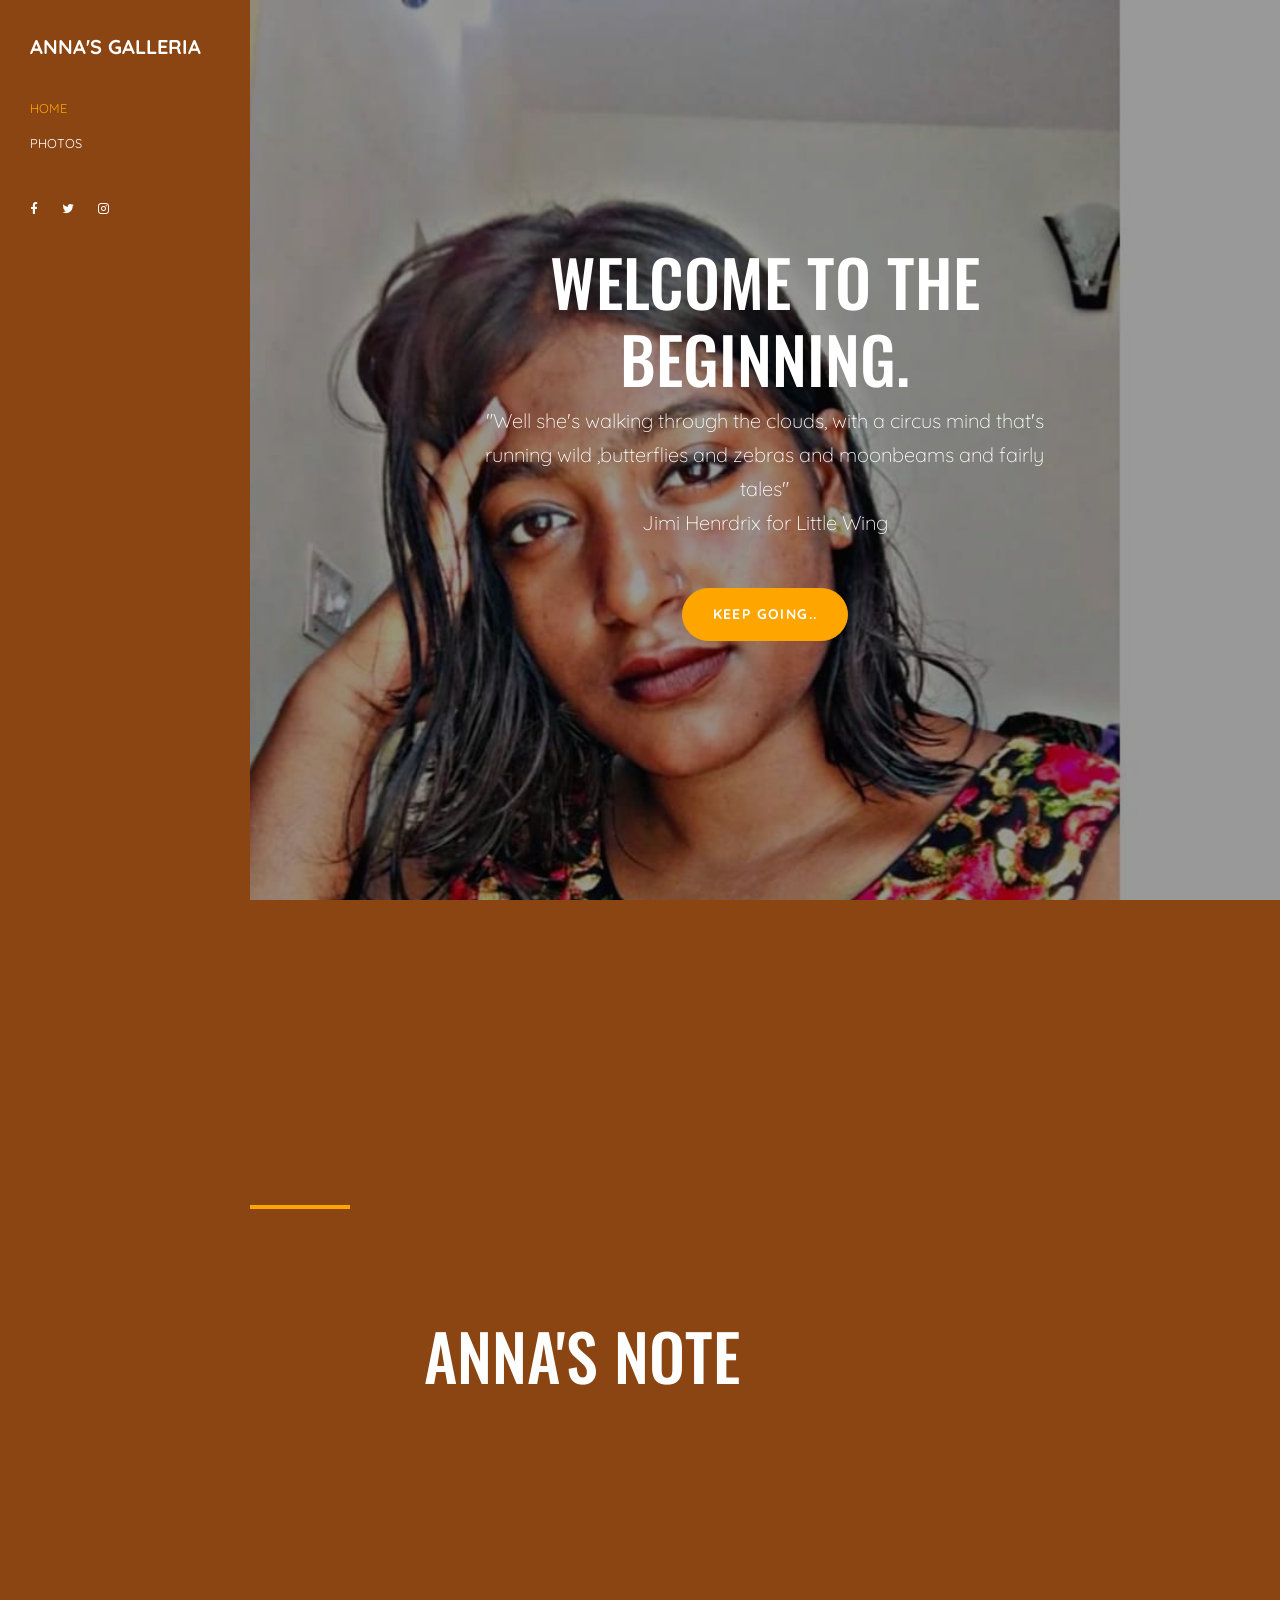
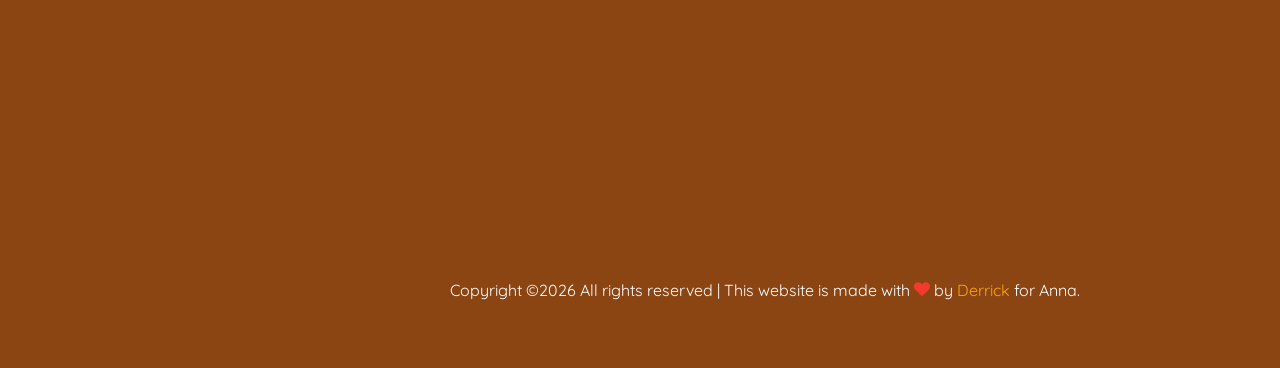
<file: Backup/index.html>
<!DOCTYPE html>
<html lang="en">
  <head>
    <title>Anna Mary: Woman Uninterrupted</title>
    <meta charset="utf-8">
    <meta name="viewport" content="width=device-width, initial-scale=1, shrink-to-fit=no">
  
    <link href="https://fonts.googleapis.com/css?family=Quicksand:300,400,500,700,900|Oswald:400,700" rel="stylesheet">
    
    <link rel="stylesheet" href="fonts/icomoon/style.css">

    <link rel="stylesheet" href="css/bootstrap.min.css">
    <link rel="stylesheet" href="css/magnific-popup.css">
    <link rel="stylesheet" href="css/jquery-ui.css">
    <link rel="stylesheet" href="css/owl.carousel.min.css">
    <link rel="stylesheet" href="css/owl.theme.default.min.css">

    <link rel="stylesheet" href="css/bootstrap-datepicker.css">

    <link rel="stylesheet" href="fonts/flaticon/font/flaticon.css">

    <link rel="stylesheet" href="css/aos.css">
    <link rel="stylesheet" href="css/fancybox.min.css">

    <link rel="stylesheet" href="css/style.css">
	<!--
        Google Analytics Tag from Derrick T
    -->
    <!-- Global site tag (gtag.js) - Google Analytics -->
	<script async src="https://www.googletagmanager.com/gtag/js?id=UA-162136138-1"></script>
	<script>
	  window.dataLayer = window.dataLayer || [];
	  function gtag(){dataLayer.push(arguments);}
	  gtag('js', new Date());

	  gtag('config', 'UA-162136138-1');
	</script>
    <!--
        Google Analytics Tag from Derrick T
    -->
  </head>
  <body data-spy="scroll" data-target=".site-navbar-target" data-offset="200">
  

  <div class="site-wrap">

  <div class="site-mobile-menu site-navbar-target">
    <div class="site-mobile-menu-header">
      <div class="site-mobile-menu-close mt-3">
        <span class="icon-close2 js-menu-toggle"></span>
      </div>
    </div>
    <div class="site-mobile-menu-body"></div>
  </div>

  <header class="header-bar d-flex d-lg-block align-items-center site-navbar-target" data-aos="fade-right">
    <div class="site-logo">
      <a href="index.html">Anna's Galleria</a>
    </div> 
    
    <div class="d-inline-block d-lg-none ml-md-0 ml-auto py-3" style="position: relative; top: 3px;"><a href="#" class="site-menu-toggle js-menu-toggle text-white"><span class="icon-menu h3"></span></a></div>

    <div class="main-menu">
      <ul class="js-clone-nav">
        <li><a href="#section-home" class="nav-link">Home</a></li>
        <li><a href="#section-photos" class="nav-link">Photos</a></li>
        <!--<li><a href="#section-bio" class="nav-link">Biography</a></li>
        <li><a href="#section-blog" class="nav-link">Blog</a></li>
        <li><a href="#section-contact" class="nav-link">Contact</a></li>-->
      </ul>
      <ul class="social js-clone-nav">
        <li><a href="#"><span class="icon-facebook"></span></a></li>
        <li><a href="#"><span class="icon-twitter"></span></a></li>
        <li><a href="#"><span class="icon-instagram"></span></a></li>
      </ul>
    </div>
  </header> 

  <main class="main-content">

    <section class="site-section-hero bg-image" style="background-image: url('images/anna1.jpg');"  data-stellar-background-ratio="0.5" id="section-home">
        <div class="row justify-content-center align-items-center">
          <div class="col-md-7 text-center">
            <h1 class="text-white heading text-uppercase" data-aos="fade-up">Welcome to the beginning.</h1>
            <p class="lead text-white mb-5" data-aos="fade-up" data-aos-delay="100">"Well she's walking through the clouds, with a circus mind that's running wild ,butterflies and zebras and moonbeams and fairly tales"<br> Jimi Henrdrix for Little Wing</r></p>
            <p data-aos="fade-up" data-aos-delay="100"><a href="#section-bio" class="btn btn-primary btn-md smoothscroll">Keep going..</a></p>
          </div>
        </div>
      </section>

    <div class="container-fluid">
        
      


      <section class="row align-items-stretch photos" id="section-photos">
        <div class="col-12">
        <div class="row align-items-stretch">
        
        <div class="col-6 col-md-6 col-lg-4" data-aos="fade-up">
          <a href="images/img_4.jpg" class="d-block photo-item" data-fancybox="gallery">
            <img src="images/drawing_2.jpg" alt="Image" class="img-fluid">
            <div class="photo-text-more">
              <span class="icon icon-search"></span>
            </div>
          </a>
        </div>
        <div class="col-6 col-md-6 col-lg-4" data-aos="fade-up" data-aos-delay="100">
          <a href="images/img_5.jpg" class="d-block photo-item" data-fancybox="gallery">
            <img src="images/drawing_3.jpg" alt="Image" class="img-fluid">
            <div class="photo-text-more">
              <span class="icon icon-search"></span>
            </div>
          </a>
        </div>
        <div class="col-6 col-md-6 col-lg-4" data-aos="fade-up" data-aos-delay="100">
          <a href="images/anna_4.jpg" class="d-block photo-item" data-fancybox="gallery">
            <img src="images/anna_4.jpg" alt="Image" class="img-fluid">
            <div class="photo-text-more">
              <span class="icon icon-search"></span>
            </div>
          </a>
        </div>
      </div>
        
    </div>
      </section> <!-- #section-photos -->

      <!--<section class="site-section" id="section-testimonial">
        <div class="container">
          <div class="row justify-content-center">
            <div class="col-md-8 text-center">
              <h2 class="heading text-uppercase text-white">Testimonial</h2>

              <div class="row justify-content-center">
                <div class="col-md-12">

                  <div class="owl-carousel slide-one-item home-slider">

                    <div class="testimony text-center px-md-4">
                      <figure class="mx-auto d-inline-block">
                        <img src="images/person_2.jpg" alt="Image" class="mx-auto img-fluid w-25 rounded-circle">
                      </figure>
                      <p class="text-white"><strong>Jean Smith</strong></p>
                      <blockquote>
                        <p>&ldquo;Lorem ipsum dolor sit amet, consectetur adipisicing elit. Unde tenetur quis facilis quam optio voluptate totam placeat, doloremque. Sit repellat ipsum dolor fugit similique itaque maxime saepe ipsam. Velit, harum!&rdquo;</p>
                      </blockquote>
                    </div>

                    <div class="testimony text-center px-md-4">
                      <figure class="mx-auto d-inline-block">
                        <img src="images/person_3.jpg" alt="Image" class="mx-auto img-fluid w-25 rounded-circle">
                      </figure>
                      <p class="text-white"><strong>Jean Smith</strong></p>
                      <blockquote>
                        <p>&ldquo;Lorem ipsum dolor sit amet, consectetur adipisicing elit. Unde tenetur quis facilis quam optio voluptate totam placeat, doloremque. Sit repellat ipsum dolor fugit similique itaque maxime saepe ipsam. Velit, harum!&rdquo;</p>
                      </blockquote>
                    </div>

                  </div>

                </div>
              </div>
            </div>
          </div>
        </div>
      </section>-->
      
      <section class="site-section darken-bg" id="section-bio">
        <div class="container">
          <div class="row justify-content-center">
            <div class="col-md-8">
              <h2 class="heading text-uppercase text-white">Anna's Note</h2>
              <figure class="mb-5" data-aos="fade-up"><img src="images/anna_5.jpg" alt="Image" class="img-fluid w-50 rounded"></figure>
              <div data-aos="fade-up"  data-aos-delay="100">
              <h2 class="text-white">So here's the thing</h2>
              <p>I love to treasure eveything that I see and eveything that I do!<br>
                So, if this whole thing works out between us it would be great!<br><br>
                Cause the day I received a match from you I got a notification but I didn't care to even open and see but when I did I realised there was something interesting and also I don't accept dudes who like my picture but send me a comment and you did and I answered you question but it did not get delivered and then you texted like others did! <br>
                But you asked me to call you that time also I had the same thought it's just gonna be the same conversation!
                But we had something in common like we share the same thoughts and respected whatever we spoke! <br><br>
                
                What we spoke made alot of sense! <br>
                I enjoy talking to you!(telling my mum's not okay with me talking to guys on call for hours but I did it for you so imagine !!)<br>
                
                And the 3 scenarios that you explained was right but I was thinking in a different way cause I belive in being positive and being over positive also so I imagined us to enjoy our company!!!<br>
                
                I was confused honestly in the beginning but now I think I should not lose the chance of spending the time and energy on you!! <br>
                
                Cause you are worth it! <br><br>
                
                Mr.Dekky I kinda like things to be magical and dreamy you know! <br><br>
                That's why I take things slow niceeee ...
                
                Here's the thing let this be spontaneous and enjoy every moment of it cause this is not gonna be same forever may be but we can still make it memories....<br>
                
                
                Conditions:
                <div class="mr-md-auto mr-2">
                  <ul class="ul-check list-unstyled success">
                    <li>Honesty</li> <p>If you don't like anything that I talk or do please tell me! </p>
                    <li>Space</li> <p>I do what is right for me and you do what is right</p>
                    <li>Clarity</li> <p>Past is bullshit ,We create our present </p>
                  </ul>
                </div>
          
                
                We are in this together 
                Let's make best use of it!<br>
                
                Remember this day!<br>
                It's ....<br><br>
                <a href="https://en.wikipedia.org/wiki/Portal:Current_events/2020_April_18" target="_blank">18.04.2020</a> <br><br>
                Is the day I confessed that that ........<br><br>
                
                Damnnnn am I doing this woooowwwwwwww <br><br>
                
                *I like you Derrick*<br>
                For who you are<br>
                For who you have become<br>
                For who you will be <br><br>
                
                Can I join the journey with you ??? <br><br>
                
                Thank you 🌸
                </p>
              
              
              </div>
            </div>
          </div>
        </div>
      </section>

    <!--  <section class="site-section" id="section-blog">
        <div class="container">
          <div class="row justify-content-center">
            <div class="col-md-8">
              <div class="row">
                <h2 class="heading text-uppercase text-white"  data-aos="fade-up">Blog</h2>
                <div class="col-md-12 mb-4" data-aos="fade-up">
                  <div class="d-md-flex d-block blog-entry align-items-start">
                    <div class="mr-0 mr-md-5 mb-3 img-wrap"><a href="single.html"><img src="images/blog_1.jpg" alt="Image" class="img-fluid"></a></div>
                    <div>
                      <h2 class="mt-0 mb-2"><a href="single.html">My New Photography Has Been Featured in Forbes</a></h2>
                      <div class="meta mb-3">Posted by Ben Jones on <a href="#">Jan 18, 2019</a></div>
                      <p>Lorem ipsum dolor sit amet, consectetur adipisicing elit. Officiis aliquid doloremque qui, saepe alias eum?</p>
                    </div>
                  </div>
                </div>
              </div>
            </div>
          </div>
        </div>
      </section>

      <section class="site-section darken-bg" id="section-contact">
        <div class="container">
          <div class="row justify-content-center">
            <div class="col-md-8">
              <h2 class="text-white mb-5 heading">Contact</h2>

              <form action="#">
                    
                    

                    <div class="row form-group">
                      <div class="col-md-6 mb-3 mb-md-0">
                        <label class="text-white" for="fname">First Name</label>
                        <input type="text" id="fname" class="form-control">
                      </div>
                      <div class="col-md-6">
                        <label class="text-white" for="lname">Last Name</label>
                        <input type="text" id="lname" class="form-control">
                      </div>
                    </div>

                    <div class="row form-group">
                      
                      <div class="col-md-12">
                        <label class="text-white" for="email">Email</label> 
                        <input type="email" id="email" class="form-control">
                      </div>
                    </div>

                    <div class="row form-group">
                      
                      <div class="col-md-12">
                        <label class="text-white" for="subject">Subject</label> 
                        <input type="subject" id="subject" class="form-control">
                      </div>
                    </div>

                    <div class="row form-group mb-5">
                      <div class="col-md-12">
                        <label class="text-white" for="message">Message</label> 
                        <textarea name="message" id="message" cols="30" rows="7" class="form-control" placeholder="Write your notes or questions here..."></textarea>
                      </div>
                    </div>

                    <div class="row form-group">
                      <div class="col-md-12">
                        <input type="submit" value="Send Message" class="btn btn-primary btn-md text-white">
                      </div>
                    </div>

        
                  </form>
            </div>
          </div>
        </div>
      </section> -->

      <div class="row justify-content-center">
        <div class="col-md-12 text-center py-5">
          <p>
            <!-- Link back to Colorlib can't be removed. Template is licensed under CC BY 3.0. -->
            Copyright &copy;<script>document.write(new Date().getFullYear());</script> All rights reserved | This website is made with <i class="icon-heart text-danger" aria-hidden="true"></i> by <a href="http://derfloyd.github.io/" target="_blank" >Derrick</a> for Anna.
            <!-- Link back to Colorlib can't be removed. Template is licensed under CC BY 3.0. -->
            </p>
        </div>
      </div>
    </div>
  </main>

</div> <!-- .site-wrap -->

  <script src="js/jquery-3.3.1.min.js"></script>
  <script src="js/jquery-migrate-3.0.1.min.js"></script>
  <script src="js/jquery.easing.1.3.js"></script>
  <script src="js/jquery-ui.js"></script>
  <script src="js/popper.min.js"></script>
  <script src="js/bootstrap.min.js"></script>
  <script src="js/owl.carousel.min.js"></script>
  <script src="js/jquery.stellar.min.js"></script>
  <script src="js/jquery.countdown.min.js"></script>
  <script src="js/jquery.magnific-popup.min.js"></script>
  <script src="js/bootstrap-datepicker.min.js"></script>
  <script src="js/aos.js"></script>
  

  <script src="js/jquery.fancybox.min.js"></script>

  <script src="js/main.js"></script>
   <!-- Google Analytics: change UA-XXXXX-X to be your site's ID. -->
    <script>
    (function(b,o,i,l,e,r){b.GoogleAnalyticsObject=l;b[l]||(b[l]=
    function(){(b[l].q=b[l].q||[]).push(arguments)});b[l].l=+new Date;
    e=o.createElement(i);r=o.getElementsByTagName(i)[0];
    e.src='//www.google-analytics.com/analytics.js';
    r.parentNode.insertBefore(e,r)}(window,document,'script','ga'));
    ga('create','UA-162136138-1','auto');ga('send','pageview');
    </script> 
  </body>
</html>
</file>
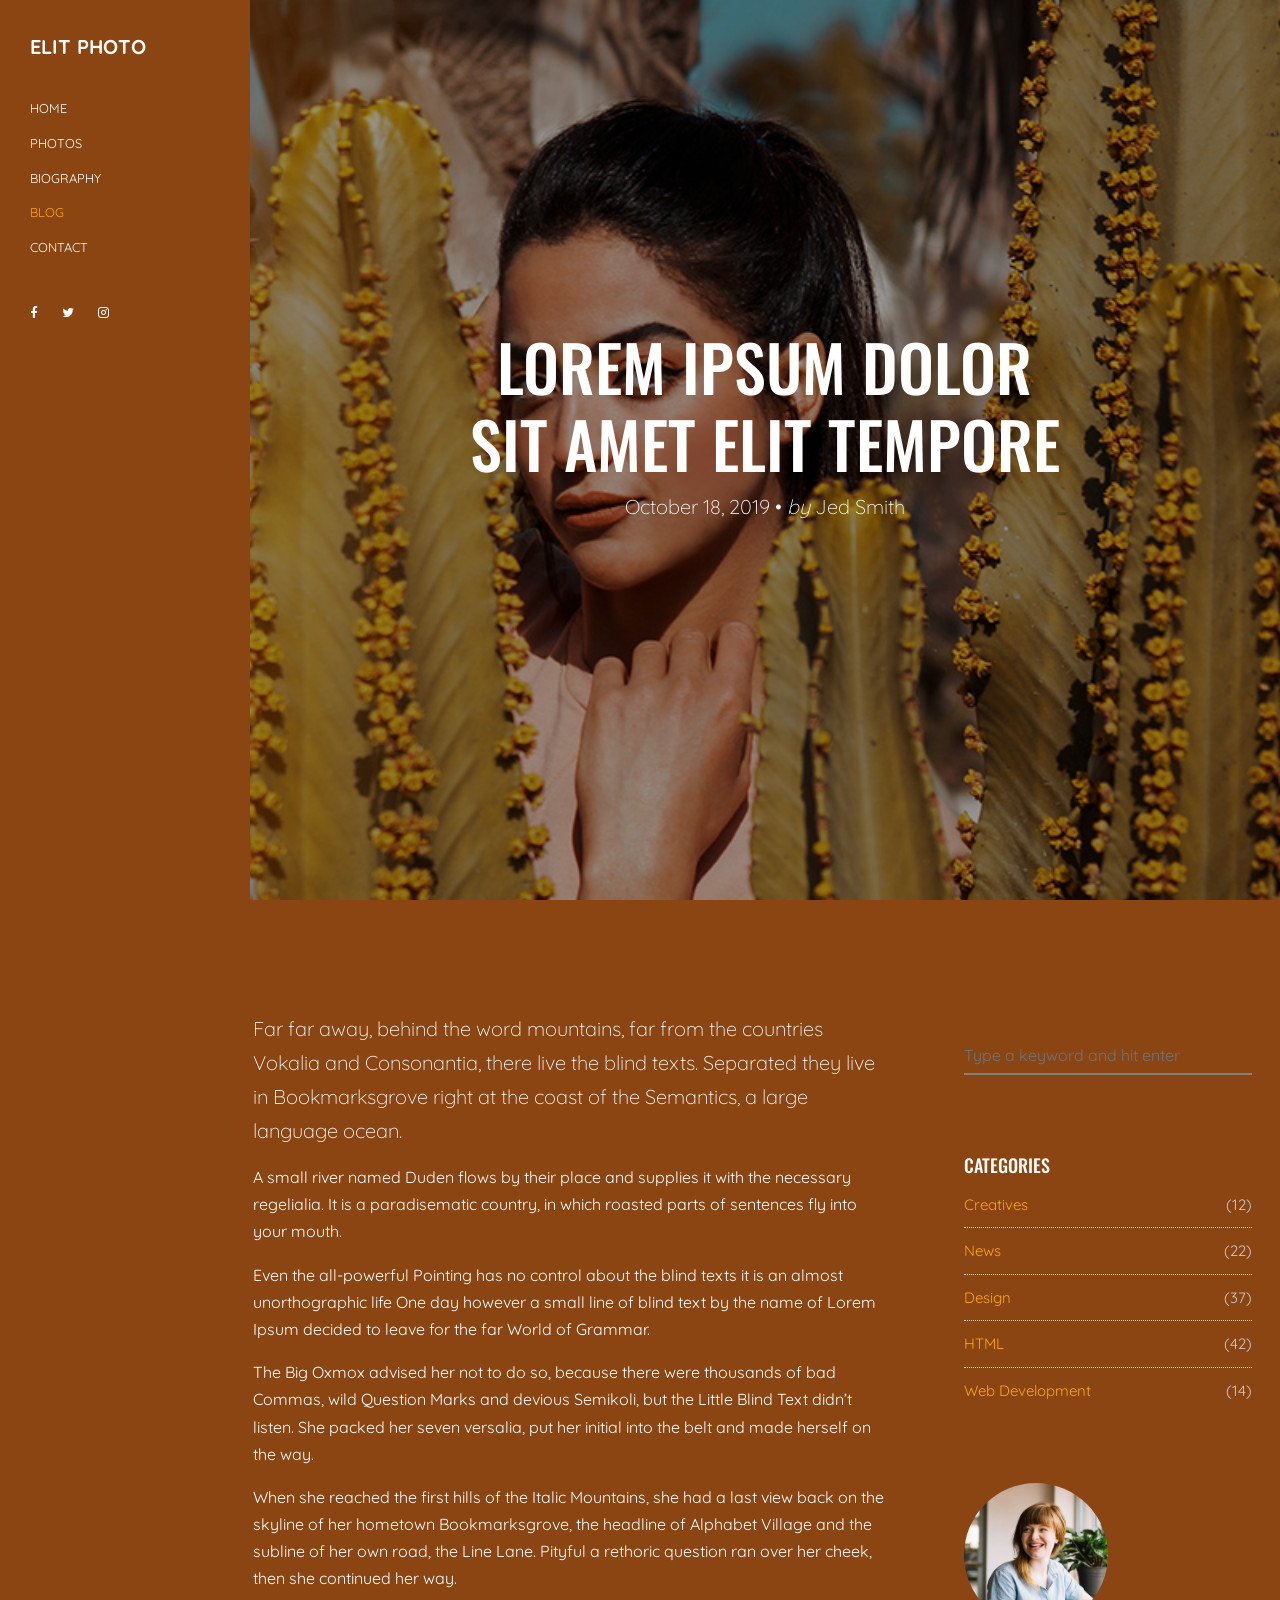
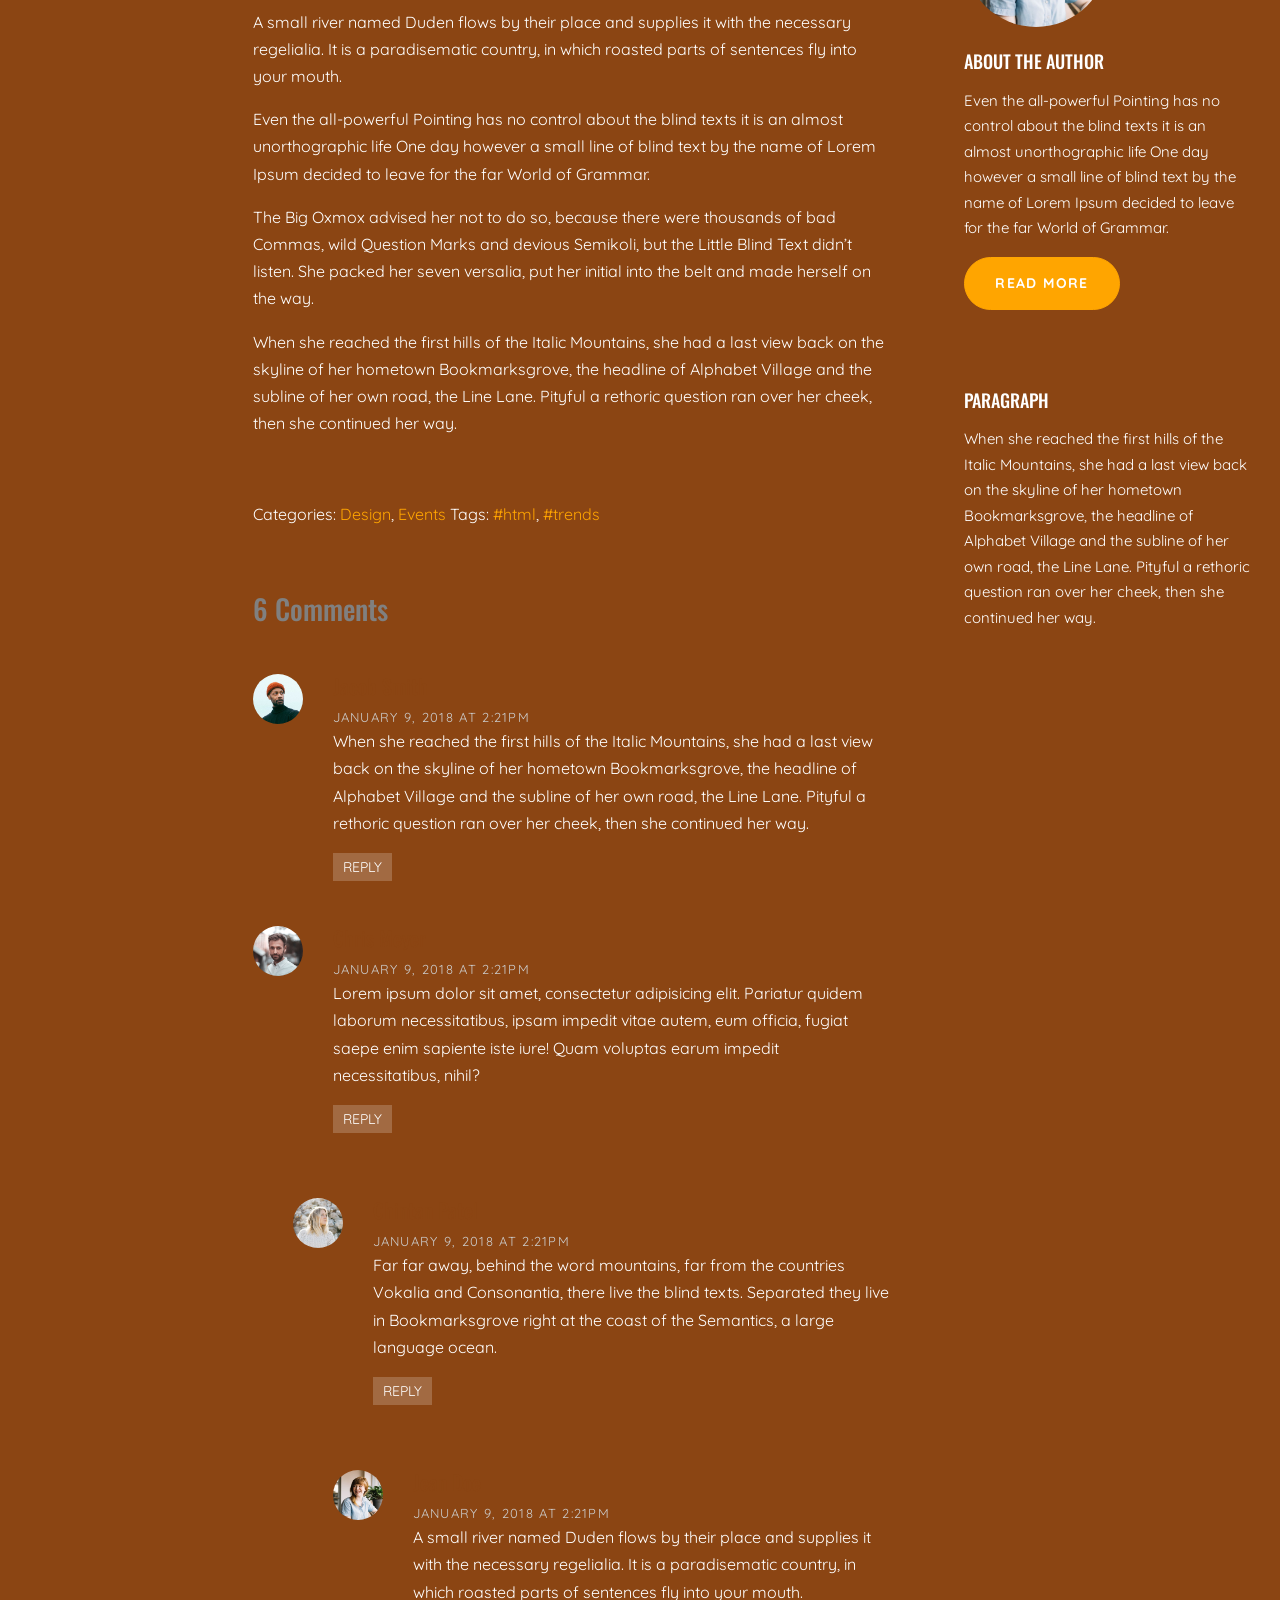
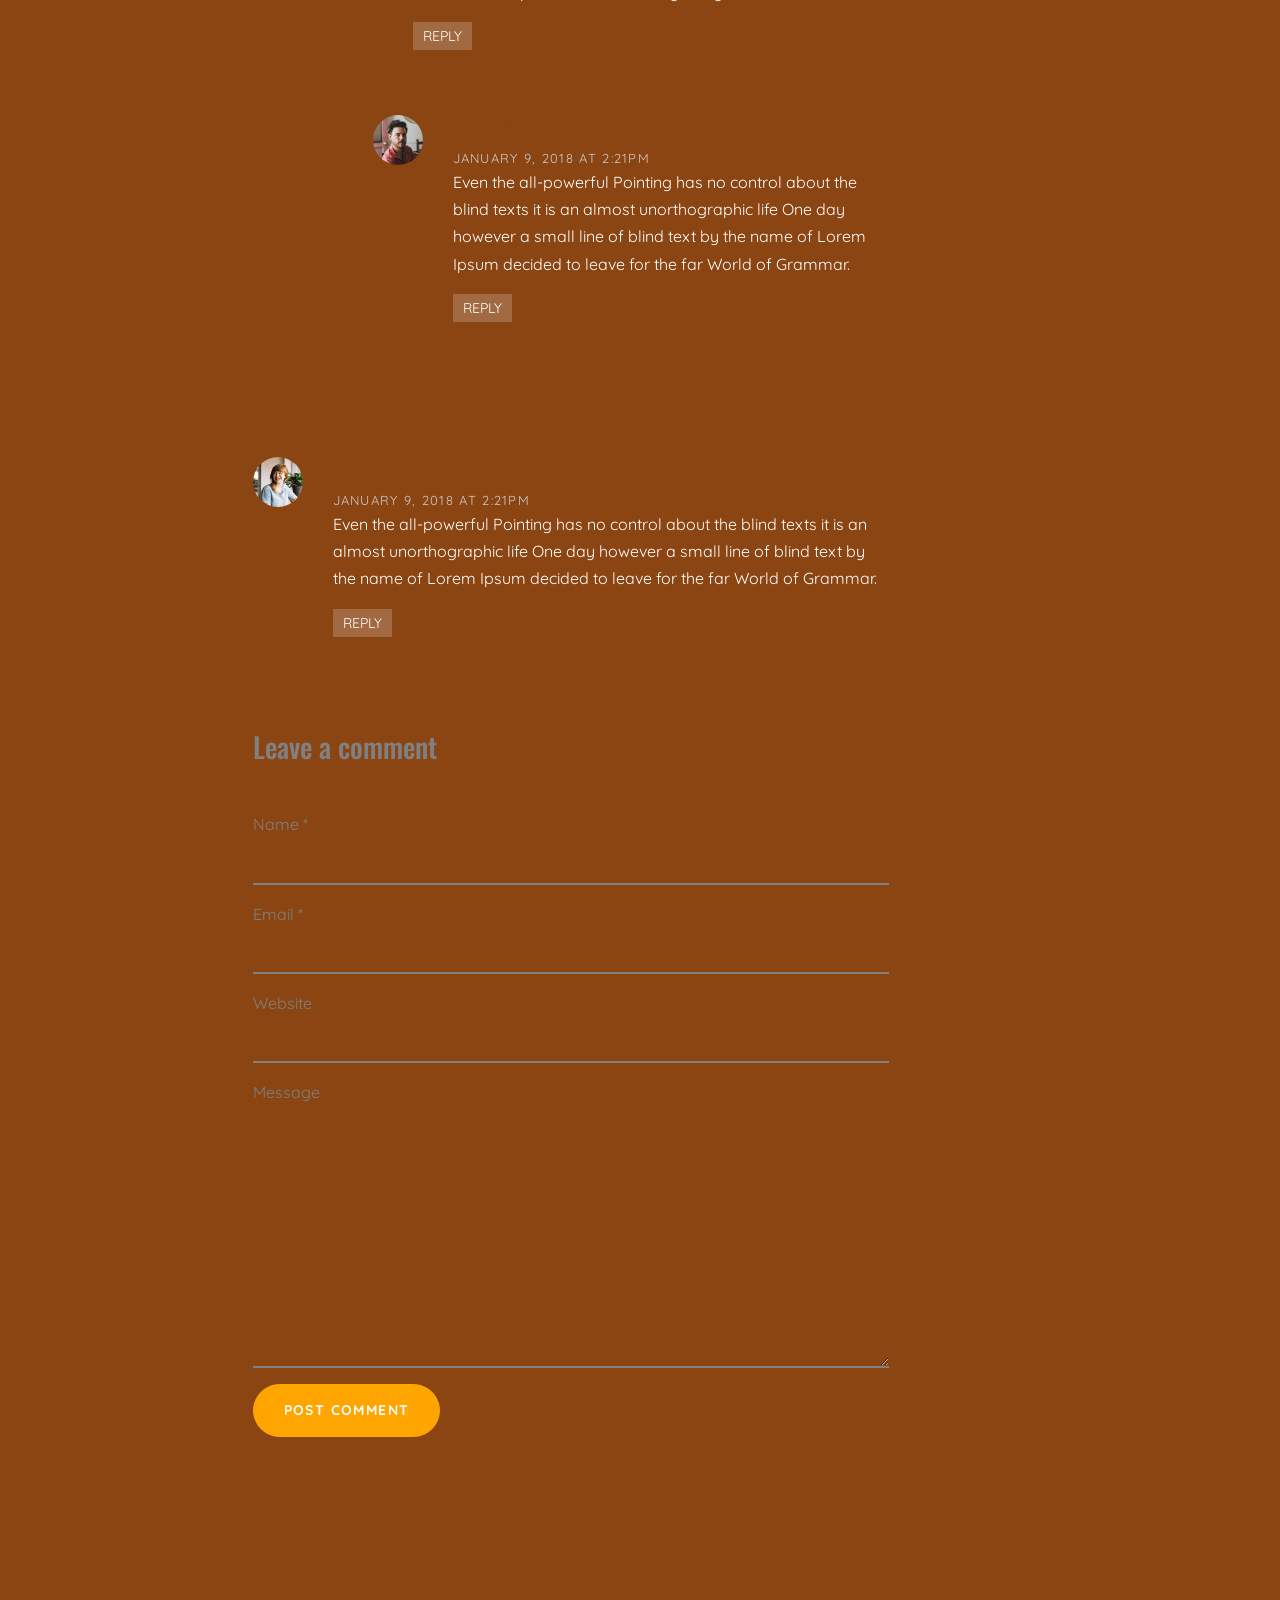
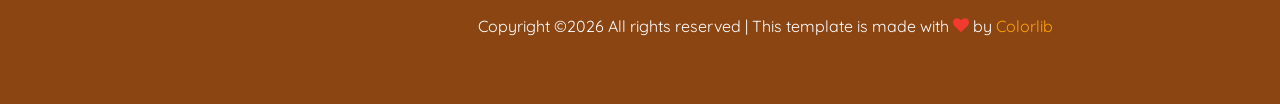
<file: single.html>
<!DOCTYPE html>
<html lang="en">
  <head>
    <title>Elit Photography&mdash; Onepage Website Template by Colorlib</title>
    <meta charset="utf-8">
    <meta name="viewport" content="width=device-width, initial-scale=1, shrink-to-fit=no">
  
    <link href="https://fonts.googleapis.com/css?family=Quicksand:300,400,500,700,900|Oswald:400,700" rel="stylesheet">
    
    <link rel="stylesheet" href="fonts/icomoon/style.css">

    <link rel="stylesheet" href="css/bootstrap.min.css">
    <link rel="stylesheet" href="css/magnific-popup.css">
    <link rel="stylesheet" href="css/jquery-ui.css">
    <link rel="stylesheet" href="css/owl.carousel.min.css">
    <link rel="stylesheet" href="css/owl.theme.default.min.css">

    <link rel="stylesheet" href="css/bootstrap-datepicker.css">

    <link rel="stylesheet" href="fonts/flaticon/font/flaticon.css">

    <link rel="stylesheet" href="css/aos.css">
    <link rel="stylesheet" href="css/fancybox.min.css">

    <link rel="stylesheet" href="css/style.css">

  </head>
  <body data-spy="scroll" data-target=".site-navbar-target" data-offset="200">
  

  <div class="site-wrap">

  <div class="site-mobile-menu site-navbar-target">
    <div class="site-mobile-menu-header">
      <div class="site-mobile-menu-close mt-3">
        <span class="icon-close2 js-menu-toggle"></span>
      </div>
    </div>
    <div class="site-mobile-menu-body"></div>
  </div>

  <header class="header-bar d-flex d-lg-block align-items-center site-navbar-target" data-aos="fade-right">
    <div class="site-logo">
      <a href="index.html">Elit Photo</a>
    </div>
    
    <div class="d-inline-block d-lg-none ml-md-0 ml-auto py-3" style="position: relative; top: 3px;"><a href="#" class="site-menu-toggle js-menu-toggle text-white"><span class="icon-menu h3"></span></a></div>

    <div class="main-menu">
      <ul class="js-clone-nav">
        <li><a href="index.html#section-home" class="nav-link">Home</a></li>
        <li><a href="index.html#section-photos" class="nav-link">Photos</a></li>
        <li><a href="index.html#section-bio" class="nav-link">Biography</a></li>
        <li class="active"><a href="index.html#section-blog" class="nav-link">Blog</a></li>
        <li><a href="index.html#section-contact" class="nav-link">Contact</a></li>
      </ul>
      <ul class="social js-clone-nav">
        <li><a href="#"><span class="icon-facebook"></span></a></li>
        <li><a href="#"><span class="icon-twitter"></span></a></li>
        <li><a href="#"><span class="icon-instagram"></span></a></li>
      </ul>
    </div>
  </header> 
  <main class="main-content">
    
    <section class="site-section-hero bg-image" style="background-image: url('images/img_9.jpg');"  data-stellar-background-ratio="0.5" id="section-home">
        <div class="row justify-content-center align-items-center">
          <div class="col-md-7 text-center">
            <h1 class="text-white heading text-uppercase" data-aos="fade-up">Lorem ipsum dolor sit amet elit tempore</h1>
            <p class="lead text-white mb-5" data-aos="fade-up" data-aos-delay="100">
              October 18, 2019 &bullet; <em>by</em> Jed Smith
            </p>
          </div>
        </div>
      </section>


    
    <div class="container-fluid">
        
      


      <div class="site-section">
      <div class="container">
        <div class="row">
          <div class="col-md-8 blog-content pr-lg-5">
            <p class="lead">Far far away, behind the word mountains, far from the countries Vokalia and Consonantia, there live the blind texts. Separated they live in Bookmarksgrove right at the coast of the Semantics, a large language ocean.</p>
            <p>A small river named Duden flows by their place and supplies it with the necessary regelialia. It is a paradisematic country, in which roasted parts of sentences fly into your mouth.</p>

            <blockquote><p>Even the all-powerful Pointing has no control about the blind texts it is an almost unorthographic life One day however a small line of blind text by the name of Lorem Ipsum decided to leave for the far World of Grammar.</p></blockquote>

            <p>The Big Oxmox advised her not to do so, because there were thousands of bad Commas, wild Question Marks and devious Semikoli, but the Little Blind Text didn’t listen. She packed her seven versalia, put her initial into the belt and made herself on the way.</p>

            <p>When she reached the first hills of the Italic Mountains, she had a last view back on the skyline of her hometown Bookmarksgrove, the headline of Alphabet Village and the subline of her own road, the Line Lane. Pityful a rethoric question ran over her cheek, then she continued her way.</p>

            <p>A small river named Duden flows by their place and supplies it with the necessary regelialia. It is a paradisematic country, in which roasted parts of sentences fly into your mouth.</p>

            <blockquote><p>Even the all-powerful Pointing has no control about the blind texts it is an almost unorthographic life One day however a small line of blind text by the name of Lorem Ipsum decided to leave for the far World of Grammar.</p></blockquote>

            <p>The Big Oxmox advised her not to do so, because there were thousands of bad Commas, wild Question Marks and devious Semikoli, but the Little Blind Text didn’t listen. She packed her seven versalia, put her initial into the belt and made herself on the way.</p>
            
            <p>When she reached the first hills of the Italic Mountains, she had a last view back on the skyline of her hometown Bookmarksgrove, the headline of Alphabet Village and the subline of her own road, the Line Lane. Pityful a rethoric question ran over her cheek, then she continued her way.</p>


            <div class="pt-5">
              <p>Categories:  <a href="#">Design</a>, <a href="#">Events</a>  Tags: <a href="#">#html</a>, <a href="#">#trends</a></p>
            </div>


            <div class="pt-5">
              <h3 class="mb-5">6 Comments</h3>
              <ul class="comment-list">
                <li class="comment">
                  <div class="vcard bio">
                    <img src="images/person_2.jpg" alt="Image">
                  </div>
                  <div class="comment-body">
                    <h3>Jacob Smith</h3>
                    <div class="meta">January 9, 2018 at 2:21pm</div>
                    <p>When she reached the first hills of the Italic Mountains, she had a last view back on the skyline of her hometown Bookmarksgrove, the headline of Alphabet Village and the subline of her own road, the Line Lane. Pityful a rethoric question ran over her cheek, then she continued her way.</p>
                    <p><a href="#" class="reply">Reply</a></p>
                  </div>
                </li>

                <li class="comment">
                  <div class="vcard bio">
                    <img src="images/person_3.jpg" alt="Image">
                  </div>
                  <div class="comment-body">
                    <h3>Chris Meyer</h3>
                    <div class="meta">January 9, 2018 at 2:21pm</div>
                    <p>Lorem ipsum dolor sit amet, consectetur adipisicing elit. Pariatur quidem laborum necessitatibus, ipsam impedit vitae autem, eum officia, fugiat saepe enim sapiente iste iure! Quam voluptas earum impedit necessitatibus, nihil?</p>
                    <p><a href="#" class="reply">Reply</a></p>
                  </div>

                  <ul class="children">
                    <li class="comment">
                      <div class="vcard bio">
                        <img src="images/person_5.jpg" alt="Image">
                      </div>
                      <div class="comment-body">
                        <h3>Chintan Patel</h3>
                        <div class="meta">January 9, 2018 at 2:21pm</div>
                        <p>Far far away, behind the word mountains, far from the countries Vokalia and Consonantia, there live the blind texts. Separated they live in Bookmarksgrove right at the coast of the Semantics, a large language ocean.</p>
                        <p><a href="#" class="reply">Reply</a></p>
                      </div>


                      <ul class="children">
                        <li class="comment">
                          <div class="vcard bio">
                            <img src="images/person_1.jpg" alt="Image">
                          </div>
                          <div class="comment-body">
                            <h3>Jean Doe</h3>
                            <div class="meta">January 9, 2018 at 2:21pm</div>
                            <p>A small river named Duden flows by their place and supplies it with the necessary regelialia. It is a paradisematic country, in which roasted parts of sentences fly into your mouth.</p>
                            <p><a href="#" class="reply">Reply</a></p>
                          </div>

                            <ul class="children">
                              <li class="comment">
                                <div class="vcard bio">
                                  <img src="images/person_4.jpg" alt="Image">
                                </div>
                                <div class="comment-body">
                                  <h3>Ben Afflick</h3>
                                  <div class="meta">January 9, 2018 at 2:21pm</div>
                                  <p>Even the all-powerful Pointing has no control about the blind texts it is an almost unorthographic life One day however a small line of blind text by the name of Lorem Ipsum decided to leave for the far World of Grammar.</p>
                                  <p><a href="#" class="reply">Reply</a></p>
                                </div>
                              </li>
                            </ul>
                        </li>
                      </ul>
                    </li>
                  </ul>
                </li>

                <li class="comment">
                  <div class="vcard bio">
                    <img src="images/person_1.jpg" alt="Image">
                  </div>
                  <div class="comment-body">
                    <h3>Jean Doe</h3>
                    <div class="meta">January 9, 2018 at 2:21pm</div>
                    <p>Even the all-powerful Pointing has no control about the blind texts it is an almost unorthographic life One day however a small line of blind text by the name of Lorem Ipsum decided to leave for the far World of Grammar.</p>
                    <p><a href="#" class="reply">Reply</a></p>
                  </div>
                </li>
              </ul>
              <!-- END comment-list -->
              
              <div class="comment-form-wrap pt-5">
                <h3 class="mb-5">Leave a comment</h3>
                <form action="#" class="">
                  <div class="form-group">
                    <label for="name">Name *</label>
                    <input type="text" class="form-control" id="name">
                  </div>
                  <div class="form-group">
                    <label for="email">Email *</label>
                    <input type="email" class="form-control" id="email">
                  </div>
                  <div class="form-group">
                    <label for="website">Website</label>
                    <input type="url" class="form-control" id="website">
                  </div>

                  <div class="form-group">
                    <label for="message">Message</label>
                    <textarea name="" id="message" cols="30" rows="10" class="form-control"></textarea>
                  </div>
                  <div class="form-group">
                    <input type="submit" value="Post Comment" class="btn btn-primary btn-md text-white">
                  </div>

                </form>
              </div>
            </div>

          </div>
          <div class="col-md-4 sidebar">
            <div class="sidebar-box">
              <form action="#" class="search-form">
                <div class="form-group">
                  <span class="icon fa fa-search"></span>
                  <input type="text" class="form-control" placeholder="Type a keyword and hit enter">
                </div>
              </form>
            </div>
            <div class="sidebar-box">
              <div class="categories">
                <h3>Categories</h3>
                <li><a href="#">Creatives <span>(12)</span></a></li>
                <li><a href="#">News <span>(22)</span></a></li>
                <li><a href="#">Design <span>(37)</span></a></li>
                <li><a href="#">HTML <span>(42)</span></a></li>
                <li><a href="#">Web Development <span>(14)</span></a></li>
              </div>
            </div>
            <div class="sidebar-box">
              <img src="images/person_1.jpg" alt="Image" class="img-fluid mb-4 w-50 rounded-circle">
              <h3 class="text-white">About The Author</h3>
              <p>Even the all-powerful Pointing has no control about the blind texts it is an almost unorthographic life One day however a small line of blind text by the name of Lorem Ipsum decided to leave for the far World of Grammar.</p>
              <p><a href="#" class="btn btn-primary btn-md text-white">Read More</a></p>
            </div>

            <div class="sidebar-box">
              <h3 class="text-white">Paragraph</h3>
              <p>When she reached the first hills of the Italic Mountains, she had a last view back on the skyline of her hometown Bookmarksgrove, the headline of Alphabet Village and the subline of her own road, the Line Lane. Pityful a rethoric question ran over her cheek, then she continued her way.</p>
            </div>
          </div>
        </div>
      </div>
    </div>
    

      <div class="row justify-content-center">
        <div class="col-md-12 text-center py-5">
          <p>
            <!-- Link back to Colorlib can't be removed. Template is licensed under CC BY 3.0. -->
            Copyright &copy;<script>document.write(new Date().getFullYear());</script> All rights reserved | This template is made with <i class="icon-heart text-danger" aria-hidden="true"></i> by <a href="https://colorlib.com" target="_blank" >Colorlib</a>
            <!-- Link back to Colorlib can't be removed. Template is licensed under CC BY 3.0. -->
            </p>
        </div>
      </div>
    </div>
  </main>

</div> <!-- .site-wrap -->

  <script src="js/jquery-3.3.1.min.js"></script>
  <script src="js/jquery-migrate-3.0.1.min.js"></script>
  <script src="js/jquery.easing.1.3.js"></script>
  <script src="js/jquery-ui.js"></script>
  <script src="js/popper.min.js"></script>
  <script src="js/bootstrap.min.js"></script>
  <script src="js/owl.carousel.min.js"></script>
  <script src="js/jquery.stellar.min.js"></script>
  <script src="js/jquery.countdown.min.js"></script>
  <script src="js/jquery.magnific-popup.min.js"></script>
  <script src="js/bootstrap-datepicker.min.js"></script>
  <script src="js/aos.js"></script>
  

  <script src="js/jquery.fancybox.min.js"></script>

  <script src="js/main.js"></script>
    
  </body>
</html>
</file>
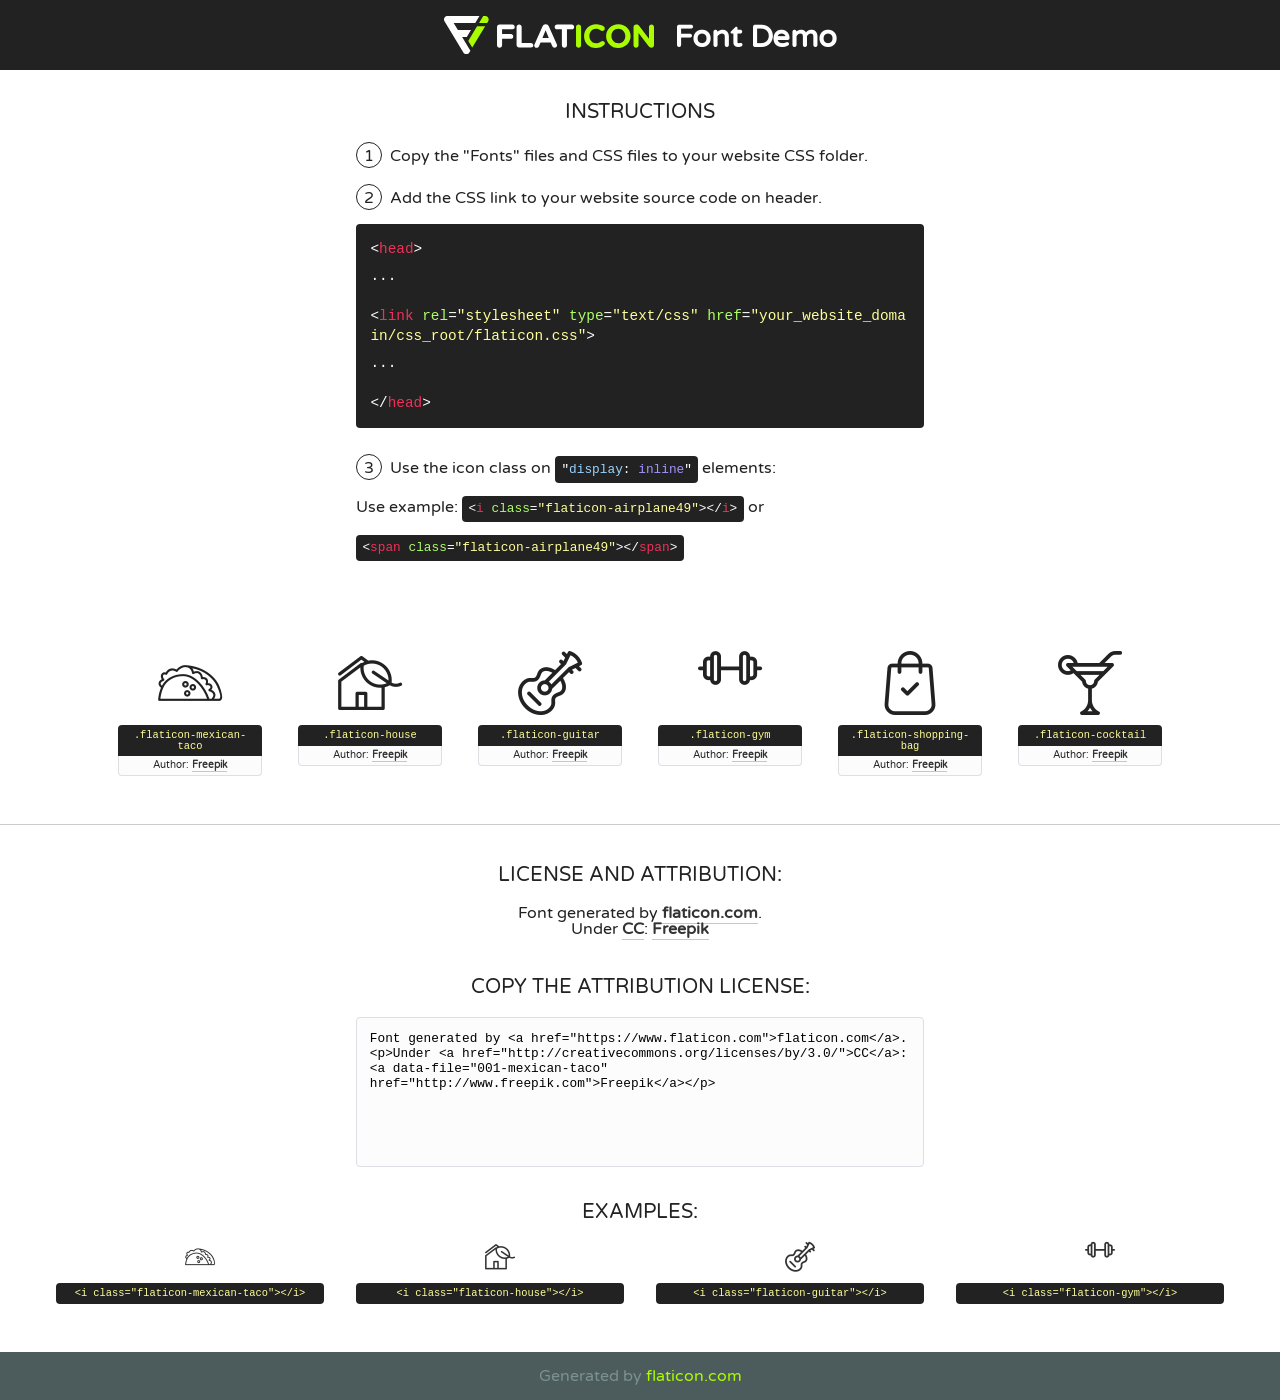
<file: fonts/flaticon/font/flaticon.html>
<!DOCTYPE html>
<!--
  Flaticon icon font: Flaticon
  Creation date: 11/02/2019 11:47
-->
<html>
<!DOCTYPE html>
<html>

<head>
    <title>Flaticon WebFont</title>
    <link href="http://fonts.googleapis.com/css?family=Varela+Round" rel="stylesheet" type="text/css" />
    <link rel="stylesheet" type="text/css" href="flaticon.css">
    <meta charset="UTF-8">
    <style>
    html, body, div, span, applet, object, iframe,
    h1, h2, h3, h4, h5, h6, p, blockquote, pre,
    a, abbr, acronym, address, big, cite, code,
    del, dfn, em, img, ins, kbd, q, s, samp,
    small, strike, strong, sub, sup, tt, var,
    b, u, i, center,
    dl, dt, dd, ol, ul, li,
    fieldset, form, label, legend,
    table, caption, tbody, tfoot, thead, tr, th, td,
    article, aside, canvas, details, embed, 
    figure, figcaption, footer, header, hgroup, 
    menu, nav, output, ruby, section, summary,
    time, mark, audio, video {
        margin: 0;
        padding: 0;
        border: 0;
        font-size: 100%;
        font: inherit;
        vertical-align: baseline;
    }
    /* HTML5 display-role reset for older browsers */
    article, aside, details, figcaption, figure, 
    footer, header, hgroup, menu, nav, section {
        display: block;
    }
    body {
        line-height: 1;
    }
    ol, ul {
        list-style: none;
    }
    blockquote, q {
        quotes: none;
    }
    blockquote:before, blockquote:after,
    q:before, q:after {
        content: '';
        content: none;
    }
    table {
        border-collapse: collapse;
        border-spacing: 0;
    }
    body {
        font-family: 'Varela Round', Helvetica, Arial, sans-serif;
        font-size: 16px;
        color: #222;
    }
    a {
        color: #333;
        border-bottom: 1px solid #a9fd00;
        font-weight: bold;
        text-decoration: none;
    }
    * {
        -moz-box-sizing: border-box;
        -webkit-box-sizing: border-box;
        box-sizing: border-box;
        margin: 0;
        padding: 0;
    }
    [class^="flaticon-"]:before, [class*=" flaticon-"]:before, [class^="flaticon-"]:after, [class*=" flaticon-"]:after {
        font-family: Flaticon;
        font-size: 30px;
        font-style: normal;
        margin-left: 20px;
        color: #333;
    }
    .wrapper {
        max-width: 600px;
        margin: auto;
        padding: 0 1em;
    }
    .title {
        font-size: 1.25em;
        text-align: center;
        margin-bottom: 1em;
        text-transform: uppercase;
    }
    header {
        text-align: center;
        background-color: #222;
        color: #fff;
        padding: 1em;
    }
    header .logo {
        width: 210px;
        height: 38px;
        display: inline-block;
        vertical-align: middle;
        margin-right: 1em;
        border: none;
    }
    header strong {
        font-size: 1.95em;
        font-weight: bold;
        vertical-align: middle;
        margin-top: 5px;
        display: inline-block;
    }
    .demo {
        margin: 2em auto;
        line-height: 1.25em;
    }
    .demo ul li {
        margin-bottom: 1em;
    }
    .demo ul li .num {
        color: #222;
        border-radius: 20px;
        display: inline-block;
        width: 26px;
        padding: 3px;
        height: 26px;
        text-align: center;
        margin-right: 0.5em;
        border: 1px solid #222;
    }
    .demo ul li code {
        background-color: #222;
        border-radius: 4px;
        padding: 0.25em 0.5em;
        display: inline-block;
        color: #fff;
        font-family: Consolas,Monaco,Lucida Console,Liberation Mono,DejaVu Sans Mono,Bitstream Vera Sans Mono,Courier New, monospace;
        font-weight: lighter;
        margin-top: 1em;
        font-size: 0.8em;
        word-break: break-all;
    }
    .demo ul li code.big {
        padding: 1em;
        font-size: 0.9em;
    }
    .demo ul li code .red {
        color: #EF3159;
    }
    .demo ul li code .green {
        color: #ACFF65;
    }
    .demo ul li code .yellow {
        color: #FFFF99;
    }
    .demo ul li code .blue {
        color: #99D3FF;
    }
    .demo ul li code .purple {
        color: #A295FF;
    }
    .demo ul li code .dots {
        margin-top: 0.5em;
        display: block;
    }
    #glyphs {
        border-bottom: 1px solid #ccc;
        padding: 2em 0;
        text-align: center;
    }
    .glyph {
        display: inline-block;
        width: 9em;
        margin: 1em;
        text-align: center;
        vertical-align: top;
        background: #FFF;
    }
    .glyph .glyph-icon {
        padding: 10px;
        display: block;
        font-family:"Flaticon";
        font-size: 64px;
        line-height: 1;
    }
    .glyph .glyph-icon:before {
        font-size: 64px;
        color: #222;
        margin-left: 0;
    }
    .class-name {
        font-size: 0.65em;
        background-color: #222;
        color: #fff;
        border-radius: 4px 4px 0 0;
        padding: 0.5em;
        color: #FFFF99;
        font-family: Consolas,Monaco,Lucida Console,Liberation Mono,DejaVu Sans Mono,Bitstream Vera Sans Mono,Courier New, monospace;
    }
    .author-name {
        font-size: 0.6em;
        background-color: #fcfcfd;
        border: 1px solid #DEDEE4;
        border-top: 0;
        border-radius: 0 0 4px 4px;
        padding: 0.5em;
    }
    .class-name:last-child {
        font-size: 10px;
        color:#888;
    }
    .class-name:last-child a {
        font-size: 10px;
        color:#555;
    }
    .class-name:last-child a:hover {
        color:#a9fd00;
    }
    .glyph > input {
        display: block;
        width: 100px;
        margin: 5px auto;
        text-align: center;
        font-size: 12px;
        cursor: text;
    }
    .glyph > input.icon-input {
        font-family:"Flaticon";
        font-size: 16px;
        margin-bottom: 10px;
    }
    .attribution .title {
        margin-top: 2em;
    }
    .attribution textarea {
        background-color: #fcfcfd;
        padding: 1em;
        border: none;
        box-shadow: none;
        border: 1px solid #DEDEE4;
        border-radius: 4px;
        resize: none;
        width: 100%;
        height: 150px;
        font-size: 0.8em;
        font-family: Consolas,Monaco,Lucida Console,Liberation Mono,DejaVu Sans Mono,Bitstream Vera Sans Mono,Courier New, monospace;
        -webkit-appearance: none;
    }
    .iconsuse {
        margin: 2em auto;
        text-align: center;
        max-width: 1200px;
    }
    .iconsuse:after {
        content: '';
        display: table;
        clear: both;
    }
    .iconsuse .image {
        float: left;
        width: 25%;
        padding: 0 1em;
    }
    .iconsuse .image p {
        margin-bottom: 1em;
    }
    .iconsuse .image span {
        display: block;
        font-size: 0.65em;
        background-color: #222;
        color: #fff;
        border-radius: 4px;
        padding: 0.5em;
        color: #FFFF99;
        margin-top: 1em;
        font-family: Consolas,Monaco,Lucida Console,Liberation Mono,DejaVu Sans Mono,Bitstream Vera Sans Mono,Courier New, monospace;
    }
    #footer {
        text-align: center;
        background-color: #4C5B5C;
        color: #7c9192;
        padding: 1em;
    }
    #footer a {
        border: none;
        color: #a9fd00;
        font-weight: normal;
    }
    @media (max-width: 960px) {
        .iconsuse .image {
            width: 50%;
        }
    }
    @media (max-width: 560px) {
        .iconsuse .image {
            width: 100%;
        }
    }
    </style>
</head>

<body class="characters-off">

    <header>
        <a href="https://www.flaticon.com" target="_blank" class="logo">
            <svg version="1.1" xmlns="http://www.w3.org/2000/svg" xmlns:xlink="http://www.w3.org/1999/xlink" xmlns:a="http://ns.adobe.com/AdobeSVGViewerExtensions/3.0/" viewBox="0 0 560.875 102.036" enable-background="new 0 0 560.875 102.036" xml:space="preserve">
                <defs>
                </defs>
                <g>
                    <g class="letters">
                        <path fill="#ffffff" d="M141.596,29.675c0-3.777,2.985-6.767,6.764-6.767h34.438c3.426,0,6.15,2.728,6.15,6.15
                        c0,3.43-2.724,6.149-6.15,6.149h-27.674v13.091h23.719c3.429,0,6.151,2.724,6.151,6.15c0,3.43-2.723,6.149-6.151,6.149h-23.719
                        v17.574c0,3.773-2.986,6.761-6.764,6.761c-3.779,0-6.764-2.989-6.764-6.761V29.675z"></path>
                        <path fill="#ffffff" d="M193.844,29.149c0-3.781,2.985-6.767,6.764-6.767c3.776,0,6.763,2.985,6.763,6.767v42.957h25.039
                        c3.426,0,6.149,2.726,6.149,6.153c0,3.425-2.723,6.15-6.149,6.15h-31.802c-3.779,0-6.764-2.986-6.764-6.768V29.149z"></path>
                        <path fill="#ffffff" d="M241.891,75.71l21.438-48.407c1.492-3.341,4.215-5.357,7.906-5.357h0.792
                        c3.686,0,6.323,2.017,7.815,5.357l21.439,48.407c0.436,0.967,0.701,1.845,0.701,2.723c0,3.602-2.809,6.501-6.414,6.501
                        c-3.161,0-5.269-1.845-6.499-4.655l-4.132-9.661h-27.059l-4.301,10.102c-1.144,2.631-3.426,4.214-6.237,4.214
                        c-3.517,0-6.24-2.81-6.24-6.325C241.1,77.64,241.451,76.677,241.891,75.71z M279.932,58.666l-8.521-20.297l-8.526,20.297H279.932
                        z"></path>
                        <path fill="#ffffff" d="M314.864,35.387H301.86c-3.429,0-6.239-2.813-6.239-6.238c0-3.429,2.811-6.24,6.239-6.24h39.533
                        c3.426,0,6.237,2.811,6.237,6.24c0,3.425-2.811,6.238-6.237,6.238h-13.001v42.785c0,3.773-2.99,6.761-6.764,6.761
                        c-3.779,0-6.764-2.989-6.764-6.761V35.387z"></path>
                        <path fill="#A9FD00" d="M352.615,29.149c0-3.781,2.985-6.767,6.767-6.767c3.774,0,6.761,2.985,6.761,6.767v49.024
                        c0,3.773-2.987,6.761-6.761,6.761c-3.781,0-6.767-2.989-6.767-6.761V29.149z"></path>
                        <path fill="#A9FD00" d="M374.132,53.836v-0.179c0-17.481,13.178-31.801,32.065-31.801c9.22,0,15.459,2.458,20.557,6.238
                        c1.402,1.054,2.637,2.985,2.637,5.357c0,3.692-2.985,6.59-6.681,6.59c-1.845,0-3.071-0.702-4.044-1.319
                        c-3.776-2.813-7.729-4.393-12.562-4.393c-10.364,0-17.831,8.611-17.831,19.154v0.173c0,10.542,7.291,19.329,17.831,19.329
                        c5.715,0,9.492-1.756,13.359-4.834c1.049-0.874,2.458-1.491,4.039-1.491c3.429,0,6.325,2.813,6.325,6.236
                        c0,2.106-1.056,3.78-2.282,4.834c-5.539,4.834-12.036,7.733-21.878,7.733C387.572,85.464,374.132,71.493,374.132,53.836z"></path>
                        <path fill="#A9FD00" d="M433.009,53.836v-0.179c0-17.481,13.79-31.801,32.766-31.801c18.981,0,32.592,14.143,32.592,31.628v0.173
                        c0,17.483-13.785,31.807-32.769,31.807C446.625,85.464,433.009,71.32,433.009,53.836z M484.224,53.836v-0.179
                        c0-10.539-7.725-19.326-18.626-19.326c-10.893,0-18.449,8.611-18.449,19.154v0.173c0,10.542,7.73,19.329,18.626,19.329
                        C476.676,72.986,484.224,64.378,484.224,53.836z"></path>
                        <path fill="#A9FD00" d="M506.233,29.321c0-3.774,2.99-6.763,6.767-6.763h1.401c3.252,0,5.183,1.583,7.029,3.953l26.093,34.265
                        V29.059c0-3.692,2.99-6.677,6.681-6.677c3.683,0,6.671,2.985,6.671,6.677v48.934c0,3.78-2.987,6.765-6.764,6.765h-0.436
                        c-3.257,0-5.188-1.581-7.034-3.953l-27.056-35.492v32.944c0,3.687-2.985,6.676-6.678,6.676c-3.683,0-6.673-2.989-6.673-6.676
                        V29.321z"></path>
                    </g>
                    <g class="insignia">
                        <path fill="#ffffff" d="M48.372,56.137h12.517l11.156-18.537H37.186L25.688,18.539h57.825L94.668,0H9.271
                        C5.925,0,2.842,1.801,1.198,4.716c-1.644,2.907-1.593,6.482,0.134,9.343l50.38,83.501c1.678,2.781,4.689,4.476,7.938,4.476
                        c3.246,0,6.257-1.695,7.935-4.476l2.898-4.804L48.372,56.137z"></path>
                        <g class="i">
                            <path fill="#A9FD00" d="M93.575,18.539h0.031v0.004l21.652,0.004l2.705-4.488c1.727-2.861,1.778-6.436,0.133-9.343
                            C116.454,1.801,113.371,0,110.026,0h-5.294L93.575,18.539z"></path>
                            <polygon fill="#A9FD00" points="88.291,27.356 64.725,66.486 75.519,84.404 109.942,27.356"></polygon>
                        </g>
                    </g>
                </g>
            </svg>
        </a>
        <strong>Font Demo</strong>
    </header>


    <section class="demo wrapper">

        <p class="title">Instructions</p>

        <ul>
            <li>
                <span class="num">1</span>Copy the "Fonts" files and CSS files to your website CSS folder.
            </li>
            <li>
                <span class="num">2</span>Add the CSS link to your website source code on header.
                <code class="big">
                    &lt;<span class="red">head</span>&gt;
                    <br/><span class="dots">...</span>
                    <br/>&lt;<span class="red">link</span> <span class="green">rel</span>=<span class="yellow">"stylesheet"</span> <span class="green">type</span>=<span class="yellow">"text/css"</span> <span class="green">href</span>=<span class="yellow">"your_website_domain/css_root/flaticon.css"</span>&gt;
                    <br/><span class="dots">...</span>
                    <br/>&lt;/<span class="red">head</span>&gt;
                </code>
            </li>

            <li>
                <p>
                    <span class="num">3</span>Use the icon class on <code>"<span class="blue">display</span>:<span class="purple"> inline</span>"</code> elements:
                    <br />
                    Use example: <code>&lt;<span class="red">i</span> <span class="green">class</span>=<span class="yellow">&quot;flaticon-airplane49&quot;</span>&gt;&lt;/<span class="red">i</span>&gt;</code> or <code>&lt;<span class="red">span</span> <span class="green">class</span>=<span class="yellow">&quot;flaticon-airplane49&quot;</span>&gt;&lt;/<span class="red">span</span>&gt;</code>
            </li>
        </ul>

    </section>




   <section id="glyphs">          
    
      
        <div class="glyph"><div class="glyph-icon flaticon-mexican-taco"></div>
            <div class="class-name">.flaticon-mexican-taco</div>
            <div class="author-name">Author: <a data-file="001-mexican-taco" href="http://www.freepik.com">Freepik</a> </div> 
        </div>        
        
        <div class="glyph"><div class="glyph-icon flaticon-house"></div>
            <div class="class-name">.flaticon-house</div>
            <div class="author-name">Author: <a data-file="002-house" href="http://www.freepik.com">Freepik</a> </div> 
        </div>        
        
        <div class="glyph"><div class="glyph-icon flaticon-guitar"></div>
            <div class="class-name">.flaticon-guitar</div>
            <div class="author-name">Author: <a data-file="003-guitar" href="http://www.freepik.com">Freepik</a> </div> 
        </div>        
        
        <div class="glyph"><div class="glyph-icon flaticon-gym"></div>
            <div class="class-name">.flaticon-gym</div>
            <div class="author-name">Author: <a data-file="004-gym" href="http://www.freepik.com">Freepik</a> </div> 
        </div>        
        
        <div class="glyph"><div class="glyph-icon flaticon-shopping-bag"></div>
            <div class="class-name">.flaticon-shopping-bag</div>
            <div class="author-name">Author: <a data-file="005-shopping-bag" href="http://www.freepik.com">Freepik</a> </div> 
        </div>        
        
        <div class="glyph"><div class="glyph-icon flaticon-cocktail"></div>
            <div class="class-name">.flaticon-cocktail</div>
            <div class="author-name">Author: <a data-file="006-cocktail" href="http://www.freepik.com">Freepik</a> </div> 
        </div>        
        

    </section>



    <section class="attribution wrapper"   style="text-align:center;">

      <div class="title">License and attribution:</div><div class="attrDiv">Font generated by <a href="https://www.flaticon.com">flaticon.com</a>. <div><p>Under <a href="http://creativecommons.org/licenses/by/3.0/">CC</a>: <a data-file="001-mexican-taco" href="http://www.freepik.com">Freepik</a></p>  </div>
      </div>
      <div class="title">Copy the Attribution License:</div>

    <textarea onclick="this.focus();this.select();">Font generated by &lt;a href=&quot;https://www.flaticon.com&quot;&gt;flaticon.com&lt;/a&gt;. <p>Under <a href="http://creativecommons.org/licenses/by/3.0/">CC</a>: <a data-file="001-mexican-taco" href="http://www.freepik.com">Freepik</a></p>  
     </textarea>

    </section>

    <section class="iconsuse">

          <div class="title">Examples:</div>            
             
            <div class="image">
                <p>
                    <i class="glyph-icon flaticon-mexican-taco"></i> 
                    <span>&lt;i class=&quot;flaticon-mexican-taco&quot;&gt;&lt;/i&gt;</span>
                </p>
            </div>
            
            <div class="image">
                <p>
                    <i class="glyph-icon flaticon-house"></i> 
                    <span>&lt;i class=&quot;flaticon-house&quot;&gt;&lt;/i&gt;</span>
                </p>
            </div>
            
            <div class="image">
                <p>
                    <i class="glyph-icon flaticon-guitar"></i> 
                    <span>&lt;i class=&quot;flaticon-guitar&quot;&gt;&lt;/i&gt;</span>
                </p>
            </div>
            
            <div class="image">
                <p>
                    <i class="glyph-icon flaticon-gym"></i> 
                    <span>&lt;i class=&quot;flaticon-gym&quot;&gt;&lt;/i&gt;</span>
                </p>
            </div>
                       
        </div>
                            
    </section>

<div id="footer">
    <div>Generated by <a href="https://www.flaticon.com">flaticon.com</a>
    </div>
</div>



</body>
</html>
</file>
<file: Backup/fonts/icomoon/style.css>
@font-face {
  font-family: 'icomoon';
  src:  url('fonts/icomoon.eot?10si43');
  src:  url('fonts/icomoon.eot?10si43#iefix') format('embedded-opentype'),
    url('fonts/icomoon.ttf?10si43') format('truetype'),
    url('fonts/icomoon.woff?10si43') format('woff'),
    url('fonts/icomoon.svg?10si43#icomoon') format('svg');
  font-weight: normal;
  font-style: normal;
}

[class^="icon-"], [class*=" icon-"] {
  /* use !important to prevent issues with browser extensions that change fonts */
  font-family: 'icomoon' !important;
  speak: none;
  font-style: normal;
  font-weight: normal;
  font-variant: normal;
  text-transform: none;
  line-height: 1;

  /* Better Font Rendering =========== */
  -webkit-font-smoothing: antialiased;
  -moz-osx-font-smoothing: grayscale;
}

.icon-asterisk:before {
  content: "\f069";
}
.icon-plus:before {
  content: "\f067";
}
.icon-question:before {
  content: "\f128";
}
.icon-minus:before {
  content: "\f068";
}
.icon-glass:before {
  content: "\f000";
}
.icon-music:before {
  content: "\f001";
}
.icon-search:before {
  content: "\f002";
}
.icon-envelope-o:before {
  content: "\f003";
}
.icon-heart:before {
  content: "\f004";
}
.icon-star:before {
  content: "\f005";
}
.icon-star-o:before {
  content: "\f006";
}
.icon-user:before {
  content: "\f007";
}
.icon-film:before {
  content: "\f008";
}
.icon-th-large:before {
  content: "\f009";
}
.icon-th:before {
  content: "\f00a";
}
.icon-th-list:before {
  content: "\f00b";
}
.icon-check:before {
  content: "\f00c";
}
.icon-close:before {
  content: "\f00d";
}
.icon-remove:before {
  content: "\f00d";
}
.icon-times:before {
  content: "\f00d";
}
.icon-search-plus:before {
  content: "\f00e";
}
.icon-search-minus:before {
  content: "\f010";
}
.icon-power-off:before {
  content: "\f011";
}
.icon-signal:before {
  content: "\f012";
}
.icon-cog:before {
  content: "\f013";
}
.icon-gear:before {
  content: "\f013";
}
.icon-trash-o:before {
  content: "\f014";
}
.icon-home:before {
  content: "\f015";
}
.icon-file-o:before {
  content: "\f016";
}
.icon-clock-o:before {
  content: "\f017";
}
.icon-road:before {
  content: "\f018";
}
.icon-download:before {
  content: "\f019";
}
.icon-arrow-circle-o-down:before {
  content: "\f01a";
}
.icon-arrow-circle-o-up:before {
  content: "\f01b";
}
.icon-inbox:before {
  content: "\f01c";
}
.icon-play-circle-o:before {
  content: "\f01d";
}
.icon-repeat:before {
  content: "\f01e";
}
.icon-rotate-right:before {
  content: "\f01e";
}
.icon-refresh:before {
  content: "\f021";
}
.icon-list-alt:before {
  content: "\f022";
}
.icon-lock:before {
  content: "\f023";
}
.icon-flag:before {
  content: "\f024";
}
.icon-headphones:before {
  content: "\f025";
}
.icon-volume-off:before {
  content: "\f026";
}
.icon-volume-down:before {
  content: "\f027";
}
.icon-volume-up:before {
  content: "\f028";
}
.icon-qrcode:before {
  content: "\f029";
}
.icon-barcode:before {
  content: "\f02a";
}
.icon-tag:before {
  content: "\f02b";
}
.icon-tags:before {
  content: "\f02c";
}
.icon-book:before {
  content: "\f02d";
}
.icon-bookmark:before {
  content: "\f02e";
}
.icon-print:before {
  content: "\f02f";
}
.icon-camera:before {
  content: "\f030";
}
.icon-font:before {
  content: "\f031";
}
.icon-bold:before {
  content: "\f032";
}
.icon-italic:before {
  content: "\f033";
}
.icon-text-height:before {
  content: "\f034";
}
.icon-text-width:before {
  content: "\f035";
}
.icon-align-left:before {
  content: "\f036";
}
.icon-align-center:before {
  content: "\f037";
}
.icon-align-right:before {
  content: "\f038";
}
.icon-align-justify:before {
  content: "\f039";
}
.icon-list:before {
  content: "\f03a";
}
.icon-dedent:before {
  content: "\f03b";
}
.icon-outdent:before {
  content: "\f03b";
}
.icon-indent:before {
  content: "\f03c";
}
.icon-video-camera:before {
  content: "\f03d";
}
.icon-image:before {
  content: "\f03e";
}
.icon-photo:before {
  content: "\f03e";
}
.icon-picture-o:before {
  content: "\f03e";
}
.icon-pencil:before {
  content: "\f040";
}
.icon-map-marker:before {
  content: "\f041";
}
.icon-adjust:before {
  content: "\f042";
}
.icon-tint:before {
  content: "\f043";
}
.icon-edit:before {
  content: "\f044";
}
.icon-pencil-square-o:before {
  content: "\f044";
}
.icon-share-square-o:before {
  content: "\f045";
}
.icon-check-square-o:before {
  content: "\f046";
}
.icon-arrows:before {
  content: "\f047";
}
.icon-step-backward:before {
  content: "\f048";
}
.icon-fast-backward:before {
  content: "\f049";
}
.icon-backward:before {
  content: "\f04a";
}
.icon-play:before {
  content: "\f04b";
}
.icon-pause:before {
  content: "\f04c";
}
.icon-stop:before {
  content: "\f04d";
}
.icon-forward:before {
  content: "\f04e";
}
.icon-fast-forward:before {
  content: "\f050";
}
.icon-step-forward:before {
  content: "\f051";
}
.icon-eject:before {
  content: "\f052";
}
.icon-chevron-left:before {
  content: "\f053";
}
.icon-chevron-right:before {
  content: "\f054";
}
.icon-plus-circle:before {
  content: "\f055";
}
.icon-minus-circle:before {
  content: "\f056";
}
.icon-times-circle:before {
  content: "\f057";
}
.icon-check-circle:before {
  content: "\f058";
}
.icon-question-circle:before {
  content: "\f059";
}
.icon-info-circle:before {
  content: "\f05a";
}
.icon-crosshairs:before {
  content: "\f05b";
}
.icon-times-circle-o:before {
  content: "\f05c";
}
.icon-check-circle-o:before {
  content: "\f05d";
}
.icon-ban:before {
  content: "\f05e";
}
.icon-arrow-left:before {
  content: "\f060";
}
.icon-arrow-right:before {
  content: "\f061";
}
.icon-arrow-up:before {
  content: "\f062";
}
.icon-arrow-down:before {
  content: "\f063";
}
.icon-mail-forward:before {
  content: "\f064";
}
.icon-share:before {
  content: "\f064";
}
.icon-expand:before {
  content: "\f065";
}
.icon-compress:before {
  content: "\f066";
}
.icon-exclamation-circle:before {
  content: "\f06a";
}
.icon-gift:before {
  content: "\f06b";
}
.icon-leaf:before {
  content: "\f06c";
}
.icon-fire:before {
  content: "\f06d";
}
.icon-eye:before {
  content: "\f06e";
}
.icon-eye-slash:before {
  content: "\f070";
}
.icon-exclamation-triangle:before {
  content: "\f071";
}
.icon-warning:before {
  content: "\f071";
}
.icon-plane:before {
  content: "\f072";
}
.icon-calendar:before {
  content: "\f073";
}
.icon-random:before {
  content: "\f074";
}
.icon-comment:before {
  content: "\f075";
}
.icon-magnet:before {
  content: "\f076";
}
.icon-chevron-up:before {
  content: "\f077";
}
.icon-chevron-down:before {
  content: "\f078";
}
.icon-retweet:before {
  content: "\f079";
}
.icon-shopping-cart:before {
  content: "\f07a";
}
.icon-folder:before {
  content: "\f07b";
}
.icon-folder-open:before {
  content: "\f07c";
}
.icon-arrows-v:before {
  content: "\f07d";
}
.icon-arrows-h:before {
  content: "\f07e";
}
.icon-bar-chart:before {
  content: "\f080";
}
.icon-bar-chart-o:before {
  content: "\f080";
}
.icon-twitter-square:before {
  content: "\f081";
}
.icon-facebook-square:before {
  content: "\f082";
}
.icon-camera-retro:before {
  content: "\f083";
}
.icon-key:before {
  content: "\f084";
}
.icon-cogs:before {
  content: "\f085";
}
.icon-gears:before {
  content: "\f085";
}
.icon-comments:before {
  content: "\f086";
}
.icon-thumbs-o-up:before {
  content: "\f087";
}
.icon-thumbs-o-down:before {
  content: "\f088";
}
.icon-star-half:before {
  content: "\f089";
}
.icon-heart-o:before {
  content: "\f08a";
}
.icon-sign-out:before {
  content: "\f08b";
}
.icon-linkedin-square:before {
  content: "\f08c";
}
.icon-thumb-tack:before {
  content: "\f08d";
}
.icon-external-link:before {
  content: "\f08e";
}
.icon-sign-in:before {
  content: "\f090";
}
.icon-trophy:before {
  content: "\f091";
}
.icon-github-square:before {
  content: "\f092";
}
.icon-upload:before {
  content: "\f093";
}
.icon-lemon-o:before {
  content: "\f094";
}
.icon-phone:before {
  content: "\f095";
}
.icon-square-o:before {
  content: "\f096";
}
.icon-bookmark-o:before {
  content: "\f097";
}
.icon-phone-square:before {
  content: "\f098";
}
.icon-twitter:before {
  content: "\f099";
}
.icon-facebook:before {
  content: "\f09a";
}
.icon-facebook-f:before {
  content: "\f09a";
}
.icon-github:before {
  content: "\f09b";
}
.icon-unlock:before {
  content: "\f09c";
}
.icon-credit-card:before {
  content: "\f09d";
}
.icon-feed:before {
  content: "\f09e";
}
.icon-rss:before {
  content: "\f09e";
}
.icon-hdd-o:before {
  content: "\f0a0";
}
.icon-bullhorn:before {
  content: "\f0a1";
}
.icon-bell-o:before {
  content: "\f0a2";
}
.icon-certificate:before {
  content: "\f0a3";
}
.icon-hand-o-right:before {
  content: "\f0a4";
}
.icon-hand-o-left:before {
  content: "\f0a5";
}
.icon-hand-o-up:before {
  content: "\f0a6";
}
.icon-hand-o-down:before {
  content: "\f0a7";
}
.icon-arrow-circle-left:before {
  content: "\f0a8";
}
.icon-arrow-circle-right:before {
  content: "\f0a9";
}
.icon-arrow-circle-up:before {
  content: "\f0aa";
}
.icon-arrow-circle-down:before {
  content: "\f0ab";
}
.icon-globe:before {
  content: "\f0ac";
}
.icon-wrench:before {
  content: "\f0ad";
}
.icon-tasks:before {
  content: "\f0ae";
}
.icon-filter:before {
  content: "\f0b0";
}
.icon-briefcase:before {
  content: "\f0b1";
}
.icon-arrows-alt:before {
  content: "\f0b2";
}
.icon-group:before {
  content: "\f0c0";
}
.icon-users:before {
  content: "\f0c0";
}
.icon-chain:before {
  content: "\f0c1";
}
.icon-link:before {
  content: "\f0c1";
}
.icon-cloud:before {
  content: "\f0c2";
}
.icon-flask:before {
  content: "\f0c3";
}
.icon-cut:before {
  content: "\f0c4";
}
.icon-scissors:before {
  content: "\f0c4";
}
.icon-copy:before {
  content: "\f0c5";
}
.icon-files-o:before {
  content: "\f0c5";
}
.icon-paperclip:before {
  content: "\f0c6";
}
.icon-floppy-o:before {
  content: "\f0c7";
}
.icon-save:before {
  content: "\f0c7";
}
.icon-square:before {
  content: "\f0c8";
}
.icon-bars:before {
  content: "\f0c9";
}
.icon-navicon:before {
  content: "\f0c9";
}
.icon-reorder:before {
  content: "\f0c9";
}
.icon-list-ul:before {
  content: "\f0ca";
}
.icon-list-ol:before {
  content: "\f0cb";
}
.icon-strikethrough:before {
  content: "\f0cc";
}
.icon-underline:before {
  content: "\f0cd";
}
.icon-table:before {
  content: "\f0ce";
}
.icon-magic:before {
  content: "\f0d0";
}
.icon-truck:before {
  content: "\f0d1";
}
.icon-pinterest:before {
  content: "\f0d2";
}
.icon-pinterest-square:before {
  content: "\f0d3";
}
.icon-google-plus-square:before {
  content: "\f0d4";
}
.icon-google-plus:before {
  content: "\f0d5";
}
.icon-money:before {
  content: "\f0d6";
}
.icon-caret-down:before {
  content: "\f0d7";
}
.icon-caret-up:before {
  content: "\f0d8";
}
.icon-caret-left:before {
  content: "\f0d9";
}
.icon-caret-right:before {
  content: "\f0da";
}
.icon-columns:before {
  content: "\f0db";
}
.icon-sort:before {
  content: "\f0dc";
}
.icon-unsorted:before {
  content: "\f0dc";
}
.icon-sort-desc:before {
  content: "\f0dd";
}
.icon-sort-down:before {
  content: "\f0dd";
}
.icon-sort-asc:before {
  content: "\f0de";
}
.icon-sort-up:before {
  content: "\f0de";
}
.icon-envelope:before {
  content: "\f0e0";
}
.icon-linkedin:before {
  content: "\f0e1";
}
.icon-rotate-left:before {
  content: "\f0e2";
}
.icon-undo:before {
  content: "\f0e2";
}
.icon-gavel:before {
  content: "\f0e3";
}
.icon-legal:before {
  content: "\f0e3";
}
.icon-dashboard:before {
  content: "\f0e4";
}
.icon-tachometer:before {
  content: "\f0e4";
}
.icon-comment-o:before {
  content: "\f0e5";
}
.icon-comments-o:before {
  content: "\f0e6";
}
.icon-bolt:before {
  content: "\f0e7";
}
.icon-flash:before {
  content: "\f0e7";
}
.icon-sitemap:before {
  content: "\f0e8";
}
.icon-umbrella:before {
  content: "\f0e9";
}
.icon-clipboard:before {
  content: "\f0ea";
}
.icon-paste:before {
  content: "\f0ea";
}
.icon-lightbulb-o:before {
  content: "\f0eb";
}
.icon-exchange:before {
  content: "\f0ec";
}
.icon-cloud-download:before {
  content: "\f0ed";
}
.icon-cloud-upload:before {
  content: "\f0ee";
}
.icon-user-md:before {
  content: "\f0f0";
}
.icon-stethoscope:before {
  content: "\f0f1";
}
.icon-suitcase:before {
  content: "\f0f2";
}
.icon-bell:before {
  content: "\f0f3";
}
.icon-coffee:before {
  content: "\f0f4";
}
.icon-cutlery:before {
  content: "\f0f5";
}
.icon-file-text-o:before {
  content: "\f0f6";
}
.icon-building-o:before {
  content: "\f0f7";
}
.icon-hospital-o:before {
  content: "\f0f8";
}
.icon-ambulance:before {
  content: "\f0f9";
}
.icon-medkit:before {
  content: "\f0fa";
}
.icon-fighter-jet:before {
  content: "\f0fb";
}
.icon-beer:before {
  content: "\f0fc";
}
.icon-h-square:before {
  content: "\f0fd";
}
.icon-plus-square:before {
  content: "\f0fe";
}
.icon-angle-double-left:before {
  content: "\f100";
}
.icon-angle-double-right:before {
  content: "\f101";
}
.icon-angle-double-up:before {
  content: "\f102";
}
.icon-angle-double-down:before {
  content: "\f103";
}
.icon-angle-left:before {
  content: "\f104";
}
.icon-angle-right:before {
  content: "\f105";
}
.icon-angle-up:before {
  content: "\f106";
}
.icon-angle-down:before {
  content: "\f107";
}
.icon-desktop:before {
  content: "\f108";
}
.icon-laptop:before {
  content: "\f109";
}
.icon-tablet:before {
  content: "\f10a";
}
.icon-mobile:before {
  content: "\f10b";
}
.icon-mobile-phone:before {
  content: "\f10b";
}
.icon-circle-o:before {
  content: "\f10c";
}
.icon-quote-left:before {
  content: "\f10d";
}
.icon-quote-right:before {
  content: "\f10e";
}
.icon-spinner:before {
  content: "\f110";
}
.icon-circle:before {
  content: "\f111";
}
.icon-mail-reply:before {
  content: "\f112";
}
.icon-reply:before {
  content: "\f112";
}
.icon-github-alt:before {
  content: "\f113";
}
.icon-folder-o:before {
  content: "\f114";
}
.icon-folder-open-o:before {
  content: "\f115";
}
.icon-smile-o:before {
  content: "\f118";
}
.icon-frown-o:before {
  content: "\f119";
}
.icon-meh-o:before {
  content: "\f11a";
}
.icon-gamepad:before {
  content: "\f11b";
}
.icon-keyboard-o:before {
  content: "\f11c";
}
.icon-flag-o:before {
  content: "\f11d";
}
.icon-flag-checkered:before {
  content: "\f11e";
}
.icon-terminal:before {
  content: "\f120";
}
.icon-code:before {
  content: "\f121";
}
.icon-mail-reply-all:before {
  content: "\f122";
}
.icon-reply-all:before {
  content: "\f122";
}
.icon-star-half-empty:before {
  content: "\f123";
}
.icon-star-half-full:before {
  content: "\f123";
}
.icon-star-half-o:before {
  content: "\f123";
}
.icon-location-arrow:before {
  content: "\f124";
}
.icon-crop:before {
  content: "\f125";
}
.icon-code-fork:before {
  content: "\f126";
}
.icon-chain-broken:before {
  content: "\f127";
}
.icon-unlink:before {
  content: "\f127";
}
.icon-info:before {
  content: "\f129";
}
.icon-exclamation:before {
  content: "\f12a";
}
.icon-superscript:before {
  content: "\f12b";
}
.icon-subscript:before {
  content: "\f12c";
}
.icon-eraser:before {
  content: "\f12d";
}
.icon-puzzle-piece:before {
  content: "\f12e";
}
.icon-microphone:before {
  content: "\f130";
}
.icon-microphone-slash:before {
  content: "\f131";
}
.icon-shield:before {
  content: "\f132";
}
.icon-calendar-o:before {
  content: "\f133";
}
.icon-fire-extinguisher:before {
  content: "\f134";
}
.icon-rocket:before {
  content: "\f135";
}
.icon-maxcdn:before {
  content: "\f136";
}
.icon-chevron-circle-left:before {
  content: "\f137";
}
.icon-chevron-circle-right:before {
  content: "\f138";
}
.icon-chevron-circle-up:before {
  content: "\f139";
}
.icon-chevron-circle-down:before {
  content: "\f13a";
}
.icon-html5:before {
  content: "\f13b";
}
.icon-css3:before {
  content: "\f13c";
}
.icon-anchor:before {
  content: "\f13d";
}
.icon-unlock-alt:before {
  content: "\f13e";
}
.icon-bullseye:before {
  content: "\f140";
}
.icon-ellipsis-h:before {
  content: "\f141";
}
.icon-ellipsis-v:before {
  content: "\f142";
}
.icon-rss-square:before {
  content: "\f143";
}
.icon-play-circle:before {
  content: "\f144";
}
.icon-ticket:before {
  content: "\f145";
}
.icon-minus-square:before {
  content: "\f146";
}
.icon-minus-square-o:before {
  content: "\f147";
}
.icon-level-up:before {
  content: "\f148";
}
.icon-level-down:before {
  content: "\f149";
}
.icon-check-square:before {
  content: "\f14a";
}
.icon-pencil-square:before {
  content: "\f14b";
}
.icon-external-link-square:before {
  content: "\f14c";
}
.icon-share-square:before {
  content: "\f14d";
}
.icon-compass:before {
  content: "\f14e";
}
.icon-caret-square-o-down:before {
  content: "\f150";
}
.icon-toggle-down:before {
  content: "\f150";
}
.icon-caret-square-o-up:before {
  content: "\f151";
}
.icon-toggle-up:before {
  content: "\f151";
}
.icon-caret-square-o-right:before {
  content: "\f152";
}
.icon-toggle-right:before {
  content: "\f152";
}
.icon-eur:before {
  content: "\f153";
}
.icon-euro:before {
  content: "\f153";
}
.icon-gbp:before {
  content: "\f154";
}
.icon-dollar:before {
  content: "\f155";
}
.icon-usd:before {
  content: "\f155";
}
.icon-inr:before {
  content: "\f156";
}
.icon-rupee:before {
  content: "\f156";
}
.icon-cny:before {
  content: "\f157";
}
.icon-jpy:before {
  content: "\f157";
}
.icon-rmb:before {
  content: "\f157";
}
.icon-yen:before {
  content: "\f157";
}
.icon-rouble:before {
  content: "\f158";
}
.icon-rub:before {
  content: "\f158";
}
.icon-ruble:before {
  content: "\f158";
}
.icon-krw:before {
  content: "\f159";
}
.icon-won:before {
  content: "\f159";
}
.icon-bitcoin:before {
  content: "\f15a";
}
.icon-btc:before {
  content: "\f15a";
}
.icon-file:before {
  content: "\f15b";
}
.icon-file-text:before {
  content: "\f15c";
}
.icon-sort-alpha-asc:before {
  content: "\f15d";
}
.icon-sort-alpha-desc:before {
  content: "\f15e";
}
.icon-sort-amount-asc:before {
  content: "\f160";
}
.icon-sort-amount-desc:before {
  content: "\f161";
}
.icon-sort-numeric-asc:before {
  content: "\f162";
}
.icon-sort-numeric-desc:before {
  content: "\f163";
}
.icon-thumbs-up:before {
  content: "\f164";
}
.icon-thumbs-down:before {
  content: "\f165";
}
.icon-youtube-square:before {
  content: "\f166";
}
.icon-youtube:before {
  content: "\f167";
}
.icon-xing:before {
  content: "\f168";
}
.icon-xing-square:before {
  content: "\f169";
}
.icon-youtube-play:before {
  content: "\f16a";
}
.icon-dropbox:before {
  content: "\f16b";
}
.icon-stack-overflow:before {
  content: "\f16c";
}
.icon-instagram:before {
  content: "\f16d";
}
.icon-flickr:before {
  content: "\f16e";
}
.icon-adn:before {
  content: "\f170";
}
.icon-bitbucket:before {
  content: "\f171";
}
.icon-bitbucket-square:before {
  content: "\f172";
}
.icon-tumblr:before {
  content: "\f173";
}
.icon-tumblr-square:before {
  content: "\f174";
}
.icon-long-arrow-down:before {
  content: "\f175";
}
.icon-long-arrow-up:before {
  content: "\f176";
}
.icon-long-arrow-left:before {
  content: "\f177";
}
.icon-long-arrow-right:before {
  content: "\f178";
}
.icon-apple:before {
  content: "\f179";
}
.icon-windows:before {
  content: "\f17a";
}
.icon-android:before {
  content: "\f17b";
}
.icon-linux:before {
  content: "\f17c";
}
.icon-dribbble:before {
  content: "\f17d";
}
.icon-skype:before {
  content: "\f17e";
}
.icon-foursquare:before {
  content: "\f180";
}
.icon-trello:before {
  content: "\f181";
}
.icon-female:before {
  content: "\f182";
}
.icon-male:before {
  content: "\f183";
}
.icon-gittip:before {
  content: "\f184";
}
.icon-gratipay:before {
  content: "\f184";
}
.icon-sun-o:before {
  content: "\f185";
}
.icon-moon-o:before {
  content: "\f186";
}
.icon-archive:before {
  content: "\f187";
}
.icon-bug:before {
  content: "\f188";
}
.icon-vk:before {
  content: "\f189";
}
.icon-weibo:before {
  content: "\f18a";
}
.icon-renren:before {
  content: "\f18b";
}
.icon-pagelines:before {
  content: "\f18c";
}
.icon-stack-exchange:before {
  content: "\f18d";
}
.icon-arrow-circle-o-right:before {
  content: "\f18e";
}
.icon-arrow-circle-o-left:before {
  content: "\f190";
}
.icon-caret-square-o-left:before {
  content: "\f191";
}
.icon-toggle-left:before {
  content: "\f191";
}
.icon-dot-circle-o:before {
  content: "\f192";
}
.icon-wheelchair:before {
  content: "\f193";
}
.icon-vimeo-square:before {
  content: "\f194";
}
.icon-try:before {
  content: "\f195";
}
.icon-turkish-lira:before {
  content: "\f195";
}
.icon-plus-square-o:before {
  content: "\f196";
}
.icon-space-shuttle:before {
  content: "\f197";
}
.icon-slack:before {
  content: "\f198";
}
.icon-envelope-square:before {
  content: "\f199";
}
.icon-wordpress:before {
  content: "\f19a";
}
.icon-openid:before {
  content: "\f19b";
}
.icon-bank:before {
  content: "\f19c";
}
.icon-institution:before {
  content: "\f19c";
}
.icon-university:before {
  content: "\f19c";
}
.icon-graduation-cap:before {
  content: "\f19d";
}
.icon-mortar-board:before {
  content: "\f19d";
}
.icon-yahoo:before {
  content: "\f19e";
}
.icon-google:before {
  content: "\f1a0";
}
.icon-reddit:before {
  content: "\f1a1";
}
.icon-reddit-square:before {
  content: "\f1a2";
}
.icon-stumbleupon-circle:before {
  content: "\f1a3";
}
.icon-stumbleupon:before {
  content: "\f1a4";
}
.icon-delicious:before {
  content: "\f1a5";
}
.icon-digg:before {
  content: "\f1a6";
}
.icon-pied-piper-pp:before {
  content: "\f1a7";
}
.icon-pied-piper-alt:before {
  content: "\f1a8";
}
.icon-drupal:before {
  content: "\f1a9";
}
.icon-joomla:before {
  content: "\f1aa";
}
.icon-language:before {
  content: "\f1ab";
}
.icon-fax:before {
  content: "\f1ac";
}
.icon-building:before {
  content: "\f1ad";
}
.icon-child:before {
  content: "\f1ae";
}
.icon-paw:before {
  content: "\f1b0";
}
.icon-spoon:before {
  content: "\f1b1";
}
.icon-cube:before {
  content: "\f1b2";
}
.icon-cubes:before {
  content: "\f1b3";
}
.icon-behance:before {
  content: "\f1b4";
}
.icon-behance-square:before {
  content: "\f1b5";
}
.icon-steam:before {
  content: "\f1b6";
}
.icon-steam-square:before {
  content: "\f1b7";
}
.icon-recycle:before {
  content: "\f1b8";
}
.icon-automobile:before {
  content: "\f1b9";
}
.icon-car:before {
  content: "\f1b9";
}
.icon-cab:before {
  content: "\f1ba";
}
.icon-taxi:before {
  content: "\f1ba";
}
.icon-tree:before {
  content: "\f1bb";
}
.icon-spotify:before {
  content: "\f1bc";
}
.icon-deviantart:before {
  content: "\f1bd";
}
.icon-soundcloud:before {
  content: "\f1be";
}
.icon-database:before {
  content: "\f1c0";
}
.icon-file-pdf-o:before {
  content: "\f1c1";
}
.icon-file-word-o:before {
  content: "\f1c2";
}
.icon-file-excel-o:before {
  content: "\f1c3";
}
.icon-file-powerpoint-o:before {
  content: "\f1c4";
}
.icon-file-image-o:before {
  content: "\f1c5";
}
.icon-file-photo-o:before {
  content: "\f1c5";
}
.icon-file-picture-o:before {
  content: "\f1c5";
}
.icon-file-archive-o:before {
  content: "\f1c6";
}
.icon-file-zip-o:before {
  content: "\f1c6";
}
.icon-file-audio-o:before {
  content: "\f1c7";
}
.icon-file-sound-o:before {
  content: "\f1c7";
}
.icon-file-movie-o:before {
  content: "\f1c8";
}
.icon-file-video-o:before {
  content: "\f1c8";
}
.icon-file-code-o:before {
  content: "\f1c9";
}
.icon-vine:before {
  content: "\f1ca";
}
.icon-codepen:before {
  content: "\f1cb";
}
.icon-jsfiddle:before {
  content: "\f1cc";
}
.icon-life-bouy:before {
  content: "\f1cd";
}
.icon-life-buoy:before {
  content: "\f1cd";
}
.icon-life-ring:before {
  content: "\f1cd";
}
.icon-life-saver:before {
  content: "\f1cd";
}
.icon-support:before {
  content: "\f1cd";
}
.icon-circle-o-notch:before {
  content: "\f1ce";
}
.icon-ra:before {
  content: "\f1d0";
}
.icon-rebel:before {
  content: "\f1d0";
}
.icon-resistance:before {
  content: "\f1d0";
}
.icon-empire:before {
  content: "\f1d1";
}
.icon-ge:before {
  content: "\f1d1";
}
.icon-git-square:before {
  content: "\f1d2";
}
.icon-git:before {
  content: "\f1d3";
}
.icon-hacker-news:before {
  content: "\f1d4";
}
.icon-y-combinator-square:before {
  content: "\f1d4";
}
.icon-yc-square:before {
  content: "\f1d4";
}
.icon-tencent-weibo:before {
  content: "\f1d5";
}
.icon-qq:before {
  content: "\f1d6";
}
.icon-wechat:before {
  content: "\f1d7";
}
.icon-weixin:before {
  content: "\f1d7";
}
.icon-paper-plane:before {
  content: "\f1d8";
}
.icon-send:before {
  content: "\f1d8";
}
.icon-paper-plane-o:before {
  content: "\f1d9";
}
.icon-send-o:before {
  content: "\f1d9";
}
.icon-history:before {
  content: "\f1da";
}
.icon-circle-thin:before {
  content: "\f1db";
}
.icon-header:before {
  content: "\f1dc";
}
.icon-paragraph:before {
  content: "\f1dd";
}
.icon-sliders:before {
  content: "\f1de";
}
.icon-share-alt:before {
  content: "\f1e0";
}
.icon-share-alt-square:before {
  content: "\f1e1";
}
.icon-bomb:before {
  content: "\f1e2";
}
.icon-futbol-o:before {
  content: "\f1e3";
}
.icon-soccer-ball-o:before {
  content: "\f1e3";
}
.icon-tty:before {
  content: "\f1e4";
}
.icon-binoculars:before {
  content: "\f1e5";
}
.icon-plug:before {
  content: "\f1e6";
}
.icon-slideshare:before {
  content: "\f1e7";
}
.icon-twitch:before {
  content: "\f1e8";
}
.icon-yelp:before {
  content: "\f1e9";
}
.icon-newspaper-o:before {
  content: "\f1ea";
}
.icon-wifi:before {
  content: "\f1eb";
}
.icon-calculator:before {
  content: "\f1ec";
}
.icon-paypal:before {
  content: "\f1ed";
}
.icon-google-wallet:before {
  content: "\f1ee";
}
.icon-cc-visa:before {
  content: "\f1f0";
}
.icon-cc-mastercard:before {
  content: "\f1f1";
}
.icon-cc-discover:before {
  content: "\f1f2";
}
.icon-cc-amex:before {
  content: "\f1f3";
}
.icon-cc-paypal:before {
  content: "\f1f4";
}
.icon-cc-stripe:before {
  content: "\f1f5";
}
.icon-bell-slash:before {
  content: "\f1f6";
}
.icon-bell-slash-o:before {
  content: "\f1f7";
}
.icon-trash:before {
  content: "\f1f8";
}
.icon-copyright:before {
  content: "\f1f9";
}
.icon-at:before {
  content: "\f1fa";
}
.icon-eyedropper:before {
  content: "\f1fb";
}
.icon-paint-brush:before {
  content: "\f1fc";
}
.icon-birthday-cake:before {
  content: "\f1fd";
}
.icon-area-chart:before {
  content: "\f1fe";
}
.icon-pie-chart:before {
  content: "\f200";
}
.icon-line-chart:before {
  content: "\f201";
}
.icon-lastfm:before {
  content: "\f202";
}
.icon-lastfm-square:before {
  content: "\f203";
}
.icon-toggle-off:before {
  content: "\f204";
}
.icon-toggle-on:before {
  content: "\f205";
}
.icon-bicycle:before {
  content: "\f206";
}
.icon-bus:before {
  content: "\f207";
}
.icon-ioxhost:before {
  content: "\f208";
}
.icon-angellist:before {
  content: "\f209";
}
.icon-cc:before {
  content: "\f20a";
}
.icon-ils:before {
  content: "\f20b";
}
.icon-shekel:before {
  content: "\f20b";
}
.icon-sheqel:before {
  content: "\f20b";
}
.icon-meanpath:before {
  content: "\f20c";
}
.icon-buysellads:before {
  content: "\f20d";
}
.icon-connectdevelop:before {
  content: "\f20e";
}
.icon-dashcube:before {
  content: "\f210";
}
.icon-forumbee:before {
  content: "\f211";
}
.icon-leanpub:before {
  content: "\f212";
}
.icon-sellsy:before {
  content: "\f213";
}
.icon-shirtsinbulk:before {
  content: "\f214";
}
.icon-simplybuilt:before {
  content: "\f215";
}
.icon-skyatlas:before {
  content: "\f216";
}
.icon-cart-plus:before {
  content: "\f217";
}
.icon-cart-arrow-down:before {
  content: "\f218";
}
.icon-diamond:before {
  content: "\f219";
}
.icon-ship:before {
  content: "\f21a";
}
.icon-user-secret:before {
  content: "\f21b";
}
.icon-motorcycle:before {
  content: "\f21c";
}
.icon-street-view:before {
  content: "\f21d";
}
.icon-heartbeat:before {
  content: "\f21e";
}
.icon-venus:before {
  content: "\f221";
}
.icon-mars:before {
  content: "\f222";
}
.icon-mercury:before {
  content: "\f223";
}
.icon-intersex:before {
  content: "\f224";
}
.icon-transgender:before {
  content: "\f224";
}
.icon-transgender-alt:before {
  content: "\f225";
}
.icon-venus-double:before {
  content: "\f226";
}
.icon-mars-double:before {
  content: "\f227";
}
.icon-venus-mars:before {
  content: "\f228";
}
.icon-mars-stroke:before {
  content: "\f229";
}
.icon-mars-stroke-v:before {
  content: "\f22a";
}
.icon-mars-stroke-h:before {
  content: "\f22b";
}
.icon-neuter:before {
  content: "\f22c";
}
.icon-genderless:before {
  content: "\f22d";
}
.icon-facebook-official:before {
  content: "\f230";
}
.icon-pinterest-p:before {
  content: "\f231";
}
.icon-whatsapp:before {
  content: "\f232";
}
.icon-server:before {
  content: "\f233";
}
.icon-user-plus:before {
  content: "\f234";
}
.icon-user-times:before {
  content: "\f235";
}
.icon-bed:before {
  content: "\f236";
}
.icon-hotel:before {
  content: "\f236";
}
.icon-viacoin:before {
  content: "\f237";
}
.icon-train:before {
  content: "\f238";
}
.icon-subway:before {
  content: "\f239";
}
.icon-medium:before {
  content: "\f23a";
}
.icon-y-combinator:before {
  content: "\f23b";
}
.icon-yc:before {
  content: "\f23b";
}
.icon-optin-monster:before {
  content: "\f23c";
}
.icon-opencart:before {
  content: "\f23d";
}
.icon-expeditedssl:before {
  content: "\f23e";
}
.icon-battery:before {
  content: "\f240";
}
.icon-battery-4:before {
  content: "\f240";
}
.icon-battery-full:before {
  content: "\f240";
}
.icon-battery-3:before {
  content: "\f241";
}
.icon-battery-three-quarters:before {
  content: "\f241";
}
.icon-battery-2:before {
  content: "\f242";
}
.icon-battery-half:before {
  content: "\f242";
}
.icon-battery-1:before {
  content: "\f243";
}
.icon-battery-quarter:before {
  content: "\f243";
}
.icon-battery-0:before {
  content: "\f244";
}
.icon-battery-empty:before {
  content: "\f244";
}
.icon-mouse-pointer:before {
  content: "\f245";
}
.icon-i-cursor:before {
  content: "\f246";
}
.icon-object-group:before {
  content: "\f247";
}
.icon-object-ungroup:before {
  content: "\f248";
}
.icon-sticky-note:before {
  content: "\f249";
}
.icon-sticky-note-o:before {
  content: "\f24a";
}
.icon-cc-jcb:before {
  content: "\f24b";
}
.icon-cc-diners-club:before {
  content: "\f24c";
}
.icon-clone:before {
  content: "\f24d";
}
.icon-balance-scale:before {
  content: "\f24e";
}
.icon-hourglass-o:before {
  content: "\f250";
}
.icon-hourglass-1:before {
  content: "\f251";
}
.icon-hourglass-start:before {
  content: "\f251";
}
.icon-hourglass-2:before {
  content: "\f252";
}
.icon-hourglass-half:before {
  content: "\f252";
}
.icon-hourglass-3:before {
  content: "\f253";
}
.icon-hourglass-end:before {
  content: "\f253";
}
.icon-hourglass:before {
  content: "\f254";
}
.icon-hand-grab-o:before {
  content: "\f255";
}
.icon-hand-rock-o:before {
  content: "\f255";
}
.icon-hand-paper-o:before {
  content: "\f256";
}
.icon-hand-stop-o:before {
  content: "\f256";
}
.icon-hand-scissors-o:before {
  content: "\f257";
}
.icon-hand-lizard-o:before {
  content: "\f258";
}
.icon-hand-spock-o:before {
  content: "\f259";
}
.icon-hand-pointer-o:before {
  content: "\f25a";
}
.icon-hand-peace-o:before {
  content: "\f25b";
}
.icon-trademark:before {
  content: "\f25c";
}
.icon-registered:before {
  content: "\f25d";
}
.icon-creative-commons:before {
  content: "\f25e";
}
.icon-gg:before {
  content: "\f260";
}
.icon-gg-circle:before {
  content: "\f261";
}
.icon-tripadvisor:before {
  content: "\f262";
}
.icon-odnoklassniki:before {
  content: "\f263";
}
.icon-odnoklassniki-square:before {
  content: "\f264";
}
.icon-get-pocket:before {
  content: "\f265";
}
.icon-wikipedia-w:before {
  content: "\f266";
}
.icon-safari:before {
  content: "\f267";
}
.icon-chrome:before {
  content: "\f268";
}
.icon-firefox:before {
  content: "\f269";
}
.icon-opera:before {
  content: "\f26a";
}
.icon-internet-explorer:before {
  content: "\f26b";
}
.icon-television:before {
  content: "\f26c";
}
.icon-tv:before {
  content: "\f26c";
}
.icon-contao:before {
  content: "\f26d";
}
.icon-500px:before {
  content: "\f26e";
}
.icon-amazon:before {
  content: "\f270";
}
.icon-calendar-plus-o:before {
  content: "\f271";
}
.icon-calendar-minus-o:before {
  content: "\f272";
}
.icon-calendar-times-o:before {
  content: "\f273";
}
.icon-calendar-check-o:before {
  content: "\f274";
}
.icon-industry:before {
  content: "\f275";
}
.icon-map-pin:before {
  content: "\f276";
}
.icon-map-signs:before {
  content: "\f277";
}
.icon-map-o:before {
  content: "\f278";
}
.icon-map:before {
  content: "\f279";
}
.icon-commenting:before {
  content: "\f27a";
}
.icon-commenting-o:before {
  content: "\f27b";
}
.icon-houzz:before {
  content: "\f27c";
}
.icon-vimeo:before {
  content: "\f27d";
}
.icon-black-tie:before {
  content: "\f27e";
}
.icon-fonticons:before {
  content: "\f280";
}
.icon-reddit-alien:before {
  content: "\f281";
}
.icon-edge:before {
  content: "\f282";
}
.icon-credit-card-alt:before {
  content: "\f283";
}
.icon-codiepie:before {
  content: "\f284";
}
.icon-modx:before {
  content: "\f285";
}
.icon-fort-awesome:before {
  content: "\f286";
}
.icon-usb:before {
  content: "\f287";
}
.icon-product-hunt:before {
  content: "\f288";
}
.icon-mixcloud:before {
  content: "\f289";
}
.icon-scribd:before {
  content: "\f28a";
}
.icon-pause-circle:before {
  content: "\f28b";
}
.icon-pause-circle-o:before {
  content: "\f28c";
}
.icon-stop-circle:before {
  content: "\f28d";
}
.icon-stop-circle-o:before {
  content: "\f28e";
}
.icon-shopping-bag:before {
  content: "\f290";
}
.icon-shopping-basket:before {
  content: "\f291";
}
.icon-hashtag:before {
  content: "\f292";
}
.icon-bluetooth:before {
  content: "\f293";
}
.icon-bluetooth-b:before {
  content: "\f294";
}
.icon-percent:before {
  content: "\f295";
}
.icon-gitlab:before {
  content: "\f296";
}
.icon-wpbeginner:before {
  content: "\f297";
}
.icon-wpforms:before {
  content: "\f298";
}
.icon-envira:before {
  content: "\f299";
}
.icon-universal-access:before {
  content: "\f29a";
}
.icon-wheelchair-alt:before {
  content: "\f29b";
}
.icon-question-circle-o:before {
  content: "\f29c";
}
.icon-blind:before {
  content: "\f29d";
}
.icon-audio-description:before {
  content: "\f29e";
}
.icon-volume-control-phone:before {
  content: "\f2a0";
}
.icon-braille:before {
  content: "\f2a1";
}
.icon-assistive-listening-systems:before {
  content: "\f2a2";
}
.icon-american-sign-language-interpreting:before {
  content: "\f2a3";
}
.icon-asl-interpreting:before {
  content: "\f2a3";
}
.icon-deaf:before {
  content: "\f2a4";
}
.icon-deafness:before {
  content: "\f2a4";
}
.icon-hard-of-hearing:before {
  content: "\f2a4";
}
.icon-glide:before {
  content: "\f2a5";
}
.icon-glide-g:before {
  content: "\f2a6";
}
.icon-sign-language:before {
  content: "\f2a7";
}
.icon-signing:before {
  content: "\f2a7";
}
.icon-low-vision:before {
  content: "\f2a8";
}
.icon-viadeo:before {
  content: "\f2a9";
}
.icon-viadeo-square:before {
  content: "\f2aa";
}
.icon-snapchat:before {
  content: "\f2ab";
}
.icon-snapchat-ghost:before {
  content: "\f2ac";
}
.icon-snapchat-square:before {
  content: "\f2ad";
}
.icon-pied-piper:before {
  content: "\f2ae";
}
.icon-first-order:before {
  content: "\f2b0";
}
.icon-yoast:before {
  content: "\f2b1";
}
.icon-themeisle:before {
  content: "\f2b2";
}
.icon-google-plus-circle:before {
  content: "\f2b3";
}
.icon-google-plus-official:before {
  content: "\f2b3";
}
.icon-fa:before {
  content: "\f2b4";
}
.icon-font-awesome:before {
  content: "\f2b4";
}
.icon-handshake-o:before {
  content: "\f2b5";
}
.icon-envelope-open:before {
  content: "\f2b6";
}
.icon-envelope-open-o:before {
  content: "\f2b7";
}
.icon-linode:before {
  content: "\f2b8";
}
.icon-address-book:before {
  content: "\f2b9";
}
.icon-address-book-o:before {
  content: "\f2ba";
}
.icon-address-card:before {
  content: "\f2bb";
}
.icon-vcard:before {
  content: "\f2bb";
}
.icon-address-card-o:before {
  content: "\f2bc";
}
.icon-vcard-o:before {
  content: "\f2bc";
}
.icon-user-circle:before {
  content: "\f2bd";
}
.icon-user-circle-o:before {
  content: "\f2be";
}
.icon-user-o:before {
  content: "\f2c0";
}
.icon-id-badge:before {
  content: "\f2c1";
}
.icon-drivers-license:before {
  content: "\f2c2";
}
.icon-id-card:before {
  content: "\f2c2";
}
.icon-drivers-license-o:before {
  content: "\f2c3";
}
.icon-id-card-o:before {
  content: "\f2c3";
}
.icon-quora:before {
  content: "\f2c4";
}
.icon-free-code-camp:before {
  content: "\f2c5";
}
.icon-telegram:before {
  content: "\f2c6";
}
.icon-thermometer:before {
  content: "\f2c7";
}
.icon-thermometer-4:before {
  content: "\f2c7";
}
.icon-thermometer-full:before {
  content: "\f2c7";
}
.icon-thermometer-3:before {
  content: "\f2c8";
}
.icon-thermometer-three-quarters:before {
  content: "\f2c8";
}
.icon-thermometer-2:before {
  content: "\f2c9";
}
.icon-thermometer-half:before {
  content: "\f2c9";
}
.icon-thermometer-1:before {
  content: "\f2ca";
}
.icon-thermometer-quarter:before {
  content: "\f2ca";
}
.icon-thermometer-0:before {
  content: "\f2cb";
}
.icon-thermometer-empty:before {
  content: "\f2cb";
}
.icon-shower:before {
  content: "\f2cc";
}
.icon-bath:before {
  content: "\f2cd";
}
.icon-bathtub:before {
  content: "\f2cd";
}
.icon-s15:before {
  content: "\f2cd";
}
.icon-podcast:before {
  content: "\f2ce";
}
.icon-window-maximize:before {
  content: "\f2d0";
}
.icon-window-minimize:before {
  content: "\f2d1";
}
.icon-window-restore:before {
  content: "\f2d2";
}
.icon-times-rectangle:before {
  content: "\f2d3";
}
.icon-window-close:before {
  content: "\f2d3";
}
.icon-times-rectangle-o:before {
  content: "\f2d4";
}
.icon-window-close-o:before {
  content: "\f2d4";
}
.icon-bandcamp:before {
  content: "\f2d5";
}
.icon-grav:before {
  content: "\f2d6";
}
.icon-etsy:before {
  content: "\f2d7";
}
.icon-imdb:before {
  content: "\f2d8";
}
.icon-ravelry:before {
  content: "\f2d9";
}
.icon-eercast:before {
  content: "\f2da";
}
.icon-microchip:before {
  content: "\f2db";
}
.icon-snowflake-o:before {
  content: "\f2dc";
}
.icon-superpowers:before {
  content: "\f2dd";
}
.icon-wpexplorer:before {
  content: "\f2de";
}
.icon-meetup:before {
  content: "\f2e0";
}
.icon-3d_rotation:before {
  content: "\e84d";
}
.icon-ac_unit:before {
  content: "\eb3b";
}
.icon-alarm:before {
  content: "\e855";
}
.icon-access_alarms:before {
  content: "\e191";
}
.icon-schedule:before {
  content: "\e8b5";
}
.icon-accessibility:before {
  content: "\e84e";
}
.icon-accessible:before {
  content: "\e914";
}
.icon-account_balance:before {
  content: "\e84f";
}
.icon-account_balance_wallet:before {
  content: "\e850";
}
.icon-account_box:before {
  content: "\e851";
}
.icon-account_circle:before {
  content: "\e853";
}
.icon-adb:before {
  content: "\e60e";
}
.icon-add:before {
  content: "\e145";
}
.icon-add_a_photo:before {
  content: "\e439";
}
.icon-alarm_add:before {
  content: "\e856";
}
.icon-add_alert:before {
  content: "\e003";
}
.icon-add_box:before {
  content: "\e146";
}
.icon-add_circle:before {
  content: "\e147";
}
.icon-control_point:before {
  content: "\e3ba";
}
.icon-add_location:before {
  content: "\e567";
}
.icon-add_shopping_cart:before {
  content: "\e854";
}
.icon-queue:before {
  content: "\e03c";
}
.icon-add_to_queue:before {
  content: "\e05c";
}
.icon-adjust2:before {
  content: "\e39e";
}
.icon-airline_seat_flat:before {
  content: "\e630";
}
.icon-airline_seat_flat_angled:before {
  content: "\e631";
}
.icon-airline_seat_individual_suite:before {
  content: "\e632";
}
.icon-airline_seat_legroom_extra:before {
  content: "\e633";
}
.icon-airline_seat_legroom_normal:before {
  content: "\e634";
}
.icon-airline_seat_legroom_reduced:before {
  content: "\e635";
}
.icon-airline_seat_recline_extra:before {
  content: "\e636";
}
.icon-airline_seat_recline_normal:before {
  content: "\e637";
}
.icon-flight:before {
  content: "\e539";
}
.icon-airplanemode_inactive:before {
  content: "\e194";
}
.icon-airplay:before {
  content: "\e055";
}
.icon-airport_shuttle:before {
  content: "\eb3c";
}
.icon-alarm_off:before {
  content: "\e857";
}
.icon-alarm_on:before {
  content: "\e858";
}
.icon-album:before {
  content: "\e019";
}
.icon-all_inclusive:before {
  content: "\eb3d";
}
.icon-all_out:before {
  content: "\e90b";
}
.icon-android2:before {
  content: "\e859";
}
.icon-announcement:before {
  content: "\e85a";
}
.icon-apps:before {
  content: "\e5c3";
}
.icon-archive2:before {
  content: "\e149";
}
.icon-arrow_back:before {
  content: "\e5c4";
}
.icon-arrow_downward:before {
  content: "\e5db";
}
.icon-arrow_drop_down:before {
  content: "\e5c5";
}
.icon-arrow_drop_down_circle:before {
  content: "\e5c6";
}
.icon-arrow_drop_up:before {
  content: "\e5c7";
}
.icon-arrow_forward:before {
  content: "\e5c8";
}
.icon-arrow_upward:before {
  content: "\e5d8";
}
.icon-art_track:before {
  content: "\e060";
}
.icon-aspect_ratio:before {
  content: "\e85b";
}
.icon-poll:before {
  content: "\e801";
}
.icon-assignment:before {
  content: "\e85d";
}
.icon-assignment_ind:before {
  content: "\e85e";
}
.icon-assignment_late:before {
  content: "\e85f";
}
.icon-assignment_return:before {
  content: "\e860";
}
.icon-assignment_returned:before {
  content: "\e861";
}
.icon-assignment_turned_in:before {
  content: "\e862";
}
.icon-assistant:before {
  content: "\e39f";
}
.icon-flag2:before {
  content: "\e153";
}
.icon-attach_file:before {
  content: "\e226";
}
.icon-attach_money:before {
  content: "\e227";
}
.icon-attachment:before {
  content: "\e2bc";
}
.icon-audiotrack:before {
  content: "\e3a1";
}
.icon-autorenew:before {
  content: "\e863";
}
.icon-av_timer:before {
  content: "\e01b";
}
.icon-backspace:before {
  content: "\e14a";
}
.icon-cloud_upload:before {
  content: "\e2c3";
}
.icon-battery_alert:before {
  content: "\e19c";
}
.icon-battery_charging_full:before {
  content: "\e1a3";
}
.icon-battery_std:before {
  content: "\e1a5";
}
.icon-battery_unknown:before {
  content: "\e1a6";
}
.icon-beach_access:before {
  content: "\eb3e";
}
.icon-beenhere:before {
  content: "\e52d";
}
.icon-block:before {
  content: "\e14b";
}
.icon-bluetooth2:before {
  content: "\e1a7";
}
.icon-bluetooth_searching:before {
  content: "\e1aa";
}
.icon-bluetooth_connected:before {
  content: "\e1a8";
}
.icon-bluetooth_disabled:before {
  content: "\e1a9";
}
.icon-blur_circular:before {
  content: "\e3a2";
}
.icon-blur_linear:before {
  content: "\e3a3";
}
.icon-blur_off:before {
  content: "\e3a4";
}
.icon-blur_on:before {
  content: "\e3a5";
}
.icon-class:before {
  content: "\e86e";
}
.icon-turned_in:before {
  content: "\e8e6";
}
.icon-turned_in_not:before {
  content: "\e8e7";
}
.icon-border_all:before {
  content: "\e228";
}
.icon-border_bottom:before {
  content: "\e229";
}
.icon-border_clear:before {
  content: "\e22a";
}
.icon-border_color:before {
  content: "\e22b";
}
.icon-border_horizontal:before {
  content: "\e22c";
}
.icon-border_inner:before {
  content: "\e22d";
}
.icon-border_left:before {
  content: "\e22e";
}
.icon-border_outer:before {
  content: "\e22f";
}
.icon-border_right:before {
  content: "\e230";
}
.icon-border_style:before {
  content: "\e231";
}
.icon-border_top:before {
  content: "\e232";
}
.icon-border_vertical:before {
  content: "\e233";
}
.icon-branding_watermark:before {
  content: "\e06b";
}
.icon-brightness_1:before {
  content: "\e3a6";
}
.icon-brightness_2:before {
  content: "\e3a7";
}
.icon-brightness_3:before {
  content: "\e3a8";
}
.icon-brightness_4:before {
  content: "\e3a9";
}
.icon-brightness_low:before {
  content: "\e1ad";
}
.icon-brightness_medium:before {
  content: "\e1ae";
}
.icon-brightness_high:before {
  content: "\e1ac";
}
.icon-brightness_auto:before {
  content: "\e1ab";
}
.icon-broken_image:before {
  content: "\e3ad";
}
.icon-brush:before {
  content: "\e3ae";
}
.icon-bubble_chart:before {
  content: "\e6dd";
}
.icon-bug_report:before {
  content: "\e868";
}
.icon-build:before {
  content: "\e869";
}
.icon-burst_mode:before {
  content: "\e43c";
}
.icon-domain:before {
  content: "\e7ee";
}
.icon-business_center:before {
  content: "\eb3f";
}
.icon-cached:before {
  content: "\e86a";
}
.icon-cake:before {
  content: "\e7e9";
}
.icon-phone2:before {
  content: "\e0cd";
}
.icon-call_end:before {
  content: "\e0b1";
}
.icon-call_made:before {
  content: "\e0b2";
}
.icon-merge_type:before {
  content: "\e252";
}
.icon-call_missed:before {
  content: "\e0b4";
}
.icon-call_missed_outgoing:before {
  content: "\e0e4";
}
.icon-call_received:before {
  content: "\e0b5";
}
.icon-call_split:before {
  content: "\e0b6";
}
.icon-call_to_action:before {
  content: "\e06c";
}
.icon-camera2:before {
  content: "\e3af";
}
.icon-photo_camera:before {
  content: "\e412";
}
.icon-camera_enhance:before {
  content: "\e8fc";
}
.icon-camera_front:before {
  content: "\e3b1";
}
.icon-camera_rear:before {
  content: "\e3b2";
}
.icon-camera_roll:before {
  content: "\e3b3";
}
.icon-cancel:before {
  content: "\e5c9";
}
.icon-redeem:before {
  content: "\e8b1";
}
.icon-card_membership:before {
  content: "\e8f7";
}
.icon-card_travel:before {
  content: "\e8f8";
}
.icon-casino:before {
  content: "\eb40";
}
.icon-cast:before {
  content: "\e307";
}
.icon-cast_connected:before {
  content: "\e308";
}
.icon-center_focus_strong:before {
  content: "\e3b4";
}
.icon-center_focus_weak:before {
  content: "\e3b5";
}
.icon-change_history:before {
  content: "\e86b";
}
.icon-chat:before {
  content: "\e0b7";
}
.icon-chat_bubble:before {
  content: "\e0ca";
}
.icon-chat_bubble_outline:before {
  content: "\e0cb";
}
.icon-check2:before {
  content: "\e5ca";
}
.icon-check_box:before {
  content: "\e834";
}
.icon-check_box_outline_blank:before {
  content: "\e835";
}
.icon-check_circle:before {
  content: "\e86c";
}
.icon-navigate_before:before {
  content: "\e408";
}
.icon-navigate_next:before {
  content: "\e409";
}
.icon-child_care:before {
  content: "\eb41";
}
.icon-child_friendly:before {
  content: "\eb42";
}
.icon-chrome_reader_mode:before {
  content: "\e86d";
}
.icon-close2:before {
  content: "\e5cd";
}
.icon-clear_all:before {
  content: "\e0b8";
}
.icon-closed_caption:before {
  content: "\e01c";
}
.icon-wb_cloudy:before {
  content: "\e42d";
}
.icon-cloud_circle:before {
  content: "\e2be";
}
.icon-cloud_done:before {
  content: "\e2bf";
}
.icon-cloud_download:before {
  content: "\e2c0";
}
.icon-cloud_off:before {
  content: "\e2c1";
}
.icon-cloud_queue:before {
  content: "\e2c2";
}
.icon-code2:before {
  content: "\e86f";
}
.icon-photo_library:before {
  content: "\e413";
}
.icon-collections_bookmark:before {
  content: "\e431";
}
.icon-palette:before {
  content: "\e40a";
}
.icon-colorize:before {
  content: "\e3b8";
}
.icon-comment2:before {
  content: "\e0b9";
}
.icon-compare:before {
  content: "\e3b9";
}
.icon-compare_arrows:before {
  content: "\e915";
}
.icon-laptop2:before {
  content: "\e31e";
}
.icon-confirmation_number:before {
  content: "\e638";
}
.icon-contact_mail:before {
  content: "\e0d0";
}
.icon-contact_phone:before {
  content: "\e0cf";
}
.icon-contacts:before {
  content: "\e0ba";
}
.icon-content_copy:before {
  content: "\e14d";
}
.icon-content_cut:before {
  content: "\e14e";
}
.icon-content_paste:before {
  content: "\e14f";
}
.icon-control_point_duplicate:before {
  content: "\e3bb";
}
.icon-copyright2:before {
  content: "\e90c";
}
.icon-mode_edit:before {
  content: "\e254";
}
.icon-create_new_folder:before {
  content: "\e2cc";
}
.icon-payment:before {
  content: "\e8a1";
}
.icon-crop2:before {
  content: "\e3be";
}
.icon-crop_16_9:before {
  content: "\e3bc";
}
.icon-crop_3_2:before {
  content: "\e3bd";
}
.icon-crop_landscape:before {
  content: "\e3c3";
}
.icon-crop_7_5:before {
  content: "\e3c0";
}
.icon-crop_din:before {
  content: "\e3c1";
}
.icon-crop_free:before {
  content: "\e3c2";
}
.icon-crop_original:before {
  content: "\e3c4";
}
.icon-crop_portrait:before {
  content: "\e3c5";
}
.icon-crop_rotate:before {
  content: "\e437";
}
.icon-crop_square:before {
  content: "\e3c6";
}
.icon-dashboard2:before {
  content: "\e871";
}
.icon-data_usage:before {
  content: "\e1af";
}
.icon-date_range:before {
  content: "\e916";
}
.icon-dehaze:before {
  content: "\e3c7";
}
.icon-delete:before {
  content: "\e872";
}
.icon-delete_forever:before {
  content: "\e92b";
}
.icon-delete_sweep:before {
  content: "\e16c";
}
.icon-description:before {
  content: "\e873";
}
.icon-desktop_mac:before {
  content: "\e30b";
}
.icon-desktop_windows:before {
  content: "\e30c";
}
.icon-details:before {
  content: "\e3c8";
}
.icon-developer_board:before {
  content: "\e30d";
}
.icon-developer_mode:before {
  content: "\e1b0";
}
.icon-device_hub:before {
  content: "\e335";
}
.icon-phonelink:before {
  content: "\e326";
}
.icon-devices_other:before {
  content: "\e337";
}
.icon-dialer_sip:before {
  content: "\e0bb";
}
.icon-dialpad:before {
  content: "\e0bc";
}
.icon-directions:before {
  content: "\e52e";
}
.icon-directions_bike:before {
  content: "\e52f";
}
.icon-directions_boat:before {
  content: "\e532";
}
.icon-directions_bus:before {
  content: "\e530";
}
.icon-directions_car:before {
  content: "\e531";
}
.icon-directions_railway:before {
  content: "\e534";
}
.icon-directions_run:before {
  content: "\e566";
}
.icon-directions_transit:before {
  content: "\e535";
}
.icon-directions_walk:before {
  content: "\e536";
}
.icon-disc_full:before {
  content: "\e610";
}
.icon-dns:before {
  content: "\e875";
}
.icon-not_interested:before {
  content: "\e033";
}
.icon-do_not_disturb_alt:before {
  content: "\e611";
}
.icon-do_not_disturb_off:before {
  content: "\e643";
}
.icon-remove_circle:before {
  content: "\e15c";
}
.icon-dock:before {
  content: "\e30e";
}
.icon-done:before {
  content: "\e876";
}
.icon-done_all:before {
  content: "\e877";
}
.icon-donut_large:before {
  content: "\e917";
}
.icon-donut_small:before {
  content: "\e918";
}
.icon-drafts:before {
  content: "\e151";
}
.icon-drag_handle:before {
  content: "\e25d";
}
.icon-time_to_leave:before {
  content: "\e62c";
}
.icon-dvr:before {
  content: "\e1b2";
}
.icon-edit_location:before {
  content: "\e568";
}
.icon-eject2:before {
  content: "\e8fb";
}
.icon-markunread:before {
  content: "\e159";
}
.icon-enhanced_encryption:before {
  content: "\e63f";
}
.icon-equalizer:before {
  content: "\e01d";
}
.icon-error:before {
  content: "\e000";
}
.icon-error_outline:before {
  content: "\e001";
}
.icon-euro_symbol:before {
  content: "\e926";
}
.icon-ev_station:before {
  content: "\e56d";
}
.icon-insert_invitation:before {
  content: "\e24f";
}
.icon-event_available:before {
  content: "\e614";
}
.icon-event_busy:before {
  content: "\e615";
}
.icon-event_note:before {
  content: "\e616";
}
.icon-event_seat:before {
  content: "\e903";
}
.icon-exit_to_app:before {
  content: "\e879";
}
.icon-expand_less:before {
  content: "\e5ce";
}
.icon-expand_more:before {
  content: "\e5cf";
}
.icon-explicit:before {
  content: "\e01e";
}
.icon-explore:before {
  content: "\e87a";
}
.icon-exposure:before {
  content: "\e3ca";
}
.icon-exposure_neg_1:before {
  content: "\e3cb";
}
.icon-exposure_neg_2:before {
  content: "\e3cc";
}
.icon-exposure_plus_1:before {
  content: "\e3cd";
}
.icon-exposure_plus_2:before {
  content: "\e3ce";
}
.icon-exposure_zero:before {
  content: "\e3cf";
}
.icon-extension:before {
  content: "\e87b";
}
.icon-face:before {
  content: "\e87c";
}
.icon-fast_forward:before {
  content: "\e01f";
}
.icon-fast_rewind:before {
  content: "\e020";
}
.icon-favorite:before {
  content: "\e87d";
}
.icon-favorite_border:before {
  content: "\e87e";
}
.icon-featured_play_list:before {
  content: "\e06d";
}
.icon-featured_video:before {
  content: "\e06e";
}
.icon-sms_failed:before {
  content: "\e626";
}
.icon-fiber_dvr:before {
  content: "\e05d";
}
.icon-fiber_manual_record:before {
  content: "\e061";
}
.icon-fiber_new:before {
  content: "\e05e";
}
.icon-fiber_pin:before {
  content: "\e06a";
}
.icon-fiber_smart_record:before {
  content: "\e062";
}
.icon-get_app:before {
  content: "\e884";
}
.icon-file_upload:before {
  content: "\e2c6";
}
.icon-filter2:before {
  content: "\e3d3";
}
.icon-filter_1:before {
  content: "\e3d0";
}
.icon-filter_2:before {
  content: "\e3d1";
}
.icon-filter_3:before {
  content: "\e3d2";
}
.icon-filter_4:before {
  content: "\e3d4";
}
.icon-filter_5:before {
  content: "\e3d5";
}
.icon-filter_6:before {
  content: "\e3d6";
}
.icon-filter_7:before {
  content: "\e3d7";
}
.icon-filter_8:before {
  content: "\e3d8";
}
.icon-filter_9:before {
  content: "\e3d9";
}
.icon-filter_9_plus:before {
  content: "\e3da";
}
.icon-filter_b_and_w:before {
  content: "\e3db";
}
.icon-filter_center_focus:before {
  content: "\e3dc";
}
.icon-filter_drama:before {
  content: "\e3dd";
}
.icon-filter_frames:before {
  content: "\e3de";
}
.icon-terrain:before {
  content: "\e564";
}
.icon-filter_list:before {
  content: "\e152";
}
.icon-filter_none:before {
  content: "\e3e0";
}
.icon-filter_tilt_shift:before {
  content: "\e3e2";
}
.icon-filter_vintage:before {
  content: "\e3e3";
}
.icon-find_in_page:before {
  content: "\e880";
}
.icon-find_replace:before {
  content: "\e881";
}
.icon-fingerprint:before {
  content: "\e90d";
}
.icon-first_page:before {
  content: "\e5dc";
}
.icon-fitness_center:before {
  content: "\eb43";
}
.icon-flare:before {
  content: "\e3e4";
}
.icon-flash_auto:before {
  content: "\e3e5";
}
.icon-flash_off:before {
  content: "\e3e6";
}
.icon-flash_on:before {
  content: "\e3e7";
}
.icon-flight_land:before {
  content: "\e904";
}
.icon-flight_takeoff:before {
  content: "\e905";
}
.icon-flip:before {
  content: "\e3e8";
}
.icon-flip_to_back:before {
  content: "\e882";
}
.icon-flip_to_front:before {
  content: "\e883";
}
.icon-folder2:before {
  content: "\e2c7";
}
.icon-folder_open:before {
  content: "\e2c8";
}
.icon-folder_shared:before {
  content: "\e2c9";
}
.icon-folder_special:before {
  content: "\e617";
}
.icon-font_download:before {
  content: "\e167";
}
.icon-format_align_center:before {
  content: "\e234";
}
.icon-format_align_justify:before {
  content: "\e235";
}
.icon-format_align_left:before {
  content: "\e236";
}
.icon-format_align_right:before {
  content: "\e237";
}
.icon-format_bold:before {
  content: "\e238";
}
.icon-format_clear:before {
  content: "\e239";
}
.icon-format_color_fill:before {
  content: "\e23a";
}
.icon-format_color_reset:before {
  content: "\e23b";
}
.icon-format_color_text:before {
  content: "\e23c";
}
.icon-format_indent_decrease:before {
  content: "\e23d";
}
.icon-format_indent_increase:before {
  content: "\e23e";
}
.icon-format_italic:before {
  content: "\e23f";
}
.icon-format_line_spacing:before {
  content: "\e240";
}
.icon-format_list_bulleted:before {
  content: "\e241";
}
.icon-format_list_numbered:before {
  content: "\e242";
}
.icon-format_paint:before {
  content: "\e243";
}
.icon-format_quote:before {
  content: "\e244";
}
.icon-format_shapes:before {
  content: "\e25e";
}
.icon-format_size:before {
  content: "\e245";
}
.icon-format_strikethrough:before {
  content: "\e246";
}
.icon-format_textdirection_l_to_r:before {
  content: "\e247";
}
.icon-format_textdirection_r_to_l:before {
  content: "\e248";
}
.icon-format_underlined:before {
  content: "\e249";
}
.icon-question_answer:before {
  content: "\e8af";
}
.icon-forward2:before {
  content: "\e154";
}
.icon-forward_10:before {
  content: "\e056";
}
.icon-forward_30:before {
  content: "\e057";
}
.icon-forward_5:before {
  content: "\e058";
}
.icon-free_breakfast:before {
  content: "\eb44";
}
.icon-fullscreen:before {
  content: "\e5d0";
}
.icon-fullscreen_exit:before {
  content: "\e5d1";
}
.icon-functions:before {
  content: "\e24a";
}
.icon-g_translate:before {
  content: "\e927";
}
.icon-games:before {
  content: "\e021";
}
.icon-gavel2:before {
  content: "\e90e";
}
.icon-gesture:before {
  content: "\e155";
}
.icon-gif:before {
  content: "\e908";
}
.icon-goat:before {
  content: "\e900";
}
.icon-golf_course:before {
  content: "\eb45";
}
.icon-my_location:before {
  content: "\e55c";
}
.icon-location_searching:before {
  content: "\e1b7";
}
.icon-location_disabled:before {
  content: "\e1b6";
}
.icon-star2:before {
  content: "\e838";
}
.icon-gradient:before {
  content: "\e3e9";
}
.icon-grain:before {
  content: "\e3ea";
}
.icon-graphic_eq:before {
  content: "\e1b8";
}
.icon-grid_off:before {
  content: "\e3eb";
}
.icon-grid_on:before {
  content: "\e3ec";
}
.icon-people:before {
  content: "\e7fb";
}
.icon-group_add:before {
  content: "\e7f0";
}
.icon-group_work:before {
  content: "\e886";
}
.icon-hd:before {
  content: "\e052";
}
.icon-hdr_off:before {
  content: "\e3ed";
}
.icon-hdr_on:before {
  content: "\e3ee";
}
.icon-hdr_strong:before {
  content: "\e3f1";
}
.icon-hdr_weak:before {
  content: "\e3f2";
}
.icon-headset:before {
  content: "\e310";
}
.icon-headset_mic:before {
  content: "\e311";
}
.icon-healing:before {
  content: "\e3f3";
}
.icon-hearing:before {
  content: "\e023";
}
.icon-help:before {
  content: "\e887";
}
.icon-help_outline:before {
  content: "\e8fd";
}
.icon-high_quality:before {
  content: "\e024";
}
.icon-highlight:before {
  content: "\e25f";
}
.icon-highlight_off:before {
  content: "\e888";
}
.icon-restore:before {
  content: "\e8b3";
}
.icon-home2:before {
  content: "\e88a";
}
.icon-hot_tub:before {
  content: "\eb46";
}
.icon-local_hotel:before {
  content: "\e549";
}
.icon-hourglass_empty:before {
  content: "\e88b";
}
.icon-hourglass_full:before {
  content: "\e88c";
}
.icon-http:before {
  content: "\e902";
}
.icon-lock2:before {
  content: "\e897";
}
.icon-photo2:before {
  content: "\e410";
}
.icon-image_aspect_ratio:before {
  content: "\e3f5";
}
.icon-import_contacts:before {
  content: "\e0e0";
}
.icon-import_export:before {
  content: "\e0c3";
}
.icon-important_devices:before {
  content: "\e912";
}
.icon-inbox2:before {
  content: "\e156";
}
.icon-indeterminate_check_box:before {
  content: "\e909";
}
.icon-info2:before {
  content: "\e88e";
}
.icon-info_outline:before {
  content: "\e88f";
}
.icon-input:before {
  content: "\e890";
}
.icon-insert_comment:before {
  content: "\e24c";
}
.icon-insert_drive_file:before {
  content: "\e24d";
}
.icon-tag_faces:before {
  content: "\e420";
}
.icon-link2:before {
  content: "\e157";
}
.icon-invert_colors:before {
  content: "\e891";
}
.icon-invert_colors_off:before {
  content: "\e0c4";
}
.icon-iso:before {
  content: "\e3f6";
}
.icon-keyboard:before {
  content: "\e312";
}
.icon-keyboard_arrow_down:before {
  content: "\e313";
}
.icon-keyboard_arrow_left:before {
  content: "\e314";
}
.icon-keyboard_arrow_right:before {
  content: "\e315";
}
.icon-keyboard_arrow_up:before {
  content: "\e316";
}
.icon-keyboard_backspace:before {
  content: "\e317";
}
.icon-keyboard_capslock:before {
  content: "\e318";
}
.icon-keyboard_hide:before {
  content: "\e31a";
}
.icon-keyboard_return:before {
  content: "\e31b";
}
.icon-keyboard_tab:before {
  content: "\e31c";
}
.icon-keyboard_voice:before {
  content: "\e31d";
}
.icon-kitchen:before {
  content: "\eb47";
}
.icon-label:before {
  content: "\e892";
}
.icon-label_outline:before {
  content: "\e893";
}
.icon-language2:before {
  content: "\e894";
}
.icon-laptop_chromebook:before {
  content: "\e31f";
}
.icon-laptop_mac:before {
  content: "\e320";
}
.icon-laptop_windows:before {
  content: "\e321";
}
.icon-last_page:before {
  content: "\e5dd";
}
.icon-open_in_new:before {
  content: "\e89e";
}
.icon-layers:before {
  content: "\e53b";
}
.icon-layers_clear:before {
  content: "\e53c";
}
.icon-leak_add:before {
  content: "\e3f8";
}
.icon-leak_remove:before {
  content: "\e3f9";
}
.icon-lens:before {
  content: "\e3fa";
}
.icon-library_books:before {
  content: "\e02f";
}
.icon-library_music:before {
  content: "\e030";
}
.icon-lightbulb_outline:before {
  content: "\e90f";
}
.icon-line_style:before {
  content: "\e919";
}
.icon-line_weight:before {
  content: "\e91a";
}
.icon-linear_scale:before {
  content: "\e260";
}
.icon-linked_camera:before {
  content: "\e438";
}
.icon-list2:before {
  content: "\e896";
}
.icon-live_help:before {
  content: "\e0c6";
}
.icon-live_tv:before {
  content: "\e639";
}
.icon-local_play:before {
  content: "\e553";
}
.icon-local_airport:before {
  content: "\e53d";
}
.icon-local_atm:before {
  content: "\e53e";
}
.icon-local_bar:before {
  content: "\e540";
}
.icon-local_cafe:before {
  content: "\e541";
}
.icon-local_car_wash:before {
  content: "\e542";
}
.icon-local_convenience_store:before {
  content: "\e543";
}
.icon-restaurant_menu:before {
  content: "\e561";
}
.icon-local_drink:before {
  content: "\e544";
}
.icon-local_florist:before {
  content: "\e545";
}
.icon-local_gas_station:before {
  content: "\e546";
}
.icon-shopping_cart:before {
  content: "\e8cc";
}
.icon-local_hospital:before {
  content: "\e548";
}
.icon-local_laundry_service:before {
  content: "\e54a";
}
.icon-local_library:before {
  content: "\e54b";
}
.icon-local_mall:before {
  content: "\e54c";
}
.icon-theaters:before {
  content: "\e8da";
}
.icon-local_offer:before {
  content: "\e54e";
}
.icon-local_parking:before {
  content: "\e54f";
}
.icon-local_pharmacy:before {
  content: "\e550";
}
.icon-local_pizza:before {
  content: "\e552";
}
.icon-print2:before {
  content: "\e8ad";
}
.icon-local_shipping:before {
  content: "\e558";
}
.icon-local_taxi:before {
  content: "\e559";
}
.icon-location_city:before {
  content: "\e7f1";
}
.icon-location_off:before {
  content: "\e0c7";
}
.icon-room:before {
  content: "\e8b4";
}
.icon-lock_open:before {
  content: "\e898";
}
.icon-lock_outline:before {
  content: "\e899";
}
.icon-looks:before {
  content: "\e3fc";
}
.icon-looks_3:before {
  content: "\e3fb";
}
.icon-looks_4:before {
  content: "\e3fd";
}
.icon-looks_5:before {
  content: "\e3fe";
}
.icon-looks_6:before {
  content: "\e3ff";
}
.icon-looks_one:before {
  content: "\e400";
}
.icon-looks_two:before {
  content: "\e401";
}
.icon-sync:before {
  content: "\e627";
}
.icon-loupe:before {
  content: "\e402";
}
.icon-low_priority:before {
  content: "\e16d";
}
.icon-loyalty:before {
  content: "\e89a";
}
.icon-mail_outline:before {
  content: "\e0e1";
}
.icon-map2:before {
  content: "\e55b";
}
.icon-markunread_mailbox:before {
  content: "\e89b";
}
.icon-memory:before {
  content: "\e322";
}
.icon-menu:before {
  content: "\e5d2";
}
.icon-message:before {
  content: "\e0c9";
}
.icon-mic:before {
  content: "\e029";
}
.icon-mic_none:before {
  content: "\e02a";
}
.icon-mic_off:before {
  content: "\e02b";
}
.icon-mms:before {
  content: "\e618";
}
.icon-mode_comment:before {
  content: "\e253";
}
.icon-monetization_on:before {
  content: "\e263";
}
.icon-money_off:before {
  content: "\e25c";
}
.icon-monochrome_photos:before {
  content: "\e403";
}
.icon-mood_bad:before {
  content: "\e7f3";
}
.icon-more:before {
  content: "\e619";
}
.icon-more_horiz:before {
  content: "\e5d3";
}
.icon-more_vert:before {
  content: "\e5d4";
}
.icon-motorcycle2:before {
  content: "\e91b";
}
.icon-mouse:before {
  content: "\e323";
}
.icon-move_to_inbox:before {
  content: "\e168";
}
.icon-movie_creation:before {
  content: "\e404";
}
.icon-movie_filter:before {
  content: "\e43a";
}
.icon-multiline_chart:before {
  content: "\e6df";
}
.icon-music_note:before {
  content: "\e405";
}
.icon-music_video:before {
  content: "\e063";
}
.icon-nature:before {
  content: "\e406";
}
.icon-nature_people:before {
  content: "\e407";
}
.icon-navigation:before {
  content: "\e55d";
}
.icon-near_me:before {
  content: "\e569";
}
.icon-network_cell:before {
  content: "\e1b9";
}
.icon-network_check:before {
  content: "\e640";
}
.icon-network_locked:before {
  content: "\e61a";
}
.icon-network_wifi:before {
  content: "\e1ba";
}
.icon-new_releases:before {
  content: "\e031";
}
.icon-next_week:before {
  content: "\e16a";
}
.icon-nfc:before {
  content: "\e1bb";
}
.icon-no_encryption:before {
  content: "\e641";
}
.icon-signal_cellular_no_sim:before {
  content: "\e1ce";
}
.icon-note:before {
  content: "\e06f";
}
.icon-note_add:before {
  content: "\e89c";
}
.icon-notifications:before {
  content: "\e7f4";
}
.icon-notifications_active:before {
  content: "\e7f7";
}
.icon-notifications_none:before {
  content: "\e7f5";
}
.icon-notifications_off:before {
  content: "\e7f6";
}
.icon-notifications_paused:before {
  content: "\e7f8";
}
.icon-offline_pin:before {
  content: "\e90a";
}
.icon-ondemand_video:before {
  content: "\e63a";
}
.icon-opacity:before {
  content: "\e91c";
}
.icon-open_in_browser:before {
  content: "\e89d";
}
.icon-open_with:before {
  content: "\e89f";
}
.icon-pages:before {
  content: "\e7f9";
}
.icon-pageview:before {
  content: "\e8a0";
}
.icon-pan_tool:before {
  content: "\e925";
}
.icon-panorama:before {
  content: "\e40b";
}
.icon-radio_button_unchecked:before {
  content: "\e836";
}
.icon-panorama_horizontal:before {
  content: "\e40d";
}
.icon-panorama_vertical:before {
  content: "\e40e";
}
.icon-panorama_wide_angle:before {
  content: "\e40f";
}
.icon-party_mode:before {
  content: "\e7fa";
}
.icon-pause2:before {
  content: "\e034";
}
.icon-pause_circle_filled:before {
  content: "\e035";
}
.icon-pause_circle_outline:before {
  content: "\e036";
}
.icon-people_outline:before {
  content: "\e7fc";
}
.icon-perm_camera_mic:before {
  content: "\e8a2";
}
.icon-perm_contact_calendar:before {
  content: "\e8a3";
}
.icon-perm_data_setting:before {
  content: "\e8a4";
}
.icon-perm_device_information:before {
  content: "\e8a5";
}
.icon-person_outline:before {
  content: "\e7ff";
}
.icon-perm_media:before {
  content: "\e8a7";
}
.icon-perm_phone_msg:before {
  content: "\e8a8";
}
.icon-perm_scan_wifi:before {
  content: "\e8a9";
}
.icon-person:before {
  content: "\e7fd";
}
.icon-person_add:before {
  content: "\e7fe";
}
.icon-person_pin:before {
  content: "\e55a";
}
.icon-person_pin_circle:before {
  content: "\e56a";
}
.icon-personal_video:before {
  content: "\e63b";
}
.icon-pets:before {
  content: "\e91d";
}
.icon-phone_android:before {
  content: "\e324";
}
.icon-phone_bluetooth_speaker:before {
  content: "\e61b";
}
.icon-phone_forwarded:before {
  content: "\e61c";
}
.icon-phone_in_talk:before {
  content: "\e61d";
}
.icon-phone_iphone:before {
  content: "\e325";
}
.icon-phone_locked:before {
  content: "\e61e";
}
.icon-phone_missed:before {
  content: "\e61f";
}
.icon-phone_paused:before {
  content: "\e620";
}
.icon-phonelink_erase:before {
  content: "\e0db";
}
.icon-phonelink_lock:before {
  content: "\e0dc";
}
.icon-phonelink_off:before {
  content: "\e327";
}
.icon-phonelink_ring:before {
  content: "\e0dd";
}
.icon-phonelink_setup:before {
  content: "\e0de";
}
.icon-photo_album:before {
  content: "\e411";
}
.icon-photo_filter:before {
  content: "\e43b";
}
.icon-photo_size_select_actual:before {
  content: "\e432";
}
.icon-photo_size_select_large:before {
  content: "\e433";
}
.icon-photo_size_select_small:before {
  content: "\e434";
}
.icon-picture_as_pdf:before {
  content: "\e415";
}
.icon-picture_in_picture:before {
  content: "\e8aa";
}
.icon-picture_in_picture_alt:before {
  content: "\e911";
}
.icon-pie_chart:before {
  content: "\e6c4";
}
.icon-pie_chart_outlined:before {
  content: "\e6c5";
}
.icon-pin_drop:before {
  content: "\e55e";
}
.icon-play_arrow:before {
  content: "\e037";
}
.icon-play_circle_filled:before {
  content: "\e038";
}
.icon-play_circle_outline:before {
  content: "\e039";
}
.icon-play_for_work:before {
  content: "\e906";
}
.icon-playlist_add:before {
  content: "\e03b";
}
.icon-playlist_add_check:before {
  content: "\e065";
}
.icon-playlist_play:before {
  content: "\e05f";
}
.icon-plus_one:before {
  content: "\e800";
}
.icon-polymer:before {
  content: "\e8ab";
}
.icon-pool:before {
  content: "\eb48";
}
.icon-portable_wifi_off:before {
  content: "\e0ce";
}
.icon-portrait:before {
  content: "\e416";
}
.icon-power:before {
  content: "\e63c";
}
.icon-power_input:before {
  content: "\e336";
}
.icon-power_settings_new:before {
  content: "\e8ac";
}
.icon-pregnant_woman:before {
  content: "\e91e";
}
.icon-present_to_all:before {
  content: "\e0df";
}
.icon-priority_high:before {
  content: "\e645";
}
.icon-public:before {
  content: "\e80b";
}
.icon-publish:before {
  content: "\e255";
}
.icon-queue_music:before {
  content: "\e03d";
}
.icon-queue_play_next:before {
  content: "\e066";
}
.icon-radio:before {
  content: "\e03e";
}
.icon-radio_button_checked:before {
  content: "\e837";
}
.icon-rate_review:before {
  content: "\e560";
}
.icon-receipt:before {
  content: "\e8b0";
}
.icon-recent_actors:before {
  content: "\e03f";
}
.icon-record_voice_over:before {
  content: "\e91f";
}
.icon-redo:before {
  content: "\e15a";
}
.icon-refresh2:before {
  content: "\e5d5";
}
.icon-remove2:before {
  content: "\e15b";
}
.icon-remove_circle_outline:before {
  content: "\e15d";
}
.icon-remove_from_queue:before {
  content: "\e067";
}
.icon-visibility:before {
  content: "\e8f4";
}
.icon-remove_shopping_cart:before {
  content: "\e928";
}
.icon-reorder2:before {
  content: "\e8fe";
}
.icon-repeat2:before {
  content: "\e040";
}
.icon-repeat_one:before {
  content: "\e041";
}
.icon-replay:before {
  content: "\e042";
}
.icon-replay_10:before {
  content: "\e059";
}
.icon-replay_30:before {
  content: "\e05a";
}
.icon-replay_5:before {
  content: "\e05b";
}
.icon-reply2:before {
  content: "\e15e";
}
.icon-reply_all:before {
  content: "\e15f";
}
.icon-report:before {
  content: "\e160";
}
.icon-warning2:before {
  content: "\e002";
}
.icon-restaurant:before {
  content: "\e56c";
}
.icon-restore_page:before {
  content: "\e929";
}
.icon-ring_volume:before {
  content: "\e0d1";
}
.icon-room_service:before {
  content: "\eb49";
}
.icon-rotate_90_degrees_ccw:before {
  content: "\e418";
}
.icon-rotate_left:before {
  content: "\e419";
}
.icon-rotate_right:before {
  content: "\e41a";
}
.icon-rounded_corner:before {
  content: "\e920";
}
.icon-router:before {
  content: "\e328";
}
.icon-rowing:before {
  content: "\e921";
}
.icon-rss_feed:before {
  content: "\e0e5";
}
.icon-rv_hookup:before {
  content: "\e642";
}
.icon-satellite:before {
  content: "\e562";
}
.icon-save2:before {
  content: "\e161";
}
.icon-scanner:before {
  content: "\e329";
}
.icon-school:before {
  content: "\e80c";
}
.icon-screen_lock_landscape:before {
  content: "\e1be";
}
.icon-screen_lock_portrait:before {
  content: "\e1bf";
}
.icon-screen_lock_rotation:before {
  content: "\e1c0";
}
.icon-screen_rotation:before {
  content: "\e1c1";
}
.icon-screen_share:before {
  content: "\e0e2";
}
.icon-sd_storage:before {
  content: "\e1c2";
}
.icon-search2:before {
  content: "\e8b6";
}
.icon-security:before {
  content: "\e32a";
}
.icon-select_all:before {
  content: "\e162";
}
.icon-send2:before {
  content: "\e163";
}
.icon-sentiment_dissatisfied:before {
  content: "\e811";
}
.icon-sentiment_neutral:before {
  content: "\e812";
}
.icon-sentiment_satisfied:before {
  content: "\e813";
}
.icon-sentiment_very_dissatisfied:before {
  content: "\e814";
}
.icon-sentiment_very_satisfied:before {
  content: "\e815";
}
.icon-settings:before {
  content: "\e8b8";
}
.icon-settings_applications:before {
  content: "\e8b9";
}
.icon-settings_backup_restore:before {
  content: "\e8ba";
}
.icon-settings_bluetooth:before {
  content: "\e8bb";
}
.icon-settings_brightness:before {
  content: "\e8bd";
}
.icon-settings_cell:before {
  content: "\e8bc";
}
.icon-settings_ethernet:before {
  content: "\e8be";
}
.icon-settings_input_antenna:before {
  content: "\e8bf";
}
.icon-settings_input_composite:before {
  content: "\e8c1";
}
.icon-settings_input_hdmi:before {
  content: "\e8c2";
}
.icon-settings_input_svideo:before {
  content: "\e8c3";
}
.icon-settings_overscan:before {
  content: "\e8c4";
}
.icon-settings_phone:before {
  content: "\e8c5";
}
.icon-settings_power:before {
  content: "\e8c6";
}
.icon-settings_remote:before {
  content: "\e8c7";
}
.icon-settings_system_daydream:before {
  content: "\e1c3";
}
.icon-settings_voice:before {
  content: "\e8c8";
}
.icon-share2:before {
  content: "\e80d";
}
.icon-shop:before {
  content: "\e8c9";
}
.icon-shop_two:before {
  content: "\e8ca";
}
.icon-shopping_basket:before {
  content: "\e8cb";
}
.icon-short_text:before {
  content: "\e261";
}
.icon-show_chart:before {
  content: "\e6e1";
}
.icon-shuffle:before {
  content: "\e043";
}
.icon-signal_cellular_4_bar:before {
  content: "\e1c8";
}
.icon-signal_cellular_connected_no_internet_4_bar:before {
  content: "\e1cd";
}
.icon-signal_cellular_null:before {
  content: "\e1cf";
}
.icon-signal_cellular_off:before {
  content: "\e1d0";
}
.icon-signal_wifi_4_bar:before {
  content: "\e1d8";
}
.icon-signal_wifi_4_bar_lock:before {
  content: "\e1d9";
}
.icon-signal_wifi_off:before {
  content: "\e1da";
}
.icon-sim_card:before {
  content: "\e32b";
}
.icon-sim_card_alert:before {
  content: "\e624";
}
.icon-skip_next:before {
  content: "\e044";
}
.icon-skip_previous:before {
  content: "\e045";
}
.icon-slideshow:before {
  content: "\e41b";
}
.icon-slow_motion_video:before {
  content: "\e068";
}
.icon-stay_primary_portrait:before {
  content: "\e0d6";
}
.icon-smoke_free:before {
  content: "\eb4a";
}
.icon-smoking_rooms:before {
  content: "\eb4b";
}
.icon-textsms:before {
  content: "\e0d8";
}
.icon-snooze:before {
  content: "\e046";
}
.icon-sort2:before {
  content: "\e164";
}
.icon-sort_by_alpha:before {
  content: "\e053";
}
.icon-spa:before {
  content: "\eb4c";
}
.icon-space_bar:before {
  content: "\e256";
}
.icon-speaker:before {
  content: "\e32d";
}
.icon-speaker_group:before {
  content: "\e32e";
}
.icon-speaker_notes:before {
  content: "\e8cd";
}
.icon-speaker_notes_off:before {
  content: "\e92a";
}
.icon-speaker_phone:before {
  content: "\e0d2";
}
.icon-spellcheck:before {
  content: "\e8ce";
}
.icon-star_border:before {
  content: "\e83a";
}
.icon-star_half:before {
  content: "\e839";
}
.icon-stars:before {
  content: "\e8d0";
}
.icon-stay_primary_landscape:before {
  content: "\e0d5";
}
.icon-stop2:before {
  content: "\e047";
}
.icon-stop_screen_share:before {
  content: "\e0e3";
}
.icon-storage:before {
  content: "\e1db";
}
.icon-store_mall_directory:before {
  content: "\e563";
}
.icon-straighten:before {
  content: "\e41c";
}
.icon-streetview:before {
  content: "\e56e";
}
.icon-strikethrough_s:before {
  content: "\e257";
}
.icon-style:before {
  content: "\e41d";
}
.icon-subdirectory_arrow_left:before {
  content: "\e5d9";
}
.icon-subdirectory_arrow_right:before {
  content: "\e5da";
}
.icon-subject:before {
  content: "\e8d2";
}
.icon-subscriptions:before {
  content: "\e064";
}
.icon-subtitles:before {
  content: "\e048";
}
.icon-subway2:before {
  content: "\e56f";
}
.icon-supervisor_account:before {
  content: "\e8d3";
}
.icon-surround_sound:before {
  content: "\e049";
}
.icon-swap_calls:before {
  content: "\e0d7";
}
.icon-swap_horiz:before {
  content: "\e8d4";
}
.icon-swap_vert:before {
  content: "\e8d5";
}
.icon-swap_vertical_circle:before {
  content: "\e8d6";
}
.icon-switch_camera:before {
  content: "\e41e";
}
.icon-switch_video:before {
  content: "\e41f";
}
.icon-sync_disabled:before {
  content: "\e628";
}
.icon-sync_problem:before {
  content: "\e629";
}
.icon-system_update:before {
  content: "\e62a";
}
.icon-system_update_alt:before {
  content: "\e8d7";
}
.icon-tab:before {
  content: "\e8d8";
}
.icon-tab_unselected:before {
  content: "\e8d9";
}
.icon-tablet2:before {
  content: "\e32f";
}
.icon-tablet_android:before {
  content: "\e330";
}
.icon-tablet_mac:before {
  content: "\e331";
}
.icon-tap_and_play:before {
  content: "\e62b";
}
.icon-text_fields:before {
  content: "\e262";
}
.icon-text_format:before {
  content: "\e165";
}
.icon-texture:before {
  content: "\e421";
}
.icon-thumb_down:before {
  content: "\e8db";
}
.icon-thumb_up:before {
  content: "\e8dc";
}
.icon-thumbs_up_down:before {
  content: "\e8dd";
}
.icon-timelapse:before {
  content: "\e422";
}
.icon-timeline:before {
  content: "\e922";
}
.icon-timer:before {
  content: "\e425";
}
.icon-timer_10:before {
  content: "\e423";
}
.icon-timer_3:before {
  content: "\e424";
}
.icon-timer_off:before {
  content: "\e426";
}
.icon-title:before {
  content: "\e264";
}
.icon-toc:before {
  content: "\e8de";
}
.icon-today:before {
  content: "\e8df";
}
.icon-toll:before {
  content: "\e8e0";
}
.icon-tonality:before {
  content: "\e427";
}
.icon-touch_app:before {
  content: "\e913";
}
.icon-toys:before {
  content: "\e332";
}
.icon-track_changes:before {
  content: "\e8e1";
}
.icon-traffic:before {
  content: "\e565";
}
.icon-train2:before {
  content: "\e570";
}
.icon-tram:before {
  content: "\e571";
}
.icon-transfer_within_a_station:before {
  content: "\e572";
}
.icon-transform:before {
  content: "\e428";
}
.icon-translate:before {
  content: "\e8e2";
}
.icon-trending_down:before {
  content: "\e8e3";
}
.icon-trending_flat:before {
  content: "\e8e4";
}
.icon-trending_up:before {
  content: "\e8e5";
}
.icon-tune:before {
  content: "\e429";
}
.icon-tv2:before {
  content: "\e333";
}
.icon-unarchive:before {
  content: "\e169";
}
.icon-undo2:before {
  content: "\e166";
}
.icon-unfold_less:before {
  content: "\e5d6";
}
.icon-unfold_more:before {
  content: "\e5d7";
}
.icon-update:before {
  content: "\e923";
}
.icon-usb2:before {
  content: "\e1e0";
}
.icon-verified_user:before {
  content: "\e8e8";
}
.icon-vertical_align_bottom:before {
  content: "\e258";
}
.icon-vertical_align_center:before {
  content: "\e259";
}
.icon-vertical_align_top:before {
  content: "\e25a";
}
.icon-vibration:before {
  content: "\e62d";
}
.icon-video_call:before {
  content: "\e070";
}
.icon-video_label:before {
  content: "\e071";
}
.icon-video_library:before {
  content: "\e04a";
}
.icon-videocam:before {
  content: "\e04b";
}
.icon-videocam_off:before {
  content: "\e04c";
}
.icon-videogame_asset:before {
  content: "\e338";
}
.icon-view_agenda:before {
  content: "\e8e9";
}
.icon-view_array:before {
  content: "\e8ea";
}
.icon-view_carousel:before {
  content: "\e8eb";
}
.icon-view_column:before {
  content: "\e8ec";
}
.icon-view_comfy:before {
  content: "\e42a";
}
.icon-view_compact:before {
  content: "\e42b";
}
.icon-view_day:before {
  content: "\e8ed";
}
.icon-view_headline:before {
  content: "\e8ee";
}
.icon-view_list:before {
  content: "\e8ef";
}
.icon-view_module:before {
  content: "\e8f0";
}
.icon-view_quilt:before {
  content: "\e8f1";
}
.icon-view_stream:before {
  content: "\e8f2";
}
.icon-view_week:before {
  content: "\e8f3";
}
.icon-vignette:before {
  content: "\e435";
}
.icon-visibility_off:before {
  content: "\e8f5";
}
.icon-voice_chat:before {
  content: "\e62e";
}
.icon-voicemail:before {
  content: "\e0d9";
}
.icon-volume_down:before {
  content: "\e04d";
}
.icon-volume_mute:before {
  content: "\e04e";
}
.icon-volume_off:before {
  content: "\e04f";
}
.icon-volume_up:before {
  content: "\e050";
}
.icon-vpn_key:before {
  content: "\e0da";
}
.icon-vpn_lock:before {
  content: "\e62f";
}
.icon-wallpaper:before {
  content: "\e1bc";
}
.icon-watch:before {
  content: "\e334";
}
.icon-watch_later:before {
  content: "\e924";
}
.icon-wb_auto:before {
  content: "\e42c";
}
.icon-wb_incandescent:before {
  content: "\e42e";
}
.icon-wb_iridescent:before {
  content: "\e436";
}
.icon-wb_sunny:before {
  content: "\e430";
}
.icon-wc:before {
  content: "\e63d";
}
.icon-web:before {
  content: "\e051";
}
.icon-web_asset:before {
  content: "\e069";
}
.icon-weekend:before {
  content: "\e16b";
}
.icon-whatshot:before {
  content: "\e80e";
}
.icon-widgets:before {
  content: "\e1bd";
}
.icon-wifi2:before {
  content: "\e63e";
}
.icon-wifi_lock:before {
  content: "\e1e1";
}
.icon-wifi_tethering:before {
  content: "\e1e2";
}
.icon-work:before {
  content: "\e8f9";
}
.icon-wrap_text:before {
  content: "\e25b";
}
.icon-youtube_searched_for:before {
  content: "\e8fa";
}
.icon-zoom_in:before {
  content: "\e8ff";
}
.icon-zoom_out:before {
  content: "\e901";
}
.icon-zoom_out_map:before {
  content: "\e56b";
}
</file>
<file: Backup/fonts/flaticon/font/flaticon.css>
/*
  	Flaticon icon font: Flaticon
  	Creation date: 11/02/2019 11:47
  	*/

@font-face {
  font-family: "Flaticon";
  src: url("./Flaticon.eot");
  src: url("./Flaticon.eot?#iefix") format("embedded-opentype"),
       url("./Flaticon.woff2") format("woff2"),
       url("./Flaticon.woff") format("woff"),
       url("./Flaticon.ttf") format("truetype"),
       url("./Flaticon.svg#Flaticon") format("svg");
  font-weight: normal;
  font-style: normal;
}

@media screen and (-webkit-min-device-pixel-ratio:0) {
  @font-face {
    font-family: "Flaticon";
    src: url("./Flaticon.svg#Flaticon") format("svg");
  }
}

[class^="flaticon-"]:before, [class*=" flaticon-"]:before,
[class^="flaticon-"]:after, [class*=" flaticon-"]:after {   
  font-family: Flaticon;
        font-style: normal;
  font-weight: normal;
  font-variant: normal;
  text-transform: none;
  line-height: 1;

  /* Better Font Rendering =========== */
  -webkit-font-smoothing: antialiased;
  -moz-osx-font-smoothing: grayscale;
}

.flaticon-mexican-taco:before { content: "\f100"; }
.flaticon-house:before { content: "\f101"; }
.flaticon-guitar:before { content: "\f102"; }
.flaticon-gym:before { content: "\f103"; }
.flaticon-shopping-bag:before { content: "\f104"; }
.flaticon-cocktail:before { content: "\f105"; }
</file>
<file: Backup/css/style.css>
body{line-height:1.7;color:gray;font-weight:400;font-size:1rem;background:#8B4513}::-moz-selection{background:#8B4513;color:#fff}::selection{background:#8B4513;color:#fff}a{-webkit-transition:.3s all ease;-o-transition:.3s all ease;transition:.3s all ease}a:hover{text-decoration:none}.h1,.h2,.h3,.h4,.h5,h1,h2,h3,h4,h5{font-family:"Oswald", arial, sans-serif}.border-2{border-width:2px}.text-black{color:#8B4513!important}.bg-black{background:#8B4513!important}.color-black-opacity-5{color:rgba(0, 0, 0, 0.5)}.color-white-opacity-5{color:rgba(255, 255, 255, 0.5)}.site-wrap:before{display:none;-webkit-transition:.3s all ease-in-out;-o-transition:.3s all ease-in-out;transition:.3s all ease-in-out;background:rgba(0, 0, 0, 0.6);content:"";position:absolute;z-index:2000;top:0;left:0;right:0;bottom:0;opacity:0;visibility:hidden}.offcanvas-menu .site-wrap{height:100%;width:100%;z-index:2}.offcanvas-menu .site-wrap:before{opacity:1;visibility:visible}.btn{border-radius:30px}.btn:active,.btn:focus,.btn:hover{outline:none;-webkit-box-shadow:none!important;box-shadow:none!important}.btn.btn-black{color:#fff;background-color:#8B4513}.btn.btn-black:hover{color:#8B4513;background-color:#fff}.btn.btn-outline-white{border:2px solid #fff}.btn.btn-outline-white:hover{background:#fff;color:orange!important}.btn.btn-md{padding:15px 30px;font-size:14px;font-weight:bold;text-transform:uppercase;letter-spacing:.1em}.line-height-1{line-height:1!important}.bg-black{background:#8B4513}.form-control{border:none;border-bottom:2px solid gray;border-radius:0;background:none;color:#fff;padding-left:0;padding-right:0}.form-control:active,.form-control:focus{color:#fff;background:none;-webkit-box-shadow:none;box-shadow:none;outline:none;border-color:#fff}.site-section{padding:2.5em 0}@media (min-width:768px){.site-section{padding:5em 0}}.site-section.site-section-sm{padding:4em 0}.site-section-heading{padding-bottom:20px;margin-bottom:50px;position:relative;font-size:2.5rem}@media (min-width:768px){.site-section-heading{font-size:4rem}}.site-section-heading:after{content:"";left:0%;bottom:0;position:absolute;width:100px;height:3px;background:orange}.site-section-heading.text-center:after{content:"";-webkit-transform:translateX(-50%);-ms-transform:translateX(-50%);transform:translateX(-50%);content:"";left:50%;bottom:0;position:absolute;width:100px;height:3px;background:orange}.border-top{border-top:1px solid #edf0f5!important}.site-footer{padding:4em 0;background:#333333}@media (min-width:768px){.site-footer{padding:8em 0}}.site-footer .border-top{border-top:1px solid rgba(255, 255, 255, 0.1)!important}.site-footer p{color:#737373}.site-footer h2,.site-footer h3,.site-footer h4,.site-footer h5{color:#fff}.site-footer a{color:#999999}.site-footer a:hover{color:white}.site-footer ul li{margin-bottom:10px}.site-footer .footer-heading{font-size:16px;color:#fff}.bg-text-line{display:inline;background:#8B4513;-webkit-box-shadow:20px 0 0 #8B4513, -20px 0 0 #8B4513;box-shadow:20px 0 0 #8B4513, -20px 0 0 #8B4513}.text-white-opacity-05{color:rgba(255, 255, 255, 0.5)}.text-black-opacity-05{color:rgba(0, 0, 0, 0.5)}.hover-bg-enlarge{overflow:hidden;position:relative}@media (max-width:991.98px){.hover-bg-enlarge{height:auto!important}}.hover-bg-enlarge>div{-webkit-transform:scale(1);-ms-transform:scale(1);transform:scale(1);-webkit-transition:.8s all ease-in-out;-o-transition:.8s all ease-in-out;transition:.8s all ease-in-out}.hover-bg-enlarge:active>div,.hover-bg-enlarge:focus>div,.hover-bg-enlarge:hover>div{-webkit-transform:scale(1.2);-ms-transform:scale(1.2);transform:scale(1.2)}@media (max-width:991.98px){.hover-bg-enlarge .bg-image-md-height{height:300px!important}}.bg-image{background-size:cover;background-position:center center;background-repeat:no-repeat;background-attachment:fixed}.bg-image.overlay{position:relative}.bg-image.overlay:after{position:absolute;content:"";top:0;left:0;right:0;bottom:0;z-index:0;width:100%;background:rgba(0, 0, 0, 0.7)}.bg-image>.container{position:relative;z-index:1}@media (max-width:991.98px){.img-md-fluid{max-width:100%}}@media (max-width:991.98px){.display-1,.display-3{font-size:3rem}}.play-single-big{width:90px;height:90px;display:inline-block;border:2px solid #fff;color:#fff!important;border-radius:50%;position:relative;-webkit-transition:.3s all ease-in-out;-o-transition:.3s all ease-in-out;transition:.3s all ease-in-out}.play-single-big>span{font-size:50px;position:absolute;top:50%;left:50%;-webkit-transform:translate(-40%, -50%);-ms-transform:translate(-40%, -50%);transform:translate(-40%, -50%)}.play-single-big:hover{width:120px;height:120px}.overlap-to-top{margin-top:-150px}.ul-check{margin-bottom:50px}.ul-check li{position:relative;padding-left:35px;margin-bottom:15px;line-height:1.5}.ul-check li:before{left:0;font-size:20px;top:-.3rem;font-family:"icomoon";content:"\e5ca";position:absolute}.ul-check.white li:before{color:#fff}.ul-check.success li:before{color:#8bc34a}.ul-check.primary li:before{color:orange}.select-wrap,.wrap-icon{position:relative}.select-wrap .icon,.wrap-icon .icon{position:absolute;right:10px;top:50%;-webkit-transform:translateY(-50%);-ms-transform:translateY(-50%);transform:translateY(-50%);font-size:22px}.select-wrap select,.wrap-icon select{-webkit-appearance:none;-moz-appearance:none;appearance:none;width:100%}.top-bar{border-bottom:1px solid #e9ecef!important}.site-navbar{margin-bottom:0px;z-index:1999;position:relative;width:100%}.site-navbar.transparent{background:transparent}.site-navbar.absolute{position:absolute;top:0;left:0;width:100%}.site-navbar .site-logo{position:relative;left:0;top:-5px}.site-navbar .site-navigation.border-bottom{border-bottom:1px solid #f3f3f4!important}.site-navbar .site-navigation .site-menu{margin-bottom:0}.site-navbar .site-navigation .site-menu .active>a{color:orange;display:inline-block;padding:5px 20px}.site-navbar .site-navigation .site-menu a{text-decoration:none!important;display:inline-block}.site-navbar .site-navigation .site-menu>li{display:inline-block}.site-navbar .site-navigation .site-menu>li>a{padding:5px 10px;color:#fff;display:inline-block;text-decoration:none!important}.site-navbar .site-navigation .site-menu>li>a:hover{color:orange}.site-navbar .site-navigation .site-menu .has-children{position:relative}.site-navbar .site-navigation .site-menu .has-children>a{position:relative;padding-right:20px}.site-navbar .site-navigation .site-menu .has-children>a:before{position:absolute;content:"\e313";font-size:16px;top:50%;right:0;-webkit-transform:translateY(-50%);-ms-transform:translateY(-50%);transform:translateY(-50%);font-family:'icomoon'}.site-navbar .site-navigation .site-menu .has-children .dropdown{visibility:hidden;opacity:0;top:100%;position:absolute;text-align:left;border-top:2px solid orange;-webkit-box-shadow:0 2px 10px -2px rgba(0, 0, 0, 0.1);box-shadow:0 2px 10px -2px rgba(0, 0, 0, 0.1);border-left:1px solid #edf0f5;border-right:1px solid #edf0f5;border-bottom:1px solid #edf0f5;padding:0px 0;margin-top:20px;margin-left:0px;background:#fff;-webkit-transition:0.2s 0s;-o-transition:0.2s 0s;transition:0.2s 0s}.site-navbar .site-navigation .site-menu .has-children .dropdown.arrow-top{position:absolute}.site-navbar .site-navigation .site-menu .has-children .dropdown.arrow-top:before{bottom:100%;left:20%;border:solid transparent;content:" ";height:0;width:0;position:absolute;pointer-events:none}.site-navbar .site-navigation .site-menu .has-children .dropdown.arrow-top:before{border-color:rgba(136, 183, 213, 0);border-bottom-color:#fff;border-width:10px;margin-left:-10px}.site-navbar .site-navigation .site-menu .has-children .dropdown a{text-transform:none;letter-spacing:normal;-webkit-transition:0s all;-o-transition:0s all;transition:0s all;color:#343a40}.site-navbar .site-navigation .site-menu .has-children .dropdown .active>a{color:orange!important}.site-navbar .site-navigation .site-menu .has-children .dropdown>li{list-style:none;padding:0;margin:0;min-width:200px}.site-navbar .site-navigation .site-menu .has-children .dropdown>li>a{padding:9px 20px;display:block}.site-navbar .site-navigation .site-menu .has-children .dropdown>li>a:hover{background:#f4f5f9;color:#25262a}.site-navbar .site-navigation .site-menu .has-children .dropdown>li.has-children>a:before{content:"\e315";right:20px}.site-navbar .site-navigation .site-menu .has-children .dropdown>li.has-children>.dropdown,.site-navbar .site-navigation .site-menu .has-children .dropdown>li.has-children>ul{left:100%;top:0}.site-navbar .site-navigation .site-menu .has-children .dropdown>li.has-children:active>a,.site-navbar .site-navigation .site-menu .has-children .dropdown>li.has-children:focus>a,.site-navbar .site-navigation .site-menu .has-children .dropdown>li.has-children:hover>a{background:#f4f5f9;color:#25262a}.site-navbar .site-navigation .site-menu .has-children:active>a,.site-navbar .site-navigation .site-menu .has-children:focus>a,.site-navbar .site-navigation .site-menu .has-children:hover>a{color:orange}.site-navbar .site-navigation .site-menu .has-children:active,.site-navbar .site-navigation .site-menu .has-children:focus,.site-navbar .site-navigation .site-menu .has-children:hover{cursor:pointer}.site-navbar .site-navigation .site-menu .has-children:active>.dropdown,.site-navbar .site-navigation .site-menu .has-children:focus>.dropdown,.site-navbar .site-navigation .site-menu .has-children:hover>.dropdown{-webkit-transition-delay:0s;-o-transition-delay:0s;transition-delay:0s;margin-top:0px;visibility:visible;opacity:1}.site-mobile-menu{width:300px;position:fixed;right:0;z-index:2000;padding-top:20px;background:#fff;height:calc(100vh);-webkit-transform:translateX(110%);-ms-transform:translateX(110%);transform:translateX(110%);-webkit-box-shadow:-10px 0 20px -10px rgba(0, 0, 0, 0.1);box-shadow:-10px 0 20px -10px rgba(0, 0, 0, 0.1);-webkit-transition:.3s all ease-in-out;-o-transition:.3s all ease-in-out;transition:.3s all ease-in-out}.site-mobile-menu:before{content:"";position:fixed;left:0;top:0;bottom:0;right:0;width:500%;-webkit-transform:translateX(-100%);-ms-transform:translateX(-100%);transform:translateX(-100%);-webkit-transition:.3s all ease;-o-transition:.3s all ease;transition:.3s all ease;background:rgba(0, 0, 0, 0.4);opacity:0;visibility:hidden}.offcanvas-menu .site-mobile-menu{-webkit-transform:translateX(0%);-ms-transform:translateX(0%);transform:translateX(0%)}.offcanvas-menu .site-mobile-menu:before{opacity:1;visibility:visible}.site-mobile-menu .site-mobile-menu-header{width:100%;float:left;padding-left:20px;padding-right:20px}.site-mobile-menu .site-mobile-menu-header .site-mobile-menu-close{float:right;margin-top:8px}.site-mobile-menu .site-mobile-menu-header .site-mobile-menu-close span{font-size:30px;display:inline-block;padding-left:10px;padding-right:0px;line-height:1;cursor:pointer;-webkit-transition:.3s all ease;-o-transition:.3s all ease;transition:.3s all ease}.site-mobile-menu .site-mobile-menu-header .site-mobile-menu-close span:hover{color:#25262a}.site-mobile-menu .site-mobile-menu-header .site-mobile-menu-logo{float:left;margin-top:10px;margin-left:0px}.site-mobile-menu .site-mobile-menu-header .site-mobile-menu-logo a{display:inline-block;text-transform:uppercase}.site-mobile-menu .site-mobile-menu-header .site-mobile-menu-logo a img{max-width:70px}.site-mobile-menu .site-mobile-menu-header .site-mobile-menu-logo a:hover{text-decoration:none}.site-mobile-menu .site-mobile-menu-body{overflow-y:scroll;-webkit-overflow-scrolling:touch;position:relative;padding:0 20px 20px 20px;height:calc(100vh - 52px);padding-bottom:150px}.site-mobile-menu .site-nav-wrap{padding:0;margin:0;list-style:none;position:relative}.site-mobile-menu .site-nav-wrap a{padding:10px 20px;display:block;position:relative;color:#212529}.site-mobile-menu .site-nav-wrap a.active,.site-mobile-menu .site-nav-wrap a:hover{color:orange}.site-mobile-menu .site-nav-wrap li{position:relative;display:block}.site-mobile-menu .site-nav-wrap li.active>a{color:orange}.site-mobile-menu .site-nav-wrap .arrow-collapse{position:absolute;right:0px;top:10px;z-index:20;width:36px;height:36px;text-align:center;cursor:pointer;border-radius:50%}.site-mobile-menu .site-nav-wrap .arrow-collapse:hover{background:#f8f9fa}.site-mobile-menu .site-nav-wrap .arrow-collapse:before{font-size:12px;z-index:20;font-family:"icomoon";content:"\f078";position:absolute;top:50%;left:50%;-webkit-transform:translate(-50%, -50%) rotate(-180deg);-ms-transform:translate(-50%, -50%) rotate(-180deg);transform:translate(-50%, -50%) rotate(-180deg);-webkit-transition:.3s all ease;-o-transition:.3s all ease;transition:.3s all ease}.site-mobile-menu .site-nav-wrap .arrow-collapse.collapsed:before{-webkit-transform:translate(-50%, -50%);-ms-transform:translate(-50%, -50%);transform:translate(-50%, -50%)}.site-mobile-menu .site-nav-wrap>li{display:block;position:relative;float:left;width:100%}.site-mobile-menu .site-nav-wrap>li>a{padding-left:20px;font-size:20px}.site-mobile-menu .site-nav-wrap>li>ul{padding:0;margin:0;list-style:none}.site-mobile-menu .site-nav-wrap>li>ul>li{display:block}.site-mobile-menu .site-nav-wrap>li>ul>li>a{padding-left:40px;font-size:16px}.site-mobile-menu .site-nav-wrap>li>ul>li>ul{padding:0;margin:0}.site-mobile-menu .site-nav-wrap>li>ul>li>ul>li{display:block}.site-mobile-menu .site-nav-wrap>li>ul>li>ul>li>a{font-size:16px;padding-left:60px}.site-mobile-menu .site-nav-wrap[data-class=social]{float:left;width:100%;margin-top:30px;padding-bottom:5em}.site-mobile-menu .site-nav-wrap[data-class=social]>li{width:auto}.site-mobile-menu .site-nav-wrap[data-class=social]>li:first-child a{padding-left:15px!important}.header-bar{float:left;width:250px;height:100vh;min-height:400px;overflow:auto;background:#8B4513;padding:30px;text-align:left;position:fixed;left:0;top:0}@media (max-width:991.98px){.header-bar{width:100%;position:fixed;z-index:99;float:none;height:70px!important;min-height:70px}}.header-bar .site-logo{margin-bottom:30px}@media (max-width:991.98px){.header-bar .site-logo{margin-right:auto;margin-bottom:0}}.header-bar .site-logo a{font-size:20px;color:#fff;text-transform:uppercase;font-weight:bold}.header-bar .main-menu{margin-right:auto}@media (max-width:991.98px){.header-bar .main-menu{display:none}}.header-bar ul{text-align:left;padding:0;margin:0 0 30px 0}@media (max-width:991.98px){.header-bar ul{display:inline-block;margin-bottom:0}}.header-bar ul li{list-style:none;margin-bottom:5px}@media (max-width:991.98px){.header-bar ul li{display:inline-block}}.header-bar ul li a{display:block;padding:4px 0;color:#fff;text-transform:uppercase;font-size:.8rem}@media (max-width:991.98px){.header-bar ul li a{padding:4px 10px}}.header-bar ul li a.active{color:orange}.header-bar ul li.active a{color:orange}.header-bar ul.social li{display:inline-block}.header-bar ul.social li a{padding:10px}.header-bar ul.social li a:hover{color:orange}.header-bar ul.social li:first-child a{padding-left:0}.main-content{float:right;width:calc(100% - 250px)}@media (max-width:991.98px){.main-content{width:100%;position:relative;float:none}}.main-content .container-fluid{margin-left:0;margin-right:0;padding-left:0;padding-right:0}@media (max-width:991.98px){.main-content .container-fluid{padding-left:15px;padding-right:15px}}.main-content .photos .photo-item{position:relative}.main-content .photos .photo-item:after{position:absolute;content:"";left:0;right:0;bottom:0;top:0;background:rgba(0, 0, 0, 0.6);z-index:1;-webkit-transition:.3s all ease;-o-transition:.3s all ease;transition:.3s all ease;opacity:0;visibility:hidden}.main-content .photos .photo-item .photo-text-more{position:absolute;z-index:3;top:50%;left:50%;width:100%;-webkit-transform:translate(-50%, -50%);-ms-transform:translate(-50%, -50%);transform:translate(-50%, -50%);margin-top:30px;-webkit-transition:.3s all ease;-o-transition:.3s all ease;transition:.3s all ease;opacity:0;visibility:hidden;text-align:center}.main-content .photos .photo-item .photo-text-more .icon{color:#fff;font-size:20px}.main-content .photos .photo-item .photo-text-more .heading{font-size:16px;color:#fff;margin-bottom:0;text-transform:uppercase}.main-content .photos .photo-item .photo-text-more .meta{color:#cccccc;text-transform:uppercase;font-size:12px}.main-content .photos .photo-item img{width:100%;-o-object-fit:cover;object-fit:cover;height:300px;margin-bottom:5px}@media (max-width:575.98px){.main-content .photos .photo-item img{height:200px}}.main-content .photos .photo-item:hover:after{opacity:1;visibility:visible}.main-content .photos .photo-item:hover .photo-text-more{margin-top:0;opacity:1;visibility:visible}.site-mobile-menu .site-mobile-menu-body ul:first-child{margin-bottom:20px!important;float:left}.site-mobile-menu .site-mobile-menu-body .site-nav-wrap+.site-nav-wrap{float:left;display:block;position:relative}.site-mobile-menu .site-mobile-menu-body .site-nav-wrap+.site-nav-wrap li,.site-mobile-menu .site-mobile-menu-body .site-nav-wrap+.site-nav-wrap li a{float:none;width:auto;display:inline}.blog-entry .img-wrap{-webkit-box-flex:0;-ms-flex:0 0 250px;flex:0 0 250px}.blog-entry h2{font-size:24px}.blog-entry h2 a{color:#fff}.blog-entry .meta{color:#737373}.custom-pagination{margin-top:50px;margin-bottom:50px}.custom-pagination a,.custom-pagination span{display:inline-block;width:40px;height:40px;line-height:40px;text-align:center}.custom-pagination a{border-radius:50%}.custom-pagination a:hover{background:orange;color:#fff}.site-section-hero{position:relative}.site-section-hero:before{position:absolute;content:"";left:0;right:0;bottom:0;top:0;background:rgba(0, 0, 0, 0.4);z-index:1}.site-section-hero,.site-section-hero .row{height:100vh;min-height:500px;z-index:2;position:relative}.site-section-hero .heading{font-size:2.5rem}@media (min-width:768px){.site-section-hero .heading{font-size:4rem}}.bg-image{background-size:cover;background-position:top center;background-repeat:no-repeat}.site-section{padding:7em 0}.site-section.darken-bg{background:#8B4513;position:relative}.site-section.darken-bg:before{content:"";position:absolute;left:0;top:0;width:100px;height:4px;background:orange}.site-section .heading{text-transform:uppercase;font-size:4rem;margin-bottom:1em}@media (max-width:991.98px){.site-section .heading{font-size:2.5rem}}.block-13,.slide-one-item{position:relative;z-index:1}.block-13 .owl-nav,.slide-one-item .owl-nav{position:relative;position:absolute;bottom:-90px;left:50%;-webkit-transform:translateX(-50%);-ms-transform:translateX(-50%);transform:translateX(-50%)}@media (max-width:991.98px){.block-13 .owl-nav,.slide-one-item .owl-nav{display:none}}.block-13 .owl-nav .owl-next,.block-13 .owl-nav .owl-prev,.slide-one-item .owl-nav .owl-next,.slide-one-item .owl-nav .owl-prev{position:relative;display:inline-block;padding:20px;font-size:30px;color:#8B4513}.block-13 .owl-nav .owl-next.disabled,.block-13 .owl-nav .owl-prev.disabled,.slide-one-item .owl-nav .owl-next.disabled,.slide-one-item .owl-nav .owl-prev.disabled{opacity:.2}.slide-one-item.home-slider .owl-dots{text-align:center}.slide-one-item.home-slider .owl-dots .owl-dot{display:inline-block;margin:4px}.slide-one-item.home-slider .owl-dots .owl-dot span{display:inline-block;width:10px;height:10px;border-radius:50%;background:#333333;-webkit-transition:.3s all ease;-o-transition:.3s all ease;transition:.3s all ease}.slide-one-item.home-slider .owl-dots .owl-dot.active span{background:orange}.slide-one-item.home-slider .owl-nav{position:absolute!important;top:50%!important;bottom:auto!important;width:100%}.slide-one-item.home-slider .owl-prev{left:-40px!important}.slide-one-item.home-slider .owl-next{right:-40px!important}.slide-one-item.home-slider .owl-next,.slide-one-item.home-slider .owl-prev{color:#fff;position:absolute!important;top:50%;padding:0px;height:50px;width:50px;border-radius:50%;-webkit-transform:translateY(-50%);-ms-transform:translateY(-50%);transform:translateY(-50%);background:rgba(255, 255, 255, 0.15);-webkit-transition:.3s all ease-in-out;-o-transition:.3s all ease-in-out;transition:.3s all ease-in-out;line-height:0;text-align:center;font-size:25px}@media (min-width:768px){.slide-one-item.home-slider .owl-next,.slide-one-item.home-slider .owl-prev{font-size:25px}}.slide-one-item.home-slider .owl-next>span,.slide-one-item.home-slider .owl-prev>span{position:absolute;line-height:0;top:50%;left:50%;-webkit-transform:translate(-50%, -50%);-ms-transform:translate(-50%, -50%);transform:translate(-50%, -50%)}.slide-one-item.home-slider .owl-next:focus,.slide-one-item.home-slider .owl-next:hover,.slide-one-item.home-slider .owl-prev:focus,.slide-one-item.home-slider .owl-prev:hover{background:orange}.slide-one-item.home-slider:active .owl-nav,.slide-one-item.home-slider:focus .owl-nav,.slide-one-item.home-slider:hover .owl-nav{opacity:10;visibility:visible}.sidebar-box{margin-bottom:30px;padding:25px;font-size:15px;width:100%;float:left}.sidebar-box :last-child{margin-bottom:0}.sidebar-box h3{font-size:18px;margin-bottom:15px;color:#fff;text-transform:uppercase}.categories li,.sidelink li{position:relative;margin-bottom:10px;padding-bottom:10px;border-bottom:1px dotted #dee2e6;list-style:none}.categories li:last-child,.sidelink li:last-child{margin-bottom:0;border-bottom:none;padding-bottom:0}.categories li a,.sidelink li a{display:block}.categories li a span,.sidelink li a span{position:absolute;right:0;top:0;color:#ccc}.categories li.active a,.sidelink li.active a{color:#8B4513;font-style:italic}.comment-form-wrap{clear:both}.comment-list{padding:0;margin:0}.comment-list .children{padding:50px 0 0 40px;margin:0;float:left;width:100%}.comment-list li{padding:0;margin:0 0 30px 0;float:left;width:100%;clear:both;list-style:none}.comment-list li .vcard{width:80px;float:left}.comment-list li .vcard img{width:50px;border-radius:50%}.comment-list li .comment-body{float:right;width:calc(100% - 80px)}.comment-list li .comment-body h3{font-size:20px;color:#8B4513}.comment-list li .comment-body .meta{text-transform:uppercase;font-size:13px;letter-spacing:.1em;color:#ccc}.comment-list li .comment-body .reply{padding:5px 10px;background:rgba(255, 255, 255, 0.2);color:#fff;text-transform:uppercase;font-size:14px}.comment-list li .comment-body .reply:hover{color:#8B4513;background:white}.search-form .form-group{position:relative}.search-form .form-group input{padding-right:50px}.search-form .icon{position:absolute;top:50%;right:20px;-webkit-transform:translateY(-50%);-ms-transform:translateY(-50%);transform:translateY(-50%)}.post-meta{font-size:13px;text-transform:uppercase;letter-spacing:.2em}.post-meta a{color:#fff;border-bottom:1px solid rgba(255, 255, 255, 0.5)}
/*# sourceMappingURL=style.css.map */
</file>
<file: fonts/icomoon/style.css>
@font-face {
  font-family: 'icomoon';
  src:  url('fonts/icomoon.eot?10si43');
  src:  url('fonts/icomoon.eot?10si43#iefix') format('embedded-opentype'),
    url('fonts/icomoon.ttf?10si43') format('truetype'),
    url('fonts/icomoon.woff?10si43') format('woff'),
    url('fonts/icomoon.svg?10si43#icomoon') format('svg');
  font-weight: normal;
  font-style: normal;
}

[class^="icon-"], [class*=" icon-"] {
  /* use !important to prevent issues with browser extensions that change fonts */
  font-family: 'icomoon' !important;
  speak: none;
  font-style: normal;
  font-weight: normal;
  font-variant: normal;
  text-transform: none;
  line-height: 1;

  /* Better Font Rendering =========== */
  -webkit-font-smoothing: antialiased;
  -moz-osx-font-smoothing: grayscale;
}

.icon-asterisk:before {
  content: "\f069";
}
.icon-plus:before {
  content: "\f067";
}
.icon-question:before {
  content: "\f128";
}
.icon-minus:before {
  content: "\f068";
}
.icon-glass:before {
  content: "\f000";
}
.icon-music:before {
  content: "\f001";
}
.icon-search:before {
  content: "\f002";
}
.icon-envelope-o:before {
  content: "\f003";
}
.icon-heart:before {
  content: "\f004";
}
.icon-star:before {
  content: "\f005";
}
.icon-star-o:before {
  content: "\f006";
}
.icon-user:before {
  content: "\f007";
}
.icon-film:before {
  content: "\f008";
}
.icon-th-large:before {
  content: "\f009";
}
.icon-th:before {
  content: "\f00a";
}
.icon-th-list:before {
  content: "\f00b";
}
.icon-check:before {
  content: "\f00c";
}
.icon-close:before {
  content: "\f00d";
}
.icon-remove:before {
  content: "\f00d";
}
.icon-times:before {
  content: "\f00d";
}
.icon-search-plus:before {
  content: "\f00e";
}
.icon-search-minus:before {
  content: "\f010";
}
.icon-power-off:before {
  content: "\f011";
}
.icon-signal:before {
  content: "\f012";
}
.icon-cog:before {
  content: "\f013";
}
.icon-gear:before {
  content: "\f013";
}
.icon-trash-o:before {
  content: "\f014";
}
.icon-home:before {
  content: "\f015";
}
.icon-file-o:before {
  content: "\f016";
}
.icon-clock-o:before {
  content: "\f017";
}
.icon-road:before {
  content: "\f018";
}
.icon-download:before {
  content: "\f019";
}
.icon-arrow-circle-o-down:before {
  content: "\f01a";
}
.icon-arrow-circle-o-up:before {
  content: "\f01b";
}
.icon-inbox:before {
  content: "\f01c";
}
.icon-play-circle-o:before {
  content: "\f01d";
}
.icon-repeat:before {
  content: "\f01e";
}
.icon-rotate-right:before {
  content: "\f01e";
}
.icon-refresh:before {
  content: "\f021";
}
.icon-list-alt:before {
  content: "\f022";
}
.icon-lock:before {
  content: "\f023";
}
.icon-flag:before {
  content: "\f024";
}
.icon-headphones:before {
  content: "\f025";
}
.icon-volume-off:before {
  content: "\f026";
}
.icon-volume-down:before {
  content: "\f027";
}
.icon-volume-up:before {
  content: "\f028";
}
.icon-qrcode:before {
  content: "\f029";
}
.icon-barcode:before {
  content: "\f02a";
}
.icon-tag:before {
  content: "\f02b";
}
.icon-tags:before {
  content: "\f02c";
}
.icon-book:before {
  content: "\f02d";
}
.icon-bookmark:before {
  content: "\f02e";
}
.icon-print:before {
  content: "\f02f";
}
.icon-camera:before {
  content: "\f030";
}
.icon-font:before {
  content: "\f031";
}
.icon-bold:before {
  content: "\f032";
}
.icon-italic:before {
  content: "\f033";
}
.icon-text-height:before {
  content: "\f034";
}
.icon-text-width:before {
  content: "\f035";
}
.icon-align-left:before {
  content: "\f036";
}
.icon-align-center:before {
  content: "\f037";
}
.icon-align-right:before {
  content: "\f038";
}
.icon-align-justify:before {
  content: "\f039";
}
.icon-list:before {
  content: "\f03a";
}
.icon-dedent:before {
  content: "\f03b";
}
.icon-outdent:before {
  content: "\f03b";
}
.icon-indent:before {
  content: "\f03c";
}
.icon-video-camera:before {
  content: "\f03d";
}
.icon-image:before {
  content: "\f03e";
}
.icon-photo:before {
  content: "\f03e";
}
.icon-picture-o:before {
  content: "\f03e";
}
.icon-pencil:before {
  content: "\f040";
}
.icon-map-marker:before {
  content: "\f041";
}
.icon-adjust:before {
  content: "\f042";
}
.icon-tint:before {
  content: "\f043";
}
.icon-edit:before {
  content: "\f044";
}
.icon-pencil-square-o:before {
  content: "\f044";
}
.icon-share-square-o:before {
  content: "\f045";
}
.icon-check-square-o:before {
  content: "\f046";
}
.icon-arrows:before {
  content: "\f047";
}
.icon-step-backward:before {
  content: "\f048";
}
.icon-fast-backward:before {
  content: "\f049";
}
.icon-backward:before {
  content: "\f04a";
}
.icon-play:before {
  content: "\f04b";
}
.icon-pause:before {
  content: "\f04c";
}
.icon-stop:before {
  content: "\f04d";
}
.icon-forward:before {
  content: "\f04e";
}
.icon-fast-forward:before {
  content: "\f050";
}
.icon-step-forward:before {
  content: "\f051";
}
.icon-eject:before {
  content: "\f052";
}
.icon-chevron-left:before {
  content: "\f053";
}
.icon-chevron-right:before {
  content: "\f054";
}
.icon-plus-circle:before {
  content: "\f055";
}
.icon-minus-circle:before {
  content: "\f056";
}
.icon-times-circle:before {
  content: "\f057";
}
.icon-check-circle:before {
  content: "\f058";
}
.icon-question-circle:before {
  content: "\f059";
}
.icon-info-circle:before {
  content: "\f05a";
}
.icon-crosshairs:before {
  content: "\f05b";
}
.icon-times-circle-o:before {
  content: "\f05c";
}
.icon-check-circle-o:before {
  content: "\f05d";
}
.icon-ban:before {
  content: "\f05e";
}
.icon-arrow-left:before {
  content: "\f060";
}
.icon-arrow-right:before {
  content: "\f061";
}
.icon-arrow-up:before {
  content: "\f062";
}
.icon-arrow-down:before {
  content: "\f063";
}
.icon-mail-forward:before {
  content: "\f064";
}
.icon-share:before {
  content: "\f064";
}
.icon-expand:before {
  content: "\f065";
}
.icon-compress:before {
  content: "\f066";
}
.icon-exclamation-circle:before {
  content: "\f06a";
}
.icon-gift:before {
  content: "\f06b";
}
.icon-leaf:before {
  content: "\f06c";
}
.icon-fire:before {
  content: "\f06d";
}
.icon-eye:before {
  content: "\f06e";
}
.icon-eye-slash:before {
  content: "\f070";
}
.icon-exclamation-triangle:before {
  content: "\f071";
}
.icon-warning:before {
  content: "\f071";
}
.icon-plane:before {
  content: "\f072";
}
.icon-calendar:before {
  content: "\f073";
}
.icon-random:before {
  content: "\f074";
}
.icon-comment:before {
  content: "\f075";
}
.icon-magnet:before {
  content: "\f076";
}
.icon-chevron-up:before {
  content: "\f077";
}
.icon-chevron-down:before {
  content: "\f078";
}
.icon-retweet:before {
  content: "\f079";
}
.icon-shopping-cart:before {
  content: "\f07a";
}
.icon-folder:before {
  content: "\f07b";
}
.icon-folder-open:before {
  content: "\f07c";
}
.icon-arrows-v:before {
  content: "\f07d";
}
.icon-arrows-h:before {
  content: "\f07e";
}
.icon-bar-chart:before {
  content: "\f080";
}
.icon-bar-chart-o:before {
  content: "\f080";
}
.icon-twitter-square:before {
  content: "\f081";
}
.icon-facebook-square:before {
  content: "\f082";
}
.icon-camera-retro:before {
  content: "\f083";
}
.icon-key:before {
  content: "\f084";
}
.icon-cogs:before {
  content: "\f085";
}
.icon-gears:before {
  content: "\f085";
}
.icon-comments:before {
  content: "\f086";
}
.icon-thumbs-o-up:before {
  content: "\f087";
}
.icon-thumbs-o-down:before {
  content: "\f088";
}
.icon-star-half:before {
  content: "\f089";
}
.icon-heart-o:before {
  content: "\f08a";
}
.icon-sign-out:before {
  content: "\f08b";
}
.icon-linkedin-square:before {
  content: "\f08c";
}
.icon-thumb-tack:before {
  content: "\f08d";
}
.icon-external-link:before {
  content: "\f08e";
}
.icon-sign-in:before {
  content: "\f090";
}
.icon-trophy:before {
  content: "\f091";
}
.icon-github-square:before {
  content: "\f092";
}
.icon-upload:before {
  content: "\f093";
}
.icon-lemon-o:before {
  content: "\f094";
}
.icon-phone:before {
  content: "\f095";
}
.icon-square-o:before {
  content: "\f096";
}
.icon-bookmark-o:before {
  content: "\f097";
}
.icon-phone-square:before {
  content: "\f098";
}
.icon-twitter:before {
  content: "\f099";
}
.icon-facebook:before {
  content: "\f09a";
}
.icon-facebook-f:before {
  content: "\f09a";
}
.icon-github:before {
  content: "\f09b";
}
.icon-unlock:before {
  content: "\f09c";
}
.icon-credit-card:before {
  content: "\f09d";
}
.icon-feed:before {
  content: "\f09e";
}
.icon-rss:before {
  content: "\f09e";
}
.icon-hdd-o:before {
  content: "\f0a0";
}
.icon-bullhorn:before {
  content: "\f0a1";
}
.icon-bell-o:before {
  content: "\f0a2";
}
.icon-certificate:before {
  content: "\f0a3";
}
.icon-hand-o-right:before {
  content: "\f0a4";
}
.icon-hand-o-left:before {
  content: "\f0a5";
}
.icon-hand-o-up:before {
  content: "\f0a6";
}
.icon-hand-o-down:before {
  content: "\f0a7";
}
.icon-arrow-circle-left:before {
  content: "\f0a8";
}
.icon-arrow-circle-right:before {
  content: "\f0a9";
}
.icon-arrow-circle-up:before {
  content: "\f0aa";
}
.icon-arrow-circle-down:before {
  content: "\f0ab";
}
.icon-globe:before {
  content: "\f0ac";
}
.icon-wrench:before {
  content: "\f0ad";
}
.icon-tasks:before {
  content: "\f0ae";
}
.icon-filter:before {
  content: "\f0b0";
}
.icon-briefcase:before {
  content: "\f0b1";
}
.icon-arrows-alt:before {
  content: "\f0b2";
}
.icon-group:before {
  content: "\f0c0";
}
.icon-users:before {
  content: "\f0c0";
}
.icon-chain:before {
  content: "\f0c1";
}
.icon-link:before {
  content: "\f0c1";
}
.icon-cloud:before {
  content: "\f0c2";
}
.icon-flask:before {
  content: "\f0c3";
}
.icon-cut:before {
  content: "\f0c4";
}
.icon-scissors:before {
  content: "\f0c4";
}
.icon-copy:before {
  content: "\f0c5";
}
.icon-files-o:before {
  content: "\f0c5";
}
.icon-paperclip:before {
  content: "\f0c6";
}
.icon-floppy-o:before {
  content: "\f0c7";
}
.icon-save:before {
  content: "\f0c7";
}
.icon-square:before {
  content: "\f0c8";
}
.icon-bars:before {
  content: "\f0c9";
}
.icon-navicon:before {
  content: "\f0c9";
}
.icon-reorder:before {
  content: "\f0c9";
}
.icon-list-ul:before {
  content: "\f0ca";
}
.icon-list-ol:before {
  content: "\f0cb";
}
.icon-strikethrough:before {
  content: "\f0cc";
}
.icon-underline:before {
  content: "\f0cd";
}
.icon-table:before {
  content: "\f0ce";
}
.icon-magic:before {
  content: "\f0d0";
}
.icon-truck:before {
  content: "\f0d1";
}
.icon-pinterest:before {
  content: "\f0d2";
}
.icon-pinterest-square:before {
  content: "\f0d3";
}
.icon-google-plus-square:before {
  content: "\f0d4";
}
.icon-google-plus:before {
  content: "\f0d5";
}
.icon-money:before {
  content: "\f0d6";
}
.icon-caret-down:before {
  content: "\f0d7";
}
.icon-caret-up:before {
  content: "\f0d8";
}
.icon-caret-left:before {
  content: "\f0d9";
}
.icon-caret-right:before {
  content: "\f0da";
}
.icon-columns:before {
  content: "\f0db";
}
.icon-sort:before {
  content: "\f0dc";
}
.icon-unsorted:before {
  content: "\f0dc";
}
.icon-sort-desc:before {
  content: "\f0dd";
}
.icon-sort-down:before {
  content: "\f0dd";
}
.icon-sort-asc:before {
  content: "\f0de";
}
.icon-sort-up:before {
  content: "\f0de";
}
.icon-envelope:before {
  content: "\f0e0";
}
.icon-linkedin:before {
  content: "\f0e1";
}
.icon-rotate-left:before {
  content: "\f0e2";
}
.icon-undo:before {
  content: "\f0e2";
}
.icon-gavel:before {
  content: "\f0e3";
}
.icon-legal:before {
  content: "\f0e3";
}
.icon-dashboard:before {
  content: "\f0e4";
}
.icon-tachometer:before {
  content: "\f0e4";
}
.icon-comment-o:before {
  content: "\f0e5";
}
.icon-comments-o:before {
  content: "\f0e6";
}
.icon-bolt:before {
  content: "\f0e7";
}
.icon-flash:before {
  content: "\f0e7";
}
.icon-sitemap:before {
  content: "\f0e8";
}
.icon-umbrella:before {
  content: "\f0e9";
}
.icon-clipboard:before {
  content: "\f0ea";
}
.icon-paste:before {
  content: "\f0ea";
}
.icon-lightbulb-o:before {
  content: "\f0eb";
}
.icon-exchange:before {
  content: "\f0ec";
}
.icon-cloud-download:before {
  content: "\f0ed";
}
.icon-cloud-upload:before {
  content: "\f0ee";
}
.icon-user-md:before {
  content: "\f0f0";
}
.icon-stethoscope:before {
  content: "\f0f1";
}
.icon-suitcase:before {
  content: "\f0f2";
}
.icon-bell:before {
  content: "\f0f3";
}
.icon-coffee:before {
  content: "\f0f4";
}
.icon-cutlery:before {
  content: "\f0f5";
}
.icon-file-text-o:before {
  content: "\f0f6";
}
.icon-building-o:before {
  content: "\f0f7";
}
.icon-hospital-o:before {
  content: "\f0f8";
}
.icon-ambulance:before {
  content: "\f0f9";
}
.icon-medkit:before {
  content: "\f0fa";
}
.icon-fighter-jet:before {
  content: "\f0fb";
}
.icon-beer:before {
  content: "\f0fc";
}
.icon-h-square:before {
  content: "\f0fd";
}
.icon-plus-square:before {
  content: "\f0fe";
}
.icon-angle-double-left:before {
  content: "\f100";
}
.icon-angle-double-right:before {
  content: "\f101";
}
.icon-angle-double-up:before {
  content: "\f102";
}
.icon-angle-double-down:before {
  content: "\f103";
}
.icon-angle-left:before {
  content: "\f104";
}
.icon-angle-right:before {
  content: "\f105";
}
.icon-angle-up:before {
  content: "\f106";
}
.icon-angle-down:before {
  content: "\f107";
}
.icon-desktop:before {
  content: "\f108";
}
.icon-laptop:before {
  content: "\f109";
}
.icon-tablet:before {
  content: "\f10a";
}
.icon-mobile:before {
  content: "\f10b";
}
.icon-mobile-phone:before {
  content: "\f10b";
}
.icon-circle-o:before {
  content: "\f10c";
}
.icon-quote-left:before {
  content: "\f10d";
}
.icon-quote-right:before {
  content: "\f10e";
}
.icon-spinner:before {
  content: "\f110";
}
.icon-circle:before {
  content: "\f111";
}
.icon-mail-reply:before {
  content: "\f112";
}
.icon-reply:before {
  content: "\f112";
}
.icon-github-alt:before {
  content: "\f113";
}
.icon-folder-o:before {
  content: "\f114";
}
.icon-folder-open-o:before {
  content: "\f115";
}
.icon-smile-o:before {
  content: "\f118";
}
.icon-frown-o:before {
  content: "\f119";
}
.icon-meh-o:before {
  content: "\f11a";
}
.icon-gamepad:before {
  content: "\f11b";
}
.icon-keyboard-o:before {
  content: "\f11c";
}
.icon-flag-o:before {
  content: "\f11d";
}
.icon-flag-checkered:before {
  content: "\f11e";
}
.icon-terminal:before {
  content: "\f120";
}
.icon-code:before {
  content: "\f121";
}
.icon-mail-reply-all:before {
  content: "\f122";
}
.icon-reply-all:before {
  content: "\f122";
}
.icon-star-half-empty:before {
  content: "\f123";
}
.icon-star-half-full:before {
  content: "\f123";
}
.icon-star-half-o:before {
  content: "\f123";
}
.icon-location-arrow:before {
  content: "\f124";
}
.icon-crop:before {
  content: "\f125";
}
.icon-code-fork:before {
  content: "\f126";
}
.icon-chain-broken:before {
  content: "\f127";
}
.icon-unlink:before {
  content: "\f127";
}
.icon-info:before {
  content: "\f129";
}
.icon-exclamation:before {
  content: "\f12a";
}
.icon-superscript:before {
  content: "\f12b";
}
.icon-subscript:before {
  content: "\f12c";
}
.icon-eraser:before {
  content: "\f12d";
}
.icon-puzzle-piece:before {
  content: "\f12e";
}
.icon-microphone:before {
  content: "\f130";
}
.icon-microphone-slash:before {
  content: "\f131";
}
.icon-shield:before {
  content: "\f132";
}
.icon-calendar-o:before {
  content: "\f133";
}
.icon-fire-extinguisher:before {
  content: "\f134";
}
.icon-rocket:before {
  content: "\f135";
}
.icon-maxcdn:before {
  content: "\f136";
}
.icon-chevron-circle-left:before {
  content: "\f137";
}
.icon-chevron-circle-right:before {
  content: "\f138";
}
.icon-chevron-circle-up:before {
  content: "\f139";
}
.icon-chevron-circle-down:before {
  content: "\f13a";
}
.icon-html5:before {
  content: "\f13b";
}
.icon-css3:before {
  content: "\f13c";
}
.icon-anchor:before {
  content: "\f13d";
}
.icon-unlock-alt:before {
  content: "\f13e";
}
.icon-bullseye:before {
  content: "\f140";
}
.icon-ellipsis-h:before {
  content: "\f141";
}
.icon-ellipsis-v:before {
  content: "\f142";
}
.icon-rss-square:before {
  content: "\f143";
}
.icon-play-circle:before {
  content: "\f144";
}
.icon-ticket:before {
  content: "\f145";
}
.icon-minus-square:before {
  content: "\f146";
}
.icon-minus-square-o:before {
  content: "\f147";
}
.icon-level-up:before {
  content: "\f148";
}
.icon-level-down:before {
  content: "\f149";
}
.icon-check-square:before {
  content: "\f14a";
}
.icon-pencil-square:before {
  content: "\f14b";
}
.icon-external-link-square:before {
  content: "\f14c";
}
.icon-share-square:before {
  content: "\f14d";
}
.icon-compass:before {
  content: "\f14e";
}
.icon-caret-square-o-down:before {
  content: "\f150";
}
.icon-toggle-down:before {
  content: "\f150";
}
.icon-caret-square-o-up:before {
  content: "\f151";
}
.icon-toggle-up:before {
  content: "\f151";
}
.icon-caret-square-o-right:before {
  content: "\f152";
}
.icon-toggle-right:before {
  content: "\f152";
}
.icon-eur:before {
  content: "\f153";
}
.icon-euro:before {
  content: "\f153";
}
.icon-gbp:before {
  content: "\f154";
}
.icon-dollar:before {
  content: "\f155";
}
.icon-usd:before {
  content: "\f155";
}
.icon-inr:before {
  content: "\f156";
}
.icon-rupee:before {
  content: "\f156";
}
.icon-cny:before {
  content: "\f157";
}
.icon-jpy:before {
  content: "\f157";
}
.icon-rmb:before {
  content: "\f157";
}
.icon-yen:before {
  content: "\f157";
}
.icon-rouble:before {
  content: "\f158";
}
.icon-rub:before {
  content: "\f158";
}
.icon-ruble:before {
  content: "\f158";
}
.icon-krw:before {
  content: "\f159";
}
.icon-won:before {
  content: "\f159";
}
.icon-bitcoin:before {
  content: "\f15a";
}
.icon-btc:before {
  content: "\f15a";
}
.icon-file:before {
  content: "\f15b";
}
.icon-file-text:before {
  content: "\f15c";
}
.icon-sort-alpha-asc:before {
  content: "\f15d";
}
.icon-sort-alpha-desc:before {
  content: "\f15e";
}
.icon-sort-amount-asc:before {
  content: "\f160";
}
.icon-sort-amount-desc:before {
  content: "\f161";
}
.icon-sort-numeric-asc:before {
  content: "\f162";
}
.icon-sort-numeric-desc:before {
  content: "\f163";
}
.icon-thumbs-up:before {
  content: "\f164";
}
.icon-thumbs-down:before {
  content: "\f165";
}
.icon-youtube-square:before {
  content: "\f166";
}
.icon-youtube:before {
  content: "\f167";
}
.icon-xing:before {
  content: "\f168";
}
.icon-xing-square:before {
  content: "\f169";
}
.icon-youtube-play:before {
  content: "\f16a";
}
.icon-dropbox:before {
  content: "\f16b";
}
.icon-stack-overflow:before {
  content: "\f16c";
}
.icon-instagram:before {
  content: "\f16d";
}
.icon-flickr:before {
  content: "\f16e";
}
.icon-adn:before {
  content: "\f170";
}
.icon-bitbucket:before {
  content: "\f171";
}
.icon-bitbucket-square:before {
  content: "\f172";
}
.icon-tumblr:before {
  content: "\f173";
}
.icon-tumblr-square:before {
  content: "\f174";
}
.icon-long-arrow-down:before {
  content: "\f175";
}
.icon-long-arrow-up:before {
  content: "\f176";
}
.icon-long-arrow-left:before {
  content: "\f177";
}
.icon-long-arrow-right:before {
  content: "\f178";
}
.icon-apple:before {
  content: "\f179";
}
.icon-windows:before {
  content: "\f17a";
}
.icon-android:before {
  content: "\f17b";
}
.icon-linux:before {
  content: "\f17c";
}
.icon-dribbble:before {
  content: "\f17d";
}
.icon-skype:before {
  content: "\f17e";
}
.icon-foursquare:before {
  content: "\f180";
}
.icon-trello:before {
  content: "\f181";
}
.icon-female:before {
  content: "\f182";
}
.icon-male:before {
  content: "\f183";
}
.icon-gittip:before {
  content: "\f184";
}
.icon-gratipay:before {
  content: "\f184";
}
.icon-sun-o:before {
  content: "\f185";
}
.icon-moon-o:before {
  content: "\f186";
}
.icon-archive:before {
  content: "\f187";
}
.icon-bug:before {
  content: "\f188";
}
.icon-vk:before {
  content: "\f189";
}
.icon-weibo:before {
  content: "\f18a";
}
.icon-renren:before {
  content: "\f18b";
}
.icon-pagelines:before {
  content: "\f18c";
}
.icon-stack-exchange:before {
  content: "\f18d";
}
.icon-arrow-circle-o-right:before {
  content: "\f18e";
}
.icon-arrow-circle-o-left:before {
  content: "\f190";
}
.icon-caret-square-o-left:before {
  content: "\f191";
}
.icon-toggle-left:before {
  content: "\f191";
}
.icon-dot-circle-o:before {
  content: "\f192";
}
.icon-wheelchair:before {
  content: "\f193";
}
.icon-vimeo-square:before {
  content: "\f194";
}
.icon-try:before {
  content: "\f195";
}
.icon-turkish-lira:before {
  content: "\f195";
}
.icon-plus-square-o:before {
  content: "\f196";
}
.icon-space-shuttle:before {
  content: "\f197";
}
.icon-slack:before {
  content: "\f198";
}
.icon-envelope-square:before {
  content: "\f199";
}
.icon-wordpress:before {
  content: "\f19a";
}
.icon-openid:before {
  content: "\f19b";
}
.icon-bank:before {
  content: "\f19c";
}
.icon-institution:before {
  content: "\f19c";
}
.icon-university:before {
  content: "\f19c";
}
.icon-graduation-cap:before {
  content: "\f19d";
}
.icon-mortar-board:before {
  content: "\f19d";
}
.icon-yahoo:before {
  content: "\f19e";
}
.icon-google:before {
  content: "\f1a0";
}
.icon-reddit:before {
  content: "\f1a1";
}
.icon-reddit-square:before {
  content: "\f1a2";
}
.icon-stumbleupon-circle:before {
  content: "\f1a3";
}
.icon-stumbleupon:before {
  content: "\f1a4";
}
.icon-delicious:before {
  content: "\f1a5";
}
.icon-digg:before {
  content: "\f1a6";
}
.icon-pied-piper-pp:before {
  content: "\f1a7";
}
.icon-pied-piper-alt:before {
  content: "\f1a8";
}
.icon-drupal:before {
  content: "\f1a9";
}
.icon-joomla:before {
  content: "\f1aa";
}
.icon-language:before {
  content: "\f1ab";
}
.icon-fax:before {
  content: "\f1ac";
}
.icon-building:before {
  content: "\f1ad";
}
.icon-child:before {
  content: "\f1ae";
}
.icon-paw:before {
  content: "\f1b0";
}
.icon-spoon:before {
  content: "\f1b1";
}
.icon-cube:before {
  content: "\f1b2";
}
.icon-cubes:before {
  content: "\f1b3";
}
.icon-behance:before {
  content: "\f1b4";
}
.icon-behance-square:before {
  content: "\f1b5";
}
.icon-steam:before {
  content: "\f1b6";
}
.icon-steam-square:before {
  content: "\f1b7";
}
.icon-recycle:before {
  content: "\f1b8";
}
.icon-automobile:before {
  content: "\f1b9";
}
.icon-car:before {
  content: "\f1b9";
}
.icon-cab:before {
  content: "\f1ba";
}
.icon-taxi:before {
  content: "\f1ba";
}
.icon-tree:before {
  content: "\f1bb";
}
.icon-spotify:before {
  content: "\f1bc";
}
.icon-deviantart:before {
  content: "\f1bd";
}
.icon-soundcloud:before {
  content: "\f1be";
}
.icon-database:before {
  content: "\f1c0";
}
.icon-file-pdf-o:before {
  content: "\f1c1";
}
.icon-file-word-o:before {
  content: "\f1c2";
}
.icon-file-excel-o:before {
  content: "\f1c3";
}
.icon-file-powerpoint-o:before {
  content: "\f1c4";
}
.icon-file-image-o:before {
  content: "\f1c5";
}
.icon-file-photo-o:before {
  content: "\f1c5";
}
.icon-file-picture-o:before {
  content: "\f1c5";
}
.icon-file-archive-o:before {
  content: "\f1c6";
}
.icon-file-zip-o:before {
  content: "\f1c6";
}
.icon-file-audio-o:before {
  content: "\f1c7";
}
.icon-file-sound-o:before {
  content: "\f1c7";
}
.icon-file-movie-o:before {
  content: "\f1c8";
}
.icon-file-video-o:before {
  content: "\f1c8";
}
.icon-file-code-o:before {
  content: "\f1c9";
}
.icon-vine:before {
  content: "\f1ca";
}
.icon-codepen:before {
  content: "\f1cb";
}
.icon-jsfiddle:before {
  content: "\f1cc";
}
.icon-life-bouy:before {
  content: "\f1cd";
}
.icon-life-buoy:before {
  content: "\f1cd";
}
.icon-life-ring:before {
  content: "\f1cd";
}
.icon-life-saver:before {
  content: "\f1cd";
}
.icon-support:before {
  content: "\f1cd";
}
.icon-circle-o-notch:before {
  content: "\f1ce";
}
.icon-ra:before {
  content: "\f1d0";
}
.icon-rebel:before {
  content: "\f1d0";
}
.icon-resistance:before {
  content: "\f1d0";
}
.icon-empire:before {
  content: "\f1d1";
}
.icon-ge:before {
  content: "\f1d1";
}
.icon-git-square:before {
  content: "\f1d2";
}
.icon-git:before {
  content: "\f1d3";
}
.icon-hacker-news:before {
  content: "\f1d4";
}
.icon-y-combinator-square:before {
  content: "\f1d4";
}
.icon-yc-square:before {
  content: "\f1d4";
}
.icon-tencent-weibo:before {
  content: "\f1d5";
}
.icon-qq:before {
  content: "\f1d6";
}
.icon-wechat:before {
  content: "\f1d7";
}
.icon-weixin:before {
  content: "\f1d7";
}
.icon-paper-plane:before {
  content: "\f1d8";
}
.icon-send:before {
  content: "\f1d8";
}
.icon-paper-plane-o:before {
  content: "\f1d9";
}
.icon-send-o:before {
  content: "\f1d9";
}
.icon-history:before {
  content: "\f1da";
}
.icon-circle-thin:before {
  content: "\f1db";
}
.icon-header:before {
  content: "\f1dc";
}
.icon-paragraph:before {
  content: "\f1dd";
}
.icon-sliders:before {
  content: "\f1de";
}
.icon-share-alt:before {
  content: "\f1e0";
}
.icon-share-alt-square:before {
  content: "\f1e1";
}
.icon-bomb:before {
  content: "\f1e2";
}
.icon-futbol-o:before {
  content: "\f1e3";
}
.icon-soccer-ball-o:before {
  content: "\f1e3";
}
.icon-tty:before {
  content: "\f1e4";
}
.icon-binoculars:before {
  content: "\f1e5";
}
.icon-plug:before {
  content: "\f1e6";
}
.icon-slideshare:before {
  content: "\f1e7";
}
.icon-twitch:before {
  content: "\f1e8";
}
.icon-yelp:before {
  content: "\f1e9";
}
.icon-newspaper-o:before {
  content: "\f1ea";
}
.icon-wifi:before {
  content: "\f1eb";
}
.icon-calculator:before {
  content: "\f1ec";
}
.icon-paypal:before {
  content: "\f1ed";
}
.icon-google-wallet:before {
  content: "\f1ee";
}
.icon-cc-visa:before {
  content: "\f1f0";
}
.icon-cc-mastercard:before {
  content: "\f1f1";
}
.icon-cc-discover:before {
  content: "\f1f2";
}
.icon-cc-amex:before {
  content: "\f1f3";
}
.icon-cc-paypal:before {
  content: "\f1f4";
}
.icon-cc-stripe:before {
  content: "\f1f5";
}
.icon-bell-slash:before {
  content: "\f1f6";
}
.icon-bell-slash-o:before {
  content: "\f1f7";
}
.icon-trash:before {
  content: "\f1f8";
}
.icon-copyright:before {
  content: "\f1f9";
}
.icon-at:before {
  content: "\f1fa";
}
.icon-eyedropper:before {
  content: "\f1fb";
}
.icon-paint-brush:before {
  content: "\f1fc";
}
.icon-birthday-cake:before {
  content: "\f1fd";
}
.icon-area-chart:before {
  content: "\f1fe";
}
.icon-pie-chart:before {
  content: "\f200";
}
.icon-line-chart:before {
  content: "\f201";
}
.icon-lastfm:before {
  content: "\f202";
}
.icon-lastfm-square:before {
  content: "\f203";
}
.icon-toggle-off:before {
  content: "\f204";
}
.icon-toggle-on:before {
  content: "\f205";
}
.icon-bicycle:before {
  content: "\f206";
}
.icon-bus:before {
  content: "\f207";
}
.icon-ioxhost:before {
  content: "\f208";
}
.icon-angellist:before {
  content: "\f209";
}
.icon-cc:before {
  content: "\f20a";
}
.icon-ils:before {
  content: "\f20b";
}
.icon-shekel:before {
  content: "\f20b";
}
.icon-sheqel:before {
  content: "\f20b";
}
.icon-meanpath:before {
  content: "\f20c";
}
.icon-buysellads:before {
  content: "\f20d";
}
.icon-connectdevelop:before {
  content: "\f20e";
}
.icon-dashcube:before {
  content: "\f210";
}
.icon-forumbee:before {
  content: "\f211";
}
.icon-leanpub:before {
  content: "\f212";
}
.icon-sellsy:before {
  content: "\f213";
}
.icon-shirtsinbulk:before {
  content: "\f214";
}
.icon-simplybuilt:before {
  content: "\f215";
}
.icon-skyatlas:before {
  content: "\f216";
}
.icon-cart-plus:before {
  content: "\f217";
}
.icon-cart-arrow-down:before {
  content: "\f218";
}
.icon-diamond:before {
  content: "\f219";
}
.icon-ship:before {
  content: "\f21a";
}
.icon-user-secret:before {
  content: "\f21b";
}
.icon-motorcycle:before {
  content: "\f21c";
}
.icon-street-view:before {
  content: "\f21d";
}
.icon-heartbeat:before {
  content: "\f21e";
}
.icon-venus:before {
  content: "\f221";
}
.icon-mars:before {
  content: "\f222";
}
.icon-mercury:before {
  content: "\f223";
}
.icon-intersex:before {
  content: "\f224";
}
.icon-transgender:before {
  content: "\f224";
}
.icon-transgender-alt:before {
  content: "\f225";
}
.icon-venus-double:before {
  content: "\f226";
}
.icon-mars-double:before {
  content: "\f227";
}
.icon-venus-mars:before {
  content: "\f228";
}
.icon-mars-stroke:before {
  content: "\f229";
}
.icon-mars-stroke-v:before {
  content: "\f22a";
}
.icon-mars-stroke-h:before {
  content: "\f22b";
}
.icon-neuter:before {
  content: "\f22c";
}
.icon-genderless:before {
  content: "\f22d";
}
.icon-facebook-official:before {
  content: "\f230";
}
.icon-pinterest-p:before {
  content: "\f231";
}
.icon-whatsapp:before {
  content: "\f232";
}
.icon-server:before {
  content: "\f233";
}
.icon-user-plus:before {
  content: "\f234";
}
.icon-user-times:before {
  content: "\f235";
}
.icon-bed:before {
  content: "\f236";
}
.icon-hotel:before {
  content: "\f236";
}
.icon-viacoin:before {
  content: "\f237";
}
.icon-train:before {
  content: "\f238";
}
.icon-subway:before {
  content: "\f239";
}
.icon-medium:before {
  content: "\f23a";
}
.icon-y-combinator:before {
  content: "\f23b";
}
.icon-yc:before {
  content: "\f23b";
}
.icon-optin-monster:before {
  content: "\f23c";
}
.icon-opencart:before {
  content: "\f23d";
}
.icon-expeditedssl:before {
  content: "\f23e";
}
.icon-battery:before {
  content: "\f240";
}
.icon-battery-4:before {
  content: "\f240";
}
.icon-battery-full:before {
  content: "\f240";
}
.icon-battery-3:before {
  content: "\f241";
}
.icon-battery-three-quarters:before {
  content: "\f241";
}
.icon-battery-2:before {
  content: "\f242";
}
.icon-battery-half:before {
  content: "\f242";
}
.icon-battery-1:before {
  content: "\f243";
}
.icon-battery-quarter:before {
  content: "\f243";
}
.icon-battery-0:before {
  content: "\f244";
}
.icon-battery-empty:before {
  content: "\f244";
}
.icon-mouse-pointer:before {
  content: "\f245";
}
.icon-i-cursor:before {
  content: "\f246";
}
.icon-object-group:before {
  content: "\f247";
}
.icon-object-ungroup:before {
  content: "\f248";
}
.icon-sticky-note:before {
  content: "\f249";
}
.icon-sticky-note-o:before {
  content: "\f24a";
}
.icon-cc-jcb:before {
  content: "\f24b";
}
.icon-cc-diners-club:before {
  content: "\f24c";
}
.icon-clone:before {
  content: "\f24d";
}
.icon-balance-scale:before {
  content: "\f24e";
}
.icon-hourglass-o:before {
  content: "\f250";
}
.icon-hourglass-1:before {
  content: "\f251";
}
.icon-hourglass-start:before {
  content: "\f251";
}
.icon-hourglass-2:before {
  content: "\f252";
}
.icon-hourglass-half:before {
  content: "\f252";
}
.icon-hourglass-3:before {
  content: "\f253";
}
.icon-hourglass-end:before {
  content: "\f253";
}
.icon-hourglass:before {
  content: "\f254";
}
.icon-hand-grab-o:before {
  content: "\f255";
}
.icon-hand-rock-o:before {
  content: "\f255";
}
.icon-hand-paper-o:before {
  content: "\f256";
}
.icon-hand-stop-o:before {
  content: "\f256";
}
.icon-hand-scissors-o:before {
  content: "\f257";
}
.icon-hand-lizard-o:before {
  content: "\f258";
}
.icon-hand-spock-o:before {
  content: "\f259";
}
.icon-hand-pointer-o:before {
  content: "\f25a";
}
.icon-hand-peace-o:before {
  content: "\f25b";
}
.icon-trademark:before {
  content: "\f25c";
}
.icon-registered:before {
  content: "\f25d";
}
.icon-creative-commons:before {
  content: "\f25e";
}
.icon-gg:before {
  content: "\f260";
}
.icon-gg-circle:before {
  content: "\f261";
}
.icon-tripadvisor:before {
  content: "\f262";
}
.icon-odnoklassniki:before {
  content: "\f263";
}
.icon-odnoklassniki-square:before {
  content: "\f264";
}
.icon-get-pocket:before {
  content: "\f265";
}
.icon-wikipedia-w:before {
  content: "\f266";
}
.icon-safari:before {
  content: "\f267";
}
.icon-chrome:before {
  content: "\f268";
}
.icon-firefox:before {
  content: "\f269";
}
.icon-opera:before {
  content: "\f26a";
}
.icon-internet-explorer:before {
  content: "\f26b";
}
.icon-television:before {
  content: "\f26c";
}
.icon-tv:before {
  content: "\f26c";
}
.icon-contao:before {
  content: "\f26d";
}
.icon-500px:before {
  content: "\f26e";
}
.icon-amazon:before {
  content: "\f270";
}
.icon-calendar-plus-o:before {
  content: "\f271";
}
.icon-calendar-minus-o:before {
  content: "\f272";
}
.icon-calendar-times-o:before {
  content: "\f273";
}
.icon-calendar-check-o:before {
  content: "\f274";
}
.icon-industry:before {
  content: "\f275";
}
.icon-map-pin:before {
  content: "\f276";
}
.icon-map-signs:before {
  content: "\f277";
}
.icon-map-o:before {
  content: "\f278";
}
.icon-map:before {
  content: "\f279";
}
.icon-commenting:before {
  content: "\f27a";
}
.icon-commenting-o:before {
  content: "\f27b";
}
.icon-houzz:before {
  content: "\f27c";
}
.icon-vimeo:before {
  content: "\f27d";
}
.icon-black-tie:before {
  content: "\f27e";
}
.icon-fonticons:before {
  content: "\f280";
}
.icon-reddit-alien:before {
  content: "\f281";
}
.icon-edge:before {
  content: "\f282";
}
.icon-credit-card-alt:before {
  content: "\f283";
}
.icon-codiepie:before {
  content: "\f284";
}
.icon-modx:before {
  content: "\f285";
}
.icon-fort-awesome:before {
  content: "\f286";
}
.icon-usb:before {
  content: "\f287";
}
.icon-product-hunt:before {
  content: "\f288";
}
.icon-mixcloud:before {
  content: "\f289";
}
.icon-scribd:before {
  content: "\f28a";
}
.icon-pause-circle:before {
  content: "\f28b";
}
.icon-pause-circle-o:before {
  content: "\f28c";
}
.icon-stop-circle:before {
  content: "\f28d";
}
.icon-stop-circle-o:before {
  content: "\f28e";
}
.icon-shopping-bag:before {
  content: "\f290";
}
.icon-shopping-basket:before {
  content: "\f291";
}
.icon-hashtag:before {
  content: "\f292";
}
.icon-bluetooth:before {
  content: "\f293";
}
.icon-bluetooth-b:before {
  content: "\f294";
}
.icon-percent:before {
  content: "\f295";
}
.icon-gitlab:before {
  content: "\f296";
}
.icon-wpbeginner:before {
  content: "\f297";
}
.icon-wpforms:before {
  content: "\f298";
}
.icon-envira:before {
  content: "\f299";
}
.icon-universal-access:before {
  content: "\f29a";
}
.icon-wheelchair-alt:before {
  content: "\f29b";
}
.icon-question-circle-o:before {
  content: "\f29c";
}
.icon-blind:before {
  content: "\f29d";
}
.icon-audio-description:before {
  content: "\f29e";
}
.icon-volume-control-phone:before {
  content: "\f2a0";
}
.icon-braille:before {
  content: "\f2a1";
}
.icon-assistive-listening-systems:before {
  content: "\f2a2";
}
.icon-american-sign-language-interpreting:before {
  content: "\f2a3";
}
.icon-asl-interpreting:before {
  content: "\f2a3";
}
.icon-deaf:before {
  content: "\f2a4";
}
.icon-deafness:before {
  content: "\f2a4";
}
.icon-hard-of-hearing:before {
  content: "\f2a4";
}
.icon-glide:before {
  content: "\f2a5";
}
.icon-glide-g:before {
  content: "\f2a6";
}
.icon-sign-language:before {
  content: "\f2a7";
}
.icon-signing:before {
  content: "\f2a7";
}
.icon-low-vision:before {
  content: "\f2a8";
}
.icon-viadeo:before {
  content: "\f2a9";
}
.icon-viadeo-square:before {
  content: "\f2aa";
}
.icon-snapchat:before {
  content: "\f2ab";
}
.icon-snapchat-ghost:before {
  content: "\f2ac";
}
.icon-snapchat-square:before {
  content: "\f2ad";
}
.icon-pied-piper:before {
  content: "\f2ae";
}
.icon-first-order:before {
  content: "\f2b0";
}
.icon-yoast:before {
  content: "\f2b1";
}
.icon-themeisle:before {
  content: "\f2b2";
}
.icon-google-plus-circle:before {
  content: "\f2b3";
}
.icon-google-plus-official:before {
  content: "\f2b3";
}
.icon-fa:before {
  content: "\f2b4";
}
.icon-font-awesome:before {
  content: "\f2b4";
}
.icon-handshake-o:before {
  content: "\f2b5";
}
.icon-envelope-open:before {
  content: "\f2b6";
}
.icon-envelope-open-o:before {
  content: "\f2b7";
}
.icon-linode:before {
  content: "\f2b8";
}
.icon-address-book:before {
  content: "\f2b9";
}
.icon-address-book-o:before {
  content: "\f2ba";
}
.icon-address-card:before {
  content: "\f2bb";
}
.icon-vcard:before {
  content: "\f2bb";
}
.icon-address-card-o:before {
  content: "\f2bc";
}
.icon-vcard-o:before {
  content: "\f2bc";
}
.icon-user-circle:before {
  content: "\f2bd";
}
.icon-user-circle-o:before {
  content: "\f2be";
}
.icon-user-o:before {
  content: "\f2c0";
}
.icon-id-badge:before {
  content: "\f2c1";
}
.icon-drivers-license:before {
  content: "\f2c2";
}
.icon-id-card:before {
  content: "\f2c2";
}
.icon-drivers-license-o:before {
  content: "\f2c3";
}
.icon-id-card-o:before {
  content: "\f2c3";
}
.icon-quora:before {
  content: "\f2c4";
}
.icon-free-code-camp:before {
  content: "\f2c5";
}
.icon-telegram:before {
  content: "\f2c6";
}
.icon-thermometer:before {
  content: "\f2c7";
}
.icon-thermometer-4:before {
  content: "\f2c7";
}
.icon-thermometer-full:before {
  content: "\f2c7";
}
.icon-thermometer-3:before {
  content: "\f2c8";
}
.icon-thermometer-three-quarters:before {
  content: "\f2c8";
}
.icon-thermometer-2:before {
  content: "\f2c9";
}
.icon-thermometer-half:before {
  content: "\f2c9";
}
.icon-thermometer-1:before {
  content: "\f2ca";
}
.icon-thermometer-quarter:before {
  content: "\f2ca";
}
.icon-thermometer-0:before {
  content: "\f2cb";
}
.icon-thermometer-empty:before {
  content: "\f2cb";
}
.icon-shower:before {
  content: "\f2cc";
}
.icon-bath:before {
  content: "\f2cd";
}
.icon-bathtub:before {
  content: "\f2cd";
}
.icon-s15:before {
  content: "\f2cd";
}
.icon-podcast:before {
  content: "\f2ce";
}
.icon-window-maximize:before {
  content: "\f2d0";
}
.icon-window-minimize:before {
  content: "\f2d1";
}
.icon-window-restore:before {
  content: "\f2d2";
}
.icon-times-rectangle:before {
  content: "\f2d3";
}
.icon-window-close:before {
  content: "\f2d3";
}
.icon-times-rectangle-o:before {
  content: "\f2d4";
}
.icon-window-close-o:before {
  content: "\f2d4";
}
.icon-bandcamp:before {
  content: "\f2d5";
}
.icon-grav:before {
  content: "\f2d6";
}
.icon-etsy:before {
  content: "\f2d7";
}
.icon-imdb:before {
  content: "\f2d8";
}
.icon-ravelry:before {
  content: "\f2d9";
}
.icon-eercast:before {
  content: "\f2da";
}
.icon-microchip:before {
  content: "\f2db";
}
.icon-snowflake-o:before {
  content: "\f2dc";
}
.icon-superpowers:before {
  content: "\f2dd";
}
.icon-wpexplorer:before {
  content: "\f2de";
}
.icon-meetup:before {
  content: "\f2e0";
}
.icon-3d_rotation:before {
  content: "\e84d";
}
.icon-ac_unit:before {
  content: "\eb3b";
}
.icon-alarm:before {
  content: "\e855";
}
.icon-access_alarms:before {
  content: "\e191";
}
.icon-schedule:before {
  content: "\e8b5";
}
.icon-accessibility:before {
  content: "\e84e";
}
.icon-accessible:before {
  content: "\e914";
}
.icon-account_balance:before {
  content: "\e84f";
}
.icon-account_balance_wallet:before {
  content: "\e850";
}
.icon-account_box:before {
  content: "\e851";
}
.icon-account_circle:before {
  content: "\e853";
}
.icon-adb:before {
  content: "\e60e";
}
.icon-add:before {
  content: "\e145";
}
.icon-add_a_photo:before {
  content: "\e439";
}
.icon-alarm_add:before {
  content: "\e856";
}
.icon-add_alert:before {
  content: "\e003";
}
.icon-add_box:before {
  content: "\e146";
}
.icon-add_circle:before {
  content: "\e147";
}
.icon-control_point:before {
  content: "\e3ba";
}
.icon-add_location:before {
  content: "\e567";
}
.icon-add_shopping_cart:before {
  content: "\e854";
}
.icon-queue:before {
  content: "\e03c";
}
.icon-add_to_queue:before {
  content: "\e05c";
}
.icon-adjust2:before {
  content: "\e39e";
}
.icon-airline_seat_flat:before {
  content: "\e630";
}
.icon-airline_seat_flat_angled:before {
  content: "\e631";
}
.icon-airline_seat_individual_suite:before {
  content: "\e632";
}
.icon-airline_seat_legroom_extra:before {
  content: "\e633";
}
.icon-airline_seat_legroom_normal:before {
  content: "\e634";
}
.icon-airline_seat_legroom_reduced:before {
  content: "\e635";
}
.icon-airline_seat_recline_extra:before {
  content: "\e636";
}
.icon-airline_seat_recline_normal:before {
  content: "\e637";
}
.icon-flight:before {
  content: "\e539";
}
.icon-airplanemode_inactive:before {
  content: "\e194";
}
.icon-airplay:before {
  content: "\e055";
}
.icon-airport_shuttle:before {
  content: "\eb3c";
}
.icon-alarm_off:before {
  content: "\e857";
}
.icon-alarm_on:before {
  content: "\e858";
}
.icon-album:before {
  content: "\e019";
}
.icon-all_inclusive:before {
  content: "\eb3d";
}
.icon-all_out:before {
  content: "\e90b";
}
.icon-android2:before {
  content: "\e859";
}
.icon-announcement:before {
  content: "\e85a";
}
.icon-apps:before {
  content: "\e5c3";
}
.icon-archive2:before {
  content: "\e149";
}
.icon-arrow_back:before {
  content: "\e5c4";
}
.icon-arrow_downward:before {
  content: "\e5db";
}
.icon-arrow_drop_down:before {
  content: "\e5c5";
}
.icon-arrow_drop_down_circle:before {
  content: "\e5c6";
}
.icon-arrow_drop_up:before {
  content: "\e5c7";
}
.icon-arrow_forward:before {
  content: "\e5c8";
}
.icon-arrow_upward:before {
  content: "\e5d8";
}
.icon-art_track:before {
  content: "\e060";
}
.icon-aspect_ratio:before {
  content: "\e85b";
}
.icon-poll:before {
  content: "\e801";
}
.icon-assignment:before {
  content: "\e85d";
}
.icon-assignment_ind:before {
  content: "\e85e";
}
.icon-assignment_late:before {
  content: "\e85f";
}
.icon-assignment_return:before {
  content: "\e860";
}
.icon-assignment_returned:before {
  content: "\e861";
}
.icon-assignment_turned_in:before {
  content: "\e862";
}
.icon-assistant:before {
  content: "\e39f";
}
.icon-flag2:before {
  content: "\e153";
}
.icon-attach_file:before {
  content: "\e226";
}
.icon-attach_money:before {
  content: "\e227";
}
.icon-attachment:before {
  content: "\e2bc";
}
.icon-audiotrack:before {
  content: "\e3a1";
}
.icon-autorenew:before {
  content: "\e863";
}
.icon-av_timer:before {
  content: "\e01b";
}
.icon-backspace:before {
  content: "\e14a";
}
.icon-cloud_upload:before {
  content: "\e2c3";
}
.icon-battery_alert:before {
  content: "\e19c";
}
.icon-battery_charging_full:before {
  content: "\e1a3";
}
.icon-battery_std:before {
  content: "\e1a5";
}
.icon-battery_unknown:before {
  content: "\e1a6";
}
.icon-beach_access:before {
  content: "\eb3e";
}
.icon-beenhere:before {
  content: "\e52d";
}
.icon-block:before {
  content: "\e14b";
}
.icon-bluetooth2:before {
  content: "\e1a7";
}
.icon-bluetooth_searching:before {
  content: "\e1aa";
}
.icon-bluetooth_connected:before {
  content: "\e1a8";
}
.icon-bluetooth_disabled:before {
  content: "\e1a9";
}
.icon-blur_circular:before {
  content: "\e3a2";
}
.icon-blur_linear:before {
  content: "\e3a3";
}
.icon-blur_off:before {
  content: "\e3a4";
}
.icon-blur_on:before {
  content: "\e3a5";
}
.icon-class:before {
  content: "\e86e";
}
.icon-turned_in:before {
  content: "\e8e6";
}
.icon-turned_in_not:before {
  content: "\e8e7";
}
.icon-border_all:before {
  content: "\e228";
}
.icon-border_bottom:before {
  content: "\e229";
}
.icon-border_clear:before {
  content: "\e22a";
}
.icon-border_color:before {
  content: "\e22b";
}
.icon-border_horizontal:before {
  content: "\e22c";
}
.icon-border_inner:before {
  content: "\e22d";
}
.icon-border_left:before {
  content: "\e22e";
}
.icon-border_outer:before {
  content: "\e22f";
}
.icon-border_right:before {
  content: "\e230";
}
.icon-border_style:before {
  content: "\e231";
}
.icon-border_top:before {
  content: "\e232";
}
.icon-border_vertical:before {
  content: "\e233";
}
.icon-branding_watermark:before {
  content: "\e06b";
}
.icon-brightness_1:before {
  content: "\e3a6";
}
.icon-brightness_2:before {
  content: "\e3a7";
}
.icon-brightness_3:before {
  content: "\e3a8";
}
.icon-brightness_4:before {
  content: "\e3a9";
}
.icon-brightness_low:before {
  content: "\e1ad";
}
.icon-brightness_medium:before {
  content: "\e1ae";
}
.icon-brightness_high:before {
  content: "\e1ac";
}
.icon-brightness_auto:before {
  content: "\e1ab";
}
.icon-broken_image:before {
  content: "\e3ad";
}
.icon-brush:before {
  content: "\e3ae";
}
.icon-bubble_chart:before {
  content: "\e6dd";
}
.icon-bug_report:before {
  content: "\e868";
}
.icon-build:before {
  content: "\e869";
}
.icon-burst_mode:before {
  content: "\e43c";
}
.icon-domain:before {
  content: "\e7ee";
}
.icon-business_center:before {
  content: "\eb3f";
}
.icon-cached:before {
  content: "\e86a";
}
.icon-cake:before {
  content: "\e7e9";
}
.icon-phone2:before {
  content: "\e0cd";
}
.icon-call_end:before {
  content: "\e0b1";
}
.icon-call_made:before {
  content: "\e0b2";
}
.icon-merge_type:before {
  content: "\e252";
}
.icon-call_missed:before {
  content: "\e0b4";
}
.icon-call_missed_outgoing:before {
  content: "\e0e4";
}
.icon-call_received:before {
  content: "\e0b5";
}
.icon-call_split:before {
  content: "\e0b6";
}
.icon-call_to_action:before {
  content: "\e06c";
}
.icon-camera2:before {
  content: "\e3af";
}
.icon-photo_camera:before {
  content: "\e412";
}
.icon-camera_enhance:before {
  content: "\e8fc";
}
.icon-camera_front:before {
  content: "\e3b1";
}
.icon-camera_rear:before {
  content: "\e3b2";
}
.icon-camera_roll:before {
  content: "\e3b3";
}
.icon-cancel:before {
  content: "\e5c9";
}
.icon-redeem:before {
  content: "\e8b1";
}
.icon-card_membership:before {
  content: "\e8f7";
}
.icon-card_travel:before {
  content: "\e8f8";
}
.icon-casino:before {
  content: "\eb40";
}
.icon-cast:before {
  content: "\e307";
}
.icon-cast_connected:before {
  content: "\e308";
}
.icon-center_focus_strong:before {
  content: "\e3b4";
}
.icon-center_focus_weak:before {
  content: "\e3b5";
}
.icon-change_history:before {
  content: "\e86b";
}
.icon-chat:before {
  content: "\e0b7";
}
.icon-chat_bubble:before {
  content: "\e0ca";
}
.icon-chat_bubble_outline:before {
  content: "\e0cb";
}
.icon-check2:before {
  content: "\e5ca";
}
.icon-check_box:before {
  content: "\e834";
}
.icon-check_box_outline_blank:before {
  content: "\e835";
}
.icon-check_circle:before {
  content: "\e86c";
}
.icon-navigate_before:before {
  content: "\e408";
}
.icon-navigate_next:before {
  content: "\e409";
}
.icon-child_care:before {
  content: "\eb41";
}
.icon-child_friendly:before {
  content: "\eb42";
}
.icon-chrome_reader_mode:before {
  content: "\e86d";
}
.icon-close2:before {
  content: "\e5cd";
}
.icon-clear_all:before {
  content: "\e0b8";
}
.icon-closed_caption:before {
  content: "\e01c";
}
.icon-wb_cloudy:before {
  content: "\e42d";
}
.icon-cloud_circle:before {
  content: "\e2be";
}
.icon-cloud_done:before {
  content: "\e2bf";
}
.icon-cloud_download:before {
  content: "\e2c0";
}
.icon-cloud_off:before {
  content: "\e2c1";
}
.icon-cloud_queue:before {
  content: "\e2c2";
}
.icon-code2:before {
  content: "\e86f";
}
.icon-photo_library:before {
  content: "\e413";
}
.icon-collections_bookmark:before {
  content: "\e431";
}
.icon-palette:before {
  content: "\e40a";
}
.icon-colorize:before {
  content: "\e3b8";
}
.icon-comment2:before {
  content: "\e0b9";
}
.icon-compare:before {
  content: "\e3b9";
}
.icon-compare_arrows:before {
  content: "\e915";
}
.icon-laptop2:before {
  content: "\e31e";
}
.icon-confirmation_number:before {
  content: "\e638";
}
.icon-contact_mail:before {
  content: "\e0d0";
}
.icon-contact_phone:before {
  content: "\e0cf";
}
.icon-contacts:before {
  content: "\e0ba";
}
.icon-content_copy:before {
  content: "\e14d";
}
.icon-content_cut:before {
  content: "\e14e";
}
.icon-content_paste:before {
  content: "\e14f";
}
.icon-control_point_duplicate:before {
  content: "\e3bb";
}
.icon-copyright2:before {
  content: "\e90c";
}
.icon-mode_edit:before {
  content: "\e254";
}
.icon-create_new_folder:before {
  content: "\e2cc";
}
.icon-payment:before {
  content: "\e8a1";
}
.icon-crop2:before {
  content: "\e3be";
}
.icon-crop_16_9:before {
  content: "\e3bc";
}
.icon-crop_3_2:before {
  content: "\e3bd";
}
.icon-crop_landscape:before {
  content: "\e3c3";
}
.icon-crop_7_5:before {
  content: "\e3c0";
}
.icon-crop_din:before {
  content: "\e3c1";
}
.icon-crop_free:before {
  content: "\e3c2";
}
.icon-crop_original:before {
  content: "\e3c4";
}
.icon-crop_portrait:before {
  content: "\e3c5";
}
.icon-crop_rotate:before {
  content: "\e437";
}
.icon-crop_square:before {
  content: "\e3c6";
}
.icon-dashboard2:before {
  content: "\e871";
}
.icon-data_usage:before {
  content: "\e1af";
}
.icon-date_range:before {
  content: "\e916";
}
.icon-dehaze:before {
  content: "\e3c7";
}
.icon-delete:before {
  content: "\e872";
}
.icon-delete_forever:before {
  content: "\e92b";
}
.icon-delete_sweep:before {
  content: "\e16c";
}
.icon-description:before {
  content: "\e873";
}
.icon-desktop_mac:before {
  content: "\e30b";
}
.icon-desktop_windows:before {
  content: "\e30c";
}
.icon-details:before {
  content: "\e3c8";
}
.icon-developer_board:before {
  content: "\e30d";
}
.icon-developer_mode:before {
  content: "\e1b0";
}
.icon-device_hub:before {
  content: "\e335";
}
.icon-phonelink:before {
  content: "\e326";
}
.icon-devices_other:before {
  content: "\e337";
}
.icon-dialer_sip:before {
  content: "\e0bb";
}
.icon-dialpad:before {
  content: "\e0bc";
}
.icon-directions:before {
  content: "\e52e";
}
.icon-directions_bike:before {
  content: "\e52f";
}
.icon-directions_boat:before {
  content: "\e532";
}
.icon-directions_bus:before {
  content: "\e530";
}
.icon-directions_car:before {
  content: "\e531";
}
.icon-directions_railway:before {
  content: "\e534";
}
.icon-directions_run:before {
  content: "\e566";
}
.icon-directions_transit:before {
  content: "\e535";
}
.icon-directions_walk:before {
  content: "\e536";
}
.icon-disc_full:before {
  content: "\e610";
}
.icon-dns:before {
  content: "\e875";
}
.icon-not_interested:before {
  content: "\e033";
}
.icon-do_not_disturb_alt:before {
  content: "\e611";
}
.icon-do_not_disturb_off:before {
  content: "\e643";
}
.icon-remove_circle:before {
  content: "\e15c";
}
.icon-dock:before {
  content: "\e30e";
}
.icon-done:before {
  content: "\e876";
}
.icon-done_all:before {
  content: "\e877";
}
.icon-donut_large:before {
  content: "\e917";
}
.icon-donut_small:before {
  content: "\e918";
}
.icon-drafts:before {
  content: "\e151";
}
.icon-drag_handle:before {
  content: "\e25d";
}
.icon-time_to_leave:before {
  content: "\e62c";
}
.icon-dvr:before {
  content: "\e1b2";
}
.icon-edit_location:before {
  content: "\e568";
}
.icon-eject2:before {
  content: "\e8fb";
}
.icon-markunread:before {
  content: "\e159";
}
.icon-enhanced_encryption:before {
  content: "\e63f";
}
.icon-equalizer:before {
  content: "\e01d";
}
.icon-error:before {
  content: "\e000";
}
.icon-error_outline:before {
  content: "\e001";
}
.icon-euro_symbol:before {
  content: "\e926";
}
.icon-ev_station:before {
  content: "\e56d";
}
.icon-insert_invitation:before {
  content: "\e24f";
}
.icon-event_available:before {
  content: "\e614";
}
.icon-event_busy:before {
  content: "\e615";
}
.icon-event_note:before {
  content: "\e616";
}
.icon-event_seat:before {
  content: "\e903";
}
.icon-exit_to_app:before {
  content: "\e879";
}
.icon-expand_less:before {
  content: "\e5ce";
}
.icon-expand_more:before {
  content: "\e5cf";
}
.icon-explicit:before {
  content: "\e01e";
}
.icon-explore:before {
  content: "\e87a";
}
.icon-exposure:before {
  content: "\e3ca";
}
.icon-exposure_neg_1:before {
  content: "\e3cb";
}
.icon-exposure_neg_2:before {
  content: "\e3cc";
}
.icon-exposure_plus_1:before {
  content: "\e3cd";
}
.icon-exposure_plus_2:before {
  content: "\e3ce";
}
.icon-exposure_zero:before {
  content: "\e3cf";
}
.icon-extension:before {
  content: "\e87b";
}
.icon-face:before {
  content: "\e87c";
}
.icon-fast_forward:before {
  content: "\e01f";
}
.icon-fast_rewind:before {
  content: "\e020";
}
.icon-favorite:before {
  content: "\e87d";
}
.icon-favorite_border:before {
  content: "\e87e";
}
.icon-featured_play_list:before {
  content: "\e06d";
}
.icon-featured_video:before {
  content: "\e06e";
}
.icon-sms_failed:before {
  content: "\e626";
}
.icon-fiber_dvr:before {
  content: "\e05d";
}
.icon-fiber_manual_record:before {
  content: "\e061";
}
.icon-fiber_new:before {
  content: "\e05e";
}
.icon-fiber_pin:before {
  content: "\e06a";
}
.icon-fiber_smart_record:before {
  content: "\e062";
}
.icon-get_app:before {
  content: "\e884";
}
.icon-file_upload:before {
  content: "\e2c6";
}
.icon-filter2:before {
  content: "\e3d3";
}
.icon-filter_1:before {
  content: "\e3d0";
}
.icon-filter_2:before {
  content: "\e3d1";
}
.icon-filter_3:before {
  content: "\e3d2";
}
.icon-filter_4:before {
  content: "\e3d4";
}
.icon-filter_5:before {
  content: "\e3d5";
}
.icon-filter_6:before {
  content: "\e3d6";
}
.icon-filter_7:before {
  content: "\e3d7";
}
.icon-filter_8:before {
  content: "\e3d8";
}
.icon-filter_9:before {
  content: "\e3d9";
}
.icon-filter_9_plus:before {
  content: "\e3da";
}
.icon-filter_b_and_w:before {
  content: "\e3db";
}
.icon-filter_center_focus:before {
  content: "\e3dc";
}
.icon-filter_drama:before {
  content: "\e3dd";
}
.icon-filter_frames:before {
  content: "\e3de";
}
.icon-terrain:before {
  content: "\e564";
}
.icon-filter_list:before {
  content: "\e152";
}
.icon-filter_none:before {
  content: "\e3e0";
}
.icon-filter_tilt_shift:before {
  content: "\e3e2";
}
.icon-filter_vintage:before {
  content: "\e3e3";
}
.icon-find_in_page:before {
  content: "\e880";
}
.icon-find_replace:before {
  content: "\e881";
}
.icon-fingerprint:before {
  content: "\e90d";
}
.icon-first_page:before {
  content: "\e5dc";
}
.icon-fitness_center:before {
  content: "\eb43";
}
.icon-flare:before {
  content: "\e3e4";
}
.icon-flash_auto:before {
  content: "\e3e5";
}
.icon-flash_off:before {
  content: "\e3e6";
}
.icon-flash_on:before {
  content: "\e3e7";
}
.icon-flight_land:before {
  content: "\e904";
}
.icon-flight_takeoff:before {
  content: "\e905";
}
.icon-flip:before {
  content: "\e3e8";
}
.icon-flip_to_back:before {
  content: "\e882";
}
.icon-flip_to_front:before {
  content: "\e883";
}
.icon-folder2:before {
  content: "\e2c7";
}
.icon-folder_open:before {
  content: "\e2c8";
}
.icon-folder_shared:before {
  content: "\e2c9";
}
.icon-folder_special:before {
  content: "\e617";
}
.icon-font_download:before {
  content: "\e167";
}
.icon-format_align_center:before {
  content: "\e234";
}
.icon-format_align_justify:before {
  content: "\e235";
}
.icon-format_align_left:before {
  content: "\e236";
}
.icon-format_align_right:before {
  content: "\e237";
}
.icon-format_bold:before {
  content: "\e238";
}
.icon-format_clear:before {
  content: "\e239";
}
.icon-format_color_fill:before {
  content: "\e23a";
}
.icon-format_color_reset:before {
  content: "\e23b";
}
.icon-format_color_text:before {
  content: "\e23c";
}
.icon-format_indent_decrease:before {
  content: "\e23d";
}
.icon-format_indent_increase:before {
  content: "\e23e";
}
.icon-format_italic:before {
  content: "\e23f";
}
.icon-format_line_spacing:before {
  content: "\e240";
}
.icon-format_list_bulleted:before {
  content: "\e241";
}
.icon-format_list_numbered:before {
  content: "\e242";
}
.icon-format_paint:before {
  content: "\e243";
}
.icon-format_quote:before {
  content: "\e244";
}
.icon-format_shapes:before {
  content: "\e25e";
}
.icon-format_size:before {
  content: "\e245";
}
.icon-format_strikethrough:before {
  content: "\e246";
}
.icon-format_textdirection_l_to_r:before {
  content: "\e247";
}
.icon-format_textdirection_r_to_l:before {
  content: "\e248";
}
.icon-format_underlined:before {
  content: "\e249";
}
.icon-question_answer:before {
  content: "\e8af";
}
.icon-forward2:before {
  content: "\e154";
}
.icon-forward_10:before {
  content: "\e056";
}
.icon-forward_30:before {
  content: "\e057";
}
.icon-forward_5:before {
  content: "\e058";
}
.icon-free_breakfast:before {
  content: "\eb44";
}
.icon-fullscreen:before {
  content: "\e5d0";
}
.icon-fullscreen_exit:before {
  content: "\e5d1";
}
.icon-functions:before {
  content: "\e24a";
}
.icon-g_translate:before {
  content: "\e927";
}
.icon-games:before {
  content: "\e021";
}
.icon-gavel2:before {
  content: "\e90e";
}
.icon-gesture:before {
  content: "\e155";
}
.icon-gif:before {
  content: "\e908";
}
.icon-goat:before {
  content: "\e900";
}
.icon-golf_course:before {
  content: "\eb45";
}
.icon-my_location:before {
  content: "\e55c";
}
.icon-location_searching:before {
  content: "\e1b7";
}
.icon-location_disabled:before {
  content: "\e1b6";
}
.icon-star2:before {
  content: "\e838";
}
.icon-gradient:before {
  content: "\e3e9";
}
.icon-grain:before {
  content: "\e3ea";
}
.icon-graphic_eq:before {
  content: "\e1b8";
}
.icon-grid_off:before {
  content: "\e3eb";
}
.icon-grid_on:before {
  content: "\e3ec";
}
.icon-people:before {
  content: "\e7fb";
}
.icon-group_add:before {
  content: "\e7f0";
}
.icon-group_work:before {
  content: "\e886";
}
.icon-hd:before {
  content: "\e052";
}
.icon-hdr_off:before {
  content: "\e3ed";
}
.icon-hdr_on:before {
  content: "\e3ee";
}
.icon-hdr_strong:before {
  content: "\e3f1";
}
.icon-hdr_weak:before {
  content: "\e3f2";
}
.icon-headset:before {
  content: "\e310";
}
.icon-headset_mic:before {
  content: "\e311";
}
.icon-healing:before {
  content: "\e3f3";
}
.icon-hearing:before {
  content: "\e023";
}
.icon-help:before {
  content: "\e887";
}
.icon-help_outline:before {
  content: "\e8fd";
}
.icon-high_quality:before {
  content: "\e024";
}
.icon-highlight:before {
  content: "\e25f";
}
.icon-highlight_off:before {
  content: "\e888";
}
.icon-restore:before {
  content: "\e8b3";
}
.icon-home2:before {
  content: "\e88a";
}
.icon-hot_tub:before {
  content: "\eb46";
}
.icon-local_hotel:before {
  content: "\e549";
}
.icon-hourglass_empty:before {
  content: "\e88b";
}
.icon-hourglass_full:before {
  content: "\e88c";
}
.icon-http:before {
  content: "\e902";
}
.icon-lock2:before {
  content: "\e897";
}
.icon-photo2:before {
  content: "\e410";
}
.icon-image_aspect_ratio:before {
  content: "\e3f5";
}
.icon-import_contacts:before {
  content: "\e0e0";
}
.icon-import_export:before {
  content: "\e0c3";
}
.icon-important_devices:before {
  content: "\e912";
}
.icon-inbox2:before {
  content: "\e156";
}
.icon-indeterminate_check_box:before {
  content: "\e909";
}
.icon-info2:before {
  content: "\e88e";
}
.icon-info_outline:before {
  content: "\e88f";
}
.icon-input:before {
  content: "\e890";
}
.icon-insert_comment:before {
  content: "\e24c";
}
.icon-insert_drive_file:before {
  content: "\e24d";
}
.icon-tag_faces:before {
  content: "\e420";
}
.icon-link2:before {
  content: "\e157";
}
.icon-invert_colors:before {
  content: "\e891";
}
.icon-invert_colors_off:before {
  content: "\e0c4";
}
.icon-iso:before {
  content: "\e3f6";
}
.icon-keyboard:before {
  content: "\e312";
}
.icon-keyboard_arrow_down:before {
  content: "\e313";
}
.icon-keyboard_arrow_left:before {
  content: "\e314";
}
.icon-keyboard_arrow_right:before {
  content: "\e315";
}
.icon-keyboard_arrow_up:before {
  content: "\e316";
}
.icon-keyboard_backspace:before {
  content: "\e317";
}
.icon-keyboard_capslock:before {
  content: "\e318";
}
.icon-keyboard_hide:before {
  content: "\e31a";
}
.icon-keyboard_return:before {
  content: "\e31b";
}
.icon-keyboard_tab:before {
  content: "\e31c";
}
.icon-keyboard_voice:before {
  content: "\e31d";
}
.icon-kitchen:before {
  content: "\eb47";
}
.icon-label:before {
  content: "\e892";
}
.icon-label_outline:before {
  content: "\e893";
}
.icon-language2:before {
  content: "\e894";
}
.icon-laptop_chromebook:before {
  content: "\e31f";
}
.icon-laptop_mac:before {
  content: "\e320";
}
.icon-laptop_windows:before {
  content: "\e321";
}
.icon-last_page:before {
  content: "\e5dd";
}
.icon-open_in_new:before {
  content: "\e89e";
}
.icon-layers:before {
  content: "\e53b";
}
.icon-layers_clear:before {
  content: "\e53c";
}
.icon-leak_add:before {
  content: "\e3f8";
}
.icon-leak_remove:before {
  content: "\e3f9";
}
.icon-lens:before {
  content: "\e3fa";
}
.icon-library_books:before {
  content: "\e02f";
}
.icon-library_music:before {
  content: "\e030";
}
.icon-lightbulb_outline:before {
  content: "\e90f";
}
.icon-line_style:before {
  content: "\e919";
}
.icon-line_weight:before {
  content: "\e91a";
}
.icon-linear_scale:before {
  content: "\e260";
}
.icon-linked_camera:before {
  content: "\e438";
}
.icon-list2:before {
  content: "\e896";
}
.icon-live_help:before {
  content: "\e0c6";
}
.icon-live_tv:before {
  content: "\e639";
}
.icon-local_play:before {
  content: "\e553";
}
.icon-local_airport:before {
  content: "\e53d";
}
.icon-local_atm:before {
  content: "\e53e";
}
.icon-local_bar:before {
  content: "\e540";
}
.icon-local_cafe:before {
  content: "\e541";
}
.icon-local_car_wash:before {
  content: "\e542";
}
.icon-local_convenience_store:before {
  content: "\e543";
}
.icon-restaurant_menu:before {
  content: "\e561";
}
.icon-local_drink:before {
  content: "\e544";
}
.icon-local_florist:before {
  content: "\e545";
}
.icon-local_gas_station:before {
  content: "\e546";
}
.icon-shopping_cart:before {
  content: "\e8cc";
}
.icon-local_hospital:before {
  content: "\e548";
}
.icon-local_laundry_service:before {
  content: "\e54a";
}
.icon-local_library:before {
  content: "\e54b";
}
.icon-local_mall:before {
  content: "\e54c";
}
.icon-theaters:before {
  content: "\e8da";
}
.icon-local_offer:before {
  content: "\e54e";
}
.icon-local_parking:before {
  content: "\e54f";
}
.icon-local_pharmacy:before {
  content: "\e550";
}
.icon-local_pizza:before {
  content: "\e552";
}
.icon-print2:before {
  content: "\e8ad";
}
.icon-local_shipping:before {
  content: "\e558";
}
.icon-local_taxi:before {
  content: "\e559";
}
.icon-location_city:before {
  content: "\e7f1";
}
.icon-location_off:before {
  content: "\e0c7";
}
.icon-room:before {
  content: "\e8b4";
}
.icon-lock_open:before {
  content: "\e898";
}
.icon-lock_outline:before {
  content: "\e899";
}
.icon-looks:before {
  content: "\e3fc";
}
.icon-looks_3:before {
  content: "\e3fb";
}
.icon-looks_4:before {
  content: "\e3fd";
}
.icon-looks_5:before {
  content: "\e3fe";
}
.icon-looks_6:before {
  content: "\e3ff";
}
.icon-looks_one:before {
  content: "\e400";
}
.icon-looks_two:before {
  content: "\e401";
}
.icon-sync:before {
  content: "\e627";
}
.icon-loupe:before {
  content: "\e402";
}
.icon-low_priority:before {
  content: "\e16d";
}
.icon-loyalty:before {
  content: "\e89a";
}
.icon-mail_outline:before {
  content: "\e0e1";
}
.icon-map2:before {
  content: "\e55b";
}
.icon-markunread_mailbox:before {
  content: "\e89b";
}
.icon-memory:before {
  content: "\e322";
}
.icon-menu:before {
  content: "\e5d2";
}
.icon-message:before {
  content: "\e0c9";
}
.icon-mic:before {
  content: "\e029";
}
.icon-mic_none:before {
  content: "\e02a";
}
.icon-mic_off:before {
  content: "\e02b";
}
.icon-mms:before {
  content: "\e618";
}
.icon-mode_comment:before {
  content: "\e253";
}
.icon-monetization_on:before {
  content: "\e263";
}
.icon-money_off:before {
  content: "\e25c";
}
.icon-monochrome_photos:before {
  content: "\e403";
}
.icon-mood_bad:before {
  content: "\e7f3";
}
.icon-more:before {
  content: "\e619";
}
.icon-more_horiz:before {
  content: "\e5d3";
}
.icon-more_vert:before {
  content: "\e5d4";
}
.icon-motorcycle2:before {
  content: "\e91b";
}
.icon-mouse:before {
  content: "\e323";
}
.icon-move_to_inbox:before {
  content: "\e168";
}
.icon-movie_creation:before {
  content: "\e404";
}
.icon-movie_filter:before {
  content: "\e43a";
}
.icon-multiline_chart:before {
  content: "\e6df";
}
.icon-music_note:before {
  content: "\e405";
}
.icon-music_video:before {
  content: "\e063";
}
.icon-nature:before {
  content: "\e406";
}
.icon-nature_people:before {
  content: "\e407";
}
.icon-navigation:before {
  content: "\e55d";
}
.icon-near_me:before {
  content: "\e569";
}
.icon-network_cell:before {
  content: "\e1b9";
}
.icon-network_check:before {
  content: "\e640";
}
.icon-network_locked:before {
  content: "\e61a";
}
.icon-network_wifi:before {
  content: "\e1ba";
}
.icon-new_releases:before {
  content: "\e031";
}
.icon-next_week:before {
  content: "\e16a";
}
.icon-nfc:before {
  content: "\e1bb";
}
.icon-no_encryption:before {
  content: "\e641";
}
.icon-signal_cellular_no_sim:before {
  content: "\e1ce";
}
.icon-note:before {
  content: "\e06f";
}
.icon-note_add:before {
  content: "\e89c";
}
.icon-notifications:before {
  content: "\e7f4";
}
.icon-notifications_active:before {
  content: "\e7f7";
}
.icon-notifications_none:before {
  content: "\e7f5";
}
.icon-notifications_off:before {
  content: "\e7f6";
}
.icon-notifications_paused:before {
  content: "\e7f8";
}
.icon-offline_pin:before {
  content: "\e90a";
}
.icon-ondemand_video:before {
  content: "\e63a";
}
.icon-opacity:before {
  content: "\e91c";
}
.icon-open_in_browser:before {
  content: "\e89d";
}
.icon-open_with:before {
  content: "\e89f";
}
.icon-pages:before {
  content: "\e7f9";
}
.icon-pageview:before {
  content: "\e8a0";
}
.icon-pan_tool:before {
  content: "\e925";
}
.icon-panorama:before {
  content: "\e40b";
}
.icon-radio_button_unchecked:before {
  content: "\e836";
}
.icon-panorama_horizontal:before {
  content: "\e40d";
}
.icon-panorama_vertical:before {
  content: "\e40e";
}
.icon-panorama_wide_angle:before {
  content: "\e40f";
}
.icon-party_mode:before {
  content: "\e7fa";
}
.icon-pause2:before {
  content: "\e034";
}
.icon-pause_circle_filled:before {
  content: "\e035";
}
.icon-pause_circle_outline:before {
  content: "\e036";
}
.icon-people_outline:before {
  content: "\e7fc";
}
.icon-perm_camera_mic:before {
  content: "\e8a2";
}
.icon-perm_contact_calendar:before {
  content: "\e8a3";
}
.icon-perm_data_setting:before {
  content: "\e8a4";
}
.icon-perm_device_information:before {
  content: "\e8a5";
}
.icon-person_outline:before {
  content: "\e7ff";
}
.icon-perm_media:before {
  content: "\e8a7";
}
.icon-perm_phone_msg:before {
  content: "\e8a8";
}
.icon-perm_scan_wifi:before {
  content: "\e8a9";
}
.icon-person:before {
  content: "\e7fd";
}
.icon-person_add:before {
  content: "\e7fe";
}
.icon-person_pin:before {
  content: "\e55a";
}
.icon-person_pin_circle:before {
  content: "\e56a";
}
.icon-personal_video:before {
  content: "\e63b";
}
.icon-pets:before {
  content: "\e91d";
}
.icon-phone_android:before {
  content: "\e324";
}
.icon-phone_bluetooth_speaker:before {
  content: "\e61b";
}
.icon-phone_forwarded:before {
  content: "\e61c";
}
.icon-phone_in_talk:before {
  content: "\e61d";
}
.icon-phone_iphone:before {
  content: "\e325";
}
.icon-phone_locked:before {
  content: "\e61e";
}
.icon-phone_missed:before {
  content: "\e61f";
}
.icon-phone_paused:before {
  content: "\e620";
}
.icon-phonelink_erase:before {
  content: "\e0db";
}
.icon-phonelink_lock:before {
  content: "\e0dc";
}
.icon-phonelink_off:before {
  content: "\e327";
}
.icon-phonelink_ring:before {
  content: "\e0dd";
}
.icon-phonelink_setup:before {
  content: "\e0de";
}
.icon-photo_album:before {
  content: "\e411";
}
.icon-photo_filter:before {
  content: "\e43b";
}
.icon-photo_size_select_actual:before {
  content: "\e432";
}
.icon-photo_size_select_large:before {
  content: "\e433";
}
.icon-photo_size_select_small:before {
  content: "\e434";
}
.icon-picture_as_pdf:before {
  content: "\e415";
}
.icon-picture_in_picture:before {
  content: "\e8aa";
}
.icon-picture_in_picture_alt:before {
  content: "\e911";
}
.icon-pie_chart:before {
  content: "\e6c4";
}
.icon-pie_chart_outlined:before {
  content: "\e6c5";
}
.icon-pin_drop:before {
  content: "\e55e";
}
.icon-play_arrow:before {
  content: "\e037";
}
.icon-play_circle_filled:before {
  content: "\e038";
}
.icon-play_circle_outline:before {
  content: "\e039";
}
.icon-play_for_work:before {
  content: "\e906";
}
.icon-playlist_add:before {
  content: "\e03b";
}
.icon-playlist_add_check:before {
  content: "\e065";
}
.icon-playlist_play:before {
  content: "\e05f";
}
.icon-plus_one:before {
  content: "\e800";
}
.icon-polymer:before {
  content: "\e8ab";
}
.icon-pool:before {
  content: "\eb48";
}
.icon-portable_wifi_off:before {
  content: "\e0ce";
}
.icon-portrait:before {
  content: "\e416";
}
.icon-power:before {
  content: "\e63c";
}
.icon-power_input:before {
  content: "\e336";
}
.icon-power_settings_new:before {
  content: "\e8ac";
}
.icon-pregnant_woman:before {
  content: "\e91e";
}
.icon-present_to_all:before {
  content: "\e0df";
}
.icon-priority_high:before {
  content: "\e645";
}
.icon-public:before {
  content: "\e80b";
}
.icon-publish:before {
  content: "\e255";
}
.icon-queue_music:before {
  content: "\e03d";
}
.icon-queue_play_next:before {
  content: "\e066";
}
.icon-radio:before {
  content: "\e03e";
}
.icon-radio_button_checked:before {
  content: "\e837";
}
.icon-rate_review:before {
  content: "\e560";
}
.icon-receipt:before {
  content: "\e8b0";
}
.icon-recent_actors:before {
  content: "\e03f";
}
.icon-record_voice_over:before {
  content: "\e91f";
}
.icon-redo:before {
  content: "\e15a";
}
.icon-refresh2:before {
  content: "\e5d5";
}
.icon-remove2:before {
  content: "\e15b";
}
.icon-remove_circle_outline:before {
  content: "\e15d";
}
.icon-remove_from_queue:before {
  content: "\e067";
}
.icon-visibility:before {
  content: "\e8f4";
}
.icon-remove_shopping_cart:before {
  content: "\e928";
}
.icon-reorder2:before {
  content: "\e8fe";
}
.icon-repeat2:before {
  content: "\e040";
}
.icon-repeat_one:before {
  content: "\e041";
}
.icon-replay:before {
  content: "\e042";
}
.icon-replay_10:before {
  content: "\e059";
}
.icon-replay_30:before {
  content: "\e05a";
}
.icon-replay_5:before {
  content: "\e05b";
}
.icon-reply2:before {
  content: "\e15e";
}
.icon-reply_all:before {
  content: "\e15f";
}
.icon-report:before {
  content: "\e160";
}
.icon-warning2:before {
  content: "\e002";
}
.icon-restaurant:before {
  content: "\e56c";
}
.icon-restore_page:before {
  content: "\e929";
}
.icon-ring_volume:before {
  content: "\e0d1";
}
.icon-room_service:before {
  content: "\eb49";
}
.icon-rotate_90_degrees_ccw:before {
  content: "\e418";
}
.icon-rotate_left:before {
  content: "\e419";
}
.icon-rotate_right:before {
  content: "\e41a";
}
.icon-rounded_corner:before {
  content: "\e920";
}
.icon-router:before {
  content: "\e328";
}
.icon-rowing:before {
  content: "\e921";
}
.icon-rss_feed:before {
  content: "\e0e5";
}
.icon-rv_hookup:before {
  content: "\e642";
}
.icon-satellite:before {
  content: "\e562";
}
.icon-save2:before {
  content: "\e161";
}
.icon-scanner:before {
  content: "\e329";
}
.icon-school:before {
  content: "\e80c";
}
.icon-screen_lock_landscape:before {
  content: "\e1be";
}
.icon-screen_lock_portrait:before {
  content: "\e1bf";
}
.icon-screen_lock_rotation:before {
  content: "\e1c0";
}
.icon-screen_rotation:before {
  content: "\e1c1";
}
.icon-screen_share:before {
  content: "\e0e2";
}
.icon-sd_storage:before {
  content: "\e1c2";
}
.icon-search2:before {
  content: "\e8b6";
}
.icon-security:before {
  content: "\e32a";
}
.icon-select_all:before {
  content: "\e162";
}
.icon-send2:before {
  content: "\e163";
}
.icon-sentiment_dissatisfied:before {
  content: "\e811";
}
.icon-sentiment_neutral:before {
  content: "\e812";
}
.icon-sentiment_satisfied:before {
  content: "\e813";
}
.icon-sentiment_very_dissatisfied:before {
  content: "\e814";
}
.icon-sentiment_very_satisfied:before {
  content: "\e815";
}
.icon-settings:before {
  content: "\e8b8";
}
.icon-settings_applications:before {
  content: "\e8b9";
}
.icon-settings_backup_restore:before {
  content: "\e8ba";
}
.icon-settings_bluetooth:before {
  content: "\e8bb";
}
.icon-settings_brightness:before {
  content: "\e8bd";
}
.icon-settings_cell:before {
  content: "\e8bc";
}
.icon-settings_ethernet:before {
  content: "\e8be";
}
.icon-settings_input_antenna:before {
  content: "\e8bf";
}
.icon-settings_input_composite:before {
  content: "\e8c1";
}
.icon-settings_input_hdmi:before {
  content: "\e8c2";
}
.icon-settings_input_svideo:before {
  content: "\e8c3";
}
.icon-settings_overscan:before {
  content: "\e8c4";
}
.icon-settings_phone:before {
  content: "\e8c5";
}
.icon-settings_power:before {
  content: "\e8c6";
}
.icon-settings_remote:before {
  content: "\e8c7";
}
.icon-settings_system_daydream:before {
  content: "\e1c3";
}
.icon-settings_voice:before {
  content: "\e8c8";
}
.icon-share2:before {
  content: "\e80d";
}
.icon-shop:before {
  content: "\e8c9";
}
.icon-shop_two:before {
  content: "\e8ca";
}
.icon-shopping_basket:before {
  content: "\e8cb";
}
.icon-short_text:before {
  content: "\e261";
}
.icon-show_chart:before {
  content: "\e6e1";
}
.icon-shuffle:before {
  content: "\e043";
}
.icon-signal_cellular_4_bar:before {
  content: "\e1c8";
}
.icon-signal_cellular_connected_no_internet_4_bar:before {
  content: "\e1cd";
}
.icon-signal_cellular_null:before {
  content: "\e1cf";
}
.icon-signal_cellular_off:before {
  content: "\e1d0";
}
.icon-signal_wifi_4_bar:before {
  content: "\e1d8";
}
.icon-signal_wifi_4_bar_lock:before {
  content: "\e1d9";
}
.icon-signal_wifi_off:before {
  content: "\e1da";
}
.icon-sim_card:before {
  content: "\e32b";
}
.icon-sim_card_alert:before {
  content: "\e624";
}
.icon-skip_next:before {
  content: "\e044";
}
.icon-skip_previous:before {
  content: "\e045";
}
.icon-slideshow:before {
  content: "\e41b";
}
.icon-slow_motion_video:before {
  content: "\e068";
}
.icon-stay_primary_portrait:before {
  content: "\e0d6";
}
.icon-smoke_free:before {
  content: "\eb4a";
}
.icon-smoking_rooms:before {
  content: "\eb4b";
}
.icon-textsms:before {
  content: "\e0d8";
}
.icon-snooze:before {
  content: "\e046";
}
.icon-sort2:before {
  content: "\e164";
}
.icon-sort_by_alpha:before {
  content: "\e053";
}
.icon-spa:before {
  content: "\eb4c";
}
.icon-space_bar:before {
  content: "\e256";
}
.icon-speaker:before {
  content: "\e32d";
}
.icon-speaker_group:before {
  content: "\e32e";
}
.icon-speaker_notes:before {
  content: "\e8cd";
}
.icon-speaker_notes_off:before {
  content: "\e92a";
}
.icon-speaker_phone:before {
  content: "\e0d2";
}
.icon-spellcheck:before {
  content: "\e8ce";
}
.icon-star_border:before {
  content: "\e83a";
}
.icon-star_half:before {
  content: "\e839";
}
.icon-stars:before {
  content: "\e8d0";
}
.icon-stay_primary_landscape:before {
  content: "\e0d5";
}
.icon-stop2:before {
  content: "\e047";
}
.icon-stop_screen_share:before {
  content: "\e0e3";
}
.icon-storage:before {
  content: "\e1db";
}
.icon-store_mall_directory:before {
  content: "\e563";
}
.icon-straighten:before {
  content: "\e41c";
}
.icon-streetview:before {
  content: "\e56e";
}
.icon-strikethrough_s:before {
  content: "\e257";
}
.icon-style:before {
  content: "\e41d";
}
.icon-subdirectory_arrow_left:before {
  content: "\e5d9";
}
.icon-subdirectory_arrow_right:before {
  content: "\e5da";
}
.icon-subject:before {
  content: "\e8d2";
}
.icon-subscriptions:before {
  content: "\e064";
}
.icon-subtitles:before {
  content: "\e048";
}
.icon-subway2:before {
  content: "\e56f";
}
.icon-supervisor_account:before {
  content: "\e8d3";
}
.icon-surround_sound:before {
  content: "\e049";
}
.icon-swap_calls:before {
  content: "\e0d7";
}
.icon-swap_horiz:before {
  content: "\e8d4";
}
.icon-swap_vert:before {
  content: "\e8d5";
}
.icon-swap_vertical_circle:before {
  content: "\e8d6";
}
.icon-switch_camera:before {
  content: "\e41e";
}
.icon-switch_video:before {
  content: "\e41f";
}
.icon-sync_disabled:before {
  content: "\e628";
}
.icon-sync_problem:before {
  content: "\e629";
}
.icon-system_update:before {
  content: "\e62a";
}
.icon-system_update_alt:before {
  content: "\e8d7";
}
.icon-tab:before {
  content: "\e8d8";
}
.icon-tab_unselected:before {
  content: "\e8d9";
}
.icon-tablet2:before {
  content: "\e32f";
}
.icon-tablet_android:before {
  content: "\e330";
}
.icon-tablet_mac:before {
  content: "\e331";
}
.icon-tap_and_play:before {
  content: "\e62b";
}
.icon-text_fields:before {
  content: "\e262";
}
.icon-text_format:before {
  content: "\e165";
}
.icon-texture:before {
  content: "\e421";
}
.icon-thumb_down:before {
  content: "\e8db";
}
.icon-thumb_up:before {
  content: "\e8dc";
}
.icon-thumbs_up_down:before {
  content: "\e8dd";
}
.icon-timelapse:before {
  content: "\e422";
}
.icon-timeline:before {
  content: "\e922";
}
.icon-timer:before {
  content: "\e425";
}
.icon-timer_10:before {
  content: "\e423";
}
.icon-timer_3:before {
  content: "\e424";
}
.icon-timer_off:before {
  content: "\e426";
}
.icon-title:before {
  content: "\e264";
}
.icon-toc:before {
  content: "\e8de";
}
.icon-today:before {
  content: "\e8df";
}
.icon-toll:before {
  content: "\e8e0";
}
.icon-tonality:before {
  content: "\e427";
}
.icon-touch_app:before {
  content: "\e913";
}
.icon-toys:before {
  content: "\e332";
}
.icon-track_changes:before {
  content: "\e8e1";
}
.icon-traffic:before {
  content: "\e565";
}
.icon-train2:before {
  content: "\e570";
}
.icon-tram:before {
  content: "\e571";
}
.icon-transfer_within_a_station:before {
  content: "\e572";
}
.icon-transform:before {
  content: "\e428";
}
.icon-translate:before {
  content: "\e8e2";
}
.icon-trending_down:before {
  content: "\e8e3";
}
.icon-trending_flat:before {
  content: "\e8e4";
}
.icon-trending_up:before {
  content: "\e8e5";
}
.icon-tune:before {
  content: "\e429";
}
.icon-tv2:before {
  content: "\e333";
}
.icon-unarchive:before {
  content: "\e169";
}
.icon-undo2:before {
  content: "\e166";
}
.icon-unfold_less:before {
  content: "\e5d6";
}
.icon-unfold_more:before {
  content: "\e5d7";
}
.icon-update:before {
  content: "\e923";
}
.icon-usb2:before {
  content: "\e1e0";
}
.icon-verified_user:before {
  content: "\e8e8";
}
.icon-vertical_align_bottom:before {
  content: "\e258";
}
.icon-vertical_align_center:before {
  content: "\e259";
}
.icon-vertical_align_top:before {
  content: "\e25a";
}
.icon-vibration:before {
  content: "\e62d";
}
.icon-video_call:before {
  content: "\e070";
}
.icon-video_label:before {
  content: "\e071";
}
.icon-video_library:before {
  content: "\e04a";
}
.icon-videocam:before {
  content: "\e04b";
}
.icon-videocam_off:before {
  content: "\e04c";
}
.icon-videogame_asset:before {
  content: "\e338";
}
.icon-view_agenda:before {
  content: "\e8e9";
}
.icon-view_array:before {
  content: "\e8ea";
}
.icon-view_carousel:before {
  content: "\e8eb";
}
.icon-view_column:before {
  content: "\e8ec";
}
.icon-view_comfy:before {
  content: "\e42a";
}
.icon-view_compact:before {
  content: "\e42b";
}
.icon-view_day:before {
  content: "\e8ed";
}
.icon-view_headline:before {
  content: "\e8ee";
}
.icon-view_list:before {
  content: "\e8ef";
}
.icon-view_module:before {
  content: "\e8f0";
}
.icon-view_quilt:before {
  content: "\e8f1";
}
.icon-view_stream:before {
  content: "\e8f2";
}
.icon-view_week:before {
  content: "\e8f3";
}
.icon-vignette:before {
  content: "\e435";
}
.icon-visibility_off:before {
  content: "\e8f5";
}
.icon-voice_chat:before {
  content: "\e62e";
}
.icon-voicemail:before {
  content: "\e0d9";
}
.icon-volume_down:before {
  content: "\e04d";
}
.icon-volume_mute:before {
  content: "\e04e";
}
.icon-volume_off:before {
  content: "\e04f";
}
.icon-volume_up:before {
  content: "\e050";
}
.icon-vpn_key:before {
  content: "\e0da";
}
.icon-vpn_lock:before {
  content: "\e62f";
}
.icon-wallpaper:before {
  content: "\e1bc";
}
.icon-watch:before {
  content: "\e334";
}
.icon-watch_later:before {
  content: "\e924";
}
.icon-wb_auto:before {
  content: "\e42c";
}
.icon-wb_incandescent:before {
  content: "\e42e";
}
.icon-wb_iridescent:before {
  content: "\e436";
}
.icon-wb_sunny:before {
  content: "\e430";
}
.icon-wc:before {
  content: "\e63d";
}
.icon-web:before {
  content: "\e051";
}
.icon-web_asset:before {
  content: "\e069";
}
.icon-weekend:before {
  content: "\e16b";
}
.icon-whatshot:before {
  content: "\e80e";
}
.icon-widgets:before {
  content: "\e1bd";
}
.icon-wifi2:before {
  content: "\e63e";
}
.icon-wifi_lock:before {
  content: "\e1e1";
}
.icon-wifi_tethering:before {
  content: "\e1e2";
}
.icon-work:before {
  content: "\e8f9";
}
.icon-wrap_text:before {
  content: "\e25b";
}
.icon-youtube_searched_for:before {
  content: "\e8fa";
}
.icon-zoom_in:before {
  content: "\e8ff";
}
.icon-zoom_out:before {
  content: "\e901";
}
.icon-zoom_out_map:before {
  content: "\e56b";
}
</file>
<file: fonts/flaticon/font/flaticon.css>
/*
  	Flaticon icon font: Flaticon
  	Creation date: 11/02/2019 11:47
  	*/

@font-face {
  font-family: "Flaticon";
  src: url("./Flaticon.eot");
  src: url("./Flaticon.eot?#iefix") format("embedded-opentype"),
       url("./Flaticon.woff2") format("woff2"),
       url("./Flaticon.woff") format("woff"),
       url("./Flaticon.ttf") format("truetype"),
       url("./Flaticon.svg#Flaticon") format("svg");
  font-weight: normal;
  font-style: normal;
}

@media screen and (-webkit-min-device-pixel-ratio:0) {
  @font-face {
    font-family: "Flaticon";
    src: url("./Flaticon.svg#Flaticon") format("svg");
  }
}

[class^="flaticon-"]:before, [class*=" flaticon-"]:before,
[class^="flaticon-"]:after, [class*=" flaticon-"]:after {   
  font-family: Flaticon;
        font-style: normal;
  font-weight: normal;
  font-variant: normal;
  text-transform: none;
  line-height: 1;

  /* Better Font Rendering =========== */
  -webkit-font-smoothing: antialiased;
  -moz-osx-font-smoothing: grayscale;
}

.flaticon-mexican-taco:before { content: "\f100"; }
.flaticon-house:before { content: "\f101"; }
.flaticon-guitar:before { content: "\f102"; }
.flaticon-gym:before { content: "\f103"; }
.flaticon-shopping-bag:before { content: "\f104"; }
.flaticon-cocktail:before { content: "\f105"; }
</file>
<file: css/style.css>
body{line-height:1.7;color:gray;font-weight:400;font-size:1rem;background:#8B4513}::-moz-selection{background:#8B4513;color:#fff}::selection{background:#8B4513;color:#fff}a{-webkit-transition:.3s all ease;-o-transition:.3s all ease;transition:.3s all ease}a:hover{text-decoration:none}.h1,.h2,.h3,.h4,.h5,h1,h2,h3,h4,h5{font-family:"Oswald", arial, sans-serif}.border-2{border-width:2px}.text-black{color:#8B4513!important}.bg-black{background:#8B4513!important}.color-black-opacity-5{color:rgba(0, 0, 0, 0.5)}.color-white-opacity-5{color:rgba(255, 255, 255, 0.5)}.site-wrap:before{display:none;-webkit-transition:.3s all ease-in-out;-o-transition:.3s all ease-in-out;transition:.3s all ease-in-out;background:rgba(0, 0, 0, 0.6);content:"";position:absolute;z-index:2000;top:0;left:0;right:0;bottom:0;opacity:0;visibility:hidden}.offcanvas-menu .site-wrap{height:100%;width:100%;z-index:2}.offcanvas-menu .site-wrap:before{opacity:1;visibility:visible}.btn{border-radius:30px}.btn:active,.btn:focus,.btn:hover{outline:none;-webkit-box-shadow:none!important;box-shadow:none!important}.btn.btn-black{color:#fff;background-color:#8B4513}.btn.btn-black:hover{color:#8B4513;background-color:#fff}.btn.btn-outline-white{border:2px solid #fff}.btn.btn-outline-white:hover{background:#fff;color:orange!important}.btn.btn-md{padding:15px 30px;font-size:14px;font-weight:bold;text-transform:uppercase;letter-spacing:.1em}.line-height-1{line-height:1!important}.bg-black{background:#8B4513}.form-control{border:none;border-bottom:2px solid gray;border-radius:0;background:none;color:#fff;padding-left:0;padding-right:0}.form-control:active,.form-control:focus{color:#fff;background:none;-webkit-box-shadow:none;box-shadow:none;outline:none;border-color:#fff}.site-section{padding:2.5em 0}@media (min-width:768px){.site-section{padding:5em 0}}.site-section.site-section-sm{padding:4em 0}.site-section-heading{padding-bottom:20px;margin-bottom:50px;position:relative;font-size:2.5rem}@media (min-width:768px){.site-section-heading{font-size:4rem}}.site-section-heading:after{content:"";left:0%;bottom:0;position:absolute;width:100px;height:3px;background:orange}.site-section-heading.text-center:after{content:"";-webkit-transform:translateX(-50%);-ms-transform:translateX(-50%);transform:translateX(-50%);content:"";left:50%;bottom:0;position:absolute;width:100px;height:3px;background:orange}.border-top{border-top:1px solid #edf0f5!important}.site-footer{padding:4em 0;background:#333333}@media (min-width:768px){.site-footer{padding:8em 0}}.site-footer .border-top{border-top:1px solid rgba(255, 255, 255, 0.1)!important}.site-footer p{color:#737373}.site-footer h2,.site-footer h3,.site-footer h4,.site-footer h5{color:#fff}.site-footer a{color:#999999}.site-footer a:hover{color:white}.site-footer ul li{margin-bottom:10px}.site-footer .footer-heading{font-size:16px;color:#fff}.bg-text-line{display:inline;background:#8B4513;-webkit-box-shadow:20px 0 0 #8B4513, -20px 0 0 #8B4513;box-shadow:20px 0 0 #8B4513, -20px 0 0 #8B4513}.text-white-opacity-05{color:rgba(255, 255, 255, 0.5)}.text-black-opacity-05{color:rgba(0, 0, 0, 0.5)}.hover-bg-enlarge{overflow:hidden;position:relative}@media (max-width:991.98px){.hover-bg-enlarge{height:auto!important}}.hover-bg-enlarge>div{-webkit-transform:scale(1);-ms-transform:scale(1);transform:scale(1);-webkit-transition:.8s all ease-in-out;-o-transition:.8s all ease-in-out;transition:.8s all ease-in-out}.hover-bg-enlarge:active>div,.hover-bg-enlarge:focus>div,.hover-bg-enlarge:hover>div{-webkit-transform:scale(1.2);-ms-transform:scale(1.2);transform:scale(1.2)}@media (max-width:991.98px){.hover-bg-enlarge .bg-image-md-height{height:300px!important}}.bg-image{background-size:cover;background-position:center center;background-repeat:no-repeat;background-attachment:fixed}.bg-image.overlay{position:relative}.bg-image.overlay:after{position:absolute;content:"";top:0;left:0;right:0;bottom:0;z-index:0;width:100%;background:rgba(0, 0, 0, 0.7)}.bg-image>.container{position:relative;z-index:1}@media (max-width:991.98px){.img-md-fluid{max-width:100%}}@media (max-width:991.98px){.display-1,.display-3{font-size:3rem}}.play-single-big{width:90px;height:90px;display:inline-block;border:2px solid #fff;color:#fff!important;border-radius:50%;position:relative;-webkit-transition:.3s all ease-in-out;-o-transition:.3s all ease-in-out;transition:.3s all ease-in-out}.play-single-big>span{font-size:50px;position:absolute;top:50%;left:50%;-webkit-transform:translate(-40%, -50%);-ms-transform:translate(-40%, -50%);transform:translate(-40%, -50%)}.play-single-big:hover{width:120px;height:120px}.overlap-to-top{margin-top:-150px}.ul-check{margin-bottom:50px}.ul-check li{position:relative;padding-left:35px;margin-bottom:15px;line-height:1.5}.ul-check li:before{left:0;font-size:20px;top:-.3rem;font-family:"icomoon";content:"\e5ca";position:absolute}.ul-check.white li:before{color:#fff}.ul-check.success li:before{color:#8bc34a}.ul-check.primary li:before{color:orange}.select-wrap,.wrap-icon{position:relative}.select-wrap .icon,.wrap-icon .icon{position:absolute;right:10px;top:50%;-webkit-transform:translateY(-50%);-ms-transform:translateY(-50%);transform:translateY(-50%);font-size:22px}.select-wrap select,.wrap-icon select{-webkit-appearance:none;-moz-appearance:none;appearance:none;width:100%}.top-bar{border-bottom:1px solid #e9ecef!important}.site-navbar{margin-bottom:0px;z-index:1999;position:relative;width:100%}.site-navbar.transparent{background:transparent}.site-navbar.absolute{position:absolute;top:0;left:0;width:100%}.site-navbar .site-logo{position:relative;left:0;top:-5px}.site-navbar .site-navigation.border-bottom{border-bottom:1px solid #f3f3f4!important}.site-navbar .site-navigation .site-menu{margin-bottom:0}.site-navbar .site-navigation .site-menu .active>a{color:orange;display:inline-block;padding:5px 20px}.site-navbar .site-navigation .site-menu a{text-decoration:none!important;display:inline-block}.site-navbar .site-navigation .site-menu>li{display:inline-block}.site-navbar .site-navigation .site-menu>li>a{padding:5px 10px;color:#fff;display:inline-block;text-decoration:none!important}.site-navbar .site-navigation .site-menu>li>a:hover{color:orange}.site-navbar .site-navigation .site-menu .has-children{position:relative}.site-navbar .site-navigation .site-menu .has-children>a{position:relative;padding-right:20px}.site-navbar .site-navigation .site-menu .has-children>a:before{position:absolute;content:"\e313";font-size:16px;top:50%;right:0;-webkit-transform:translateY(-50%);-ms-transform:translateY(-50%);transform:translateY(-50%);font-family:'icomoon'}.site-navbar .site-navigation .site-menu .has-children .dropdown{visibility:hidden;opacity:0;top:100%;position:absolute;text-align:left;border-top:2px solid orange;-webkit-box-shadow:0 2px 10px -2px rgba(0, 0, 0, 0.1);box-shadow:0 2px 10px -2px rgba(0, 0, 0, 0.1);border-left:1px solid #edf0f5;border-right:1px solid #edf0f5;border-bottom:1px solid #edf0f5;padding:0px 0;margin-top:20px;margin-left:0px;background:#fff;-webkit-transition:0.2s 0s;-o-transition:0.2s 0s;transition:0.2s 0s}.site-navbar .site-navigation .site-menu .has-children .dropdown.arrow-top{position:absolute}.site-navbar .site-navigation .site-menu .has-children .dropdown.arrow-top:before{bottom:100%;left:20%;border:solid transparent;content:" ";height:0;width:0;position:absolute;pointer-events:none}.site-navbar .site-navigation .site-menu .has-children .dropdown.arrow-top:before{border-color:rgba(136, 183, 213, 0);border-bottom-color:#fff;border-width:10px;margin-left:-10px}.site-navbar .site-navigation .site-menu .has-children .dropdown a{text-transform:none;letter-spacing:normal;-webkit-transition:0s all;-o-transition:0s all;transition:0s all;color:#343a40}.site-navbar .site-navigation .site-menu .has-children .dropdown .active>a{color:orange!important}.site-navbar .site-navigation .site-menu .has-children .dropdown>li{list-style:none;padding:0;margin:0;min-width:200px}.site-navbar .site-navigation .site-menu .has-children .dropdown>li>a{padding:9px 20px;display:block}.site-navbar .site-navigation .site-menu .has-children .dropdown>li>a:hover{background:#f4f5f9;color:#25262a}.site-navbar .site-navigation .site-menu .has-children .dropdown>li.has-children>a:before{content:"\e315";right:20px}.site-navbar .site-navigation .site-menu .has-children .dropdown>li.has-children>.dropdown,.site-navbar .site-navigation .site-menu .has-children .dropdown>li.has-children>ul{left:100%;top:0}.site-navbar .site-navigation .site-menu .has-children .dropdown>li.has-children:active>a,.site-navbar .site-navigation .site-menu .has-children .dropdown>li.has-children:focus>a,.site-navbar .site-navigation .site-menu .has-children .dropdown>li.has-children:hover>a{background:#f4f5f9;color:#25262a}.site-navbar .site-navigation .site-menu .has-children:active>a,.site-navbar .site-navigation .site-menu .has-children:focus>a,.site-navbar .site-navigation .site-menu .has-children:hover>a{color:orange}.site-navbar .site-navigation .site-menu .has-children:active,.site-navbar .site-navigation .site-menu .has-children:focus,.site-navbar .site-navigation .site-menu .has-children:hover{cursor:pointer}.site-navbar .site-navigation .site-menu .has-children:active>.dropdown,.site-navbar .site-navigation .site-menu .has-children:focus>.dropdown,.site-navbar .site-navigation .site-menu .has-children:hover>.dropdown{-webkit-transition-delay:0s;-o-transition-delay:0s;transition-delay:0s;margin-top:0px;visibility:visible;opacity:1}.site-mobile-menu{width:300px;position:fixed;right:0;z-index:2000;padding-top:20px;background:#fff;height:calc(100vh);-webkit-transform:translateX(110%);-ms-transform:translateX(110%);transform:translateX(110%);-webkit-box-shadow:-10px 0 20px -10px rgba(0, 0, 0, 0.1);box-shadow:-10px 0 20px -10px rgba(0, 0, 0, 0.1);-webkit-transition:.3s all ease-in-out;-o-transition:.3s all ease-in-out;transition:.3s all ease-in-out}.site-mobile-menu:before{content:"";position:fixed;left:0;top:0;bottom:0;right:0;width:500%;-webkit-transform:translateX(-100%);-ms-transform:translateX(-100%);transform:translateX(-100%);-webkit-transition:.3s all ease;-o-transition:.3s all ease;transition:.3s all ease;background:rgba(0, 0, 0, 0.4);opacity:0;visibility:hidden}.offcanvas-menu .site-mobile-menu{-webkit-transform:translateX(0%);-ms-transform:translateX(0%);transform:translateX(0%)}.offcanvas-menu .site-mobile-menu:before{opacity:1;visibility:visible}.site-mobile-menu .site-mobile-menu-header{width:100%;float:left;padding-left:20px;padding-right:20px}.site-mobile-menu .site-mobile-menu-header .site-mobile-menu-close{float:right;margin-top:8px}.site-mobile-menu .site-mobile-menu-header .site-mobile-menu-close span{font-size:30px;display:inline-block;padding-left:10px;padding-right:0px;line-height:1;cursor:pointer;-webkit-transition:.3s all ease;-o-transition:.3s all ease;transition:.3s all ease}.site-mobile-menu .site-mobile-menu-header .site-mobile-menu-close span:hover{color:#25262a}.site-mobile-menu .site-mobile-menu-header .site-mobile-menu-logo{float:left;margin-top:10px;margin-left:0px}.site-mobile-menu .site-mobile-menu-header .site-mobile-menu-logo a{display:inline-block;text-transform:uppercase}.site-mobile-menu .site-mobile-menu-header .site-mobile-menu-logo a img{max-width:70px}.site-mobile-menu .site-mobile-menu-header .site-mobile-menu-logo a:hover{text-decoration:none}.site-mobile-menu .site-mobile-menu-body{overflow-y:scroll;-webkit-overflow-scrolling:touch;position:relative;padding:0 20px 20px 20px;height:calc(100vh - 52px);padding-bottom:150px}.site-mobile-menu .site-nav-wrap{padding:0;margin:0;list-style:none;position:relative}.site-mobile-menu .site-nav-wrap a{padding:10px 20px;display:block;position:relative;color:#212529}.site-mobile-menu .site-nav-wrap a.active,.site-mobile-menu .site-nav-wrap a:hover{color:orange}.site-mobile-menu .site-nav-wrap li{position:relative;display:block}.site-mobile-menu .site-nav-wrap li.active>a{color:orange}.site-mobile-menu .site-nav-wrap .arrow-collapse{position:absolute;right:0px;top:10px;z-index:20;width:36px;height:36px;text-align:center;cursor:pointer;border-radius:50%}.site-mobile-menu .site-nav-wrap .arrow-collapse:hover{background:#f8f9fa}.site-mobile-menu .site-nav-wrap .arrow-collapse:before{font-size:12px;z-index:20;font-family:"icomoon";content:"\f078";position:absolute;top:50%;left:50%;-webkit-transform:translate(-50%, -50%) rotate(-180deg);-ms-transform:translate(-50%, -50%) rotate(-180deg);transform:translate(-50%, -50%) rotate(-180deg);-webkit-transition:.3s all ease;-o-transition:.3s all ease;transition:.3s all ease}.site-mobile-menu .site-nav-wrap .arrow-collapse.collapsed:before{-webkit-transform:translate(-50%, -50%);-ms-transform:translate(-50%, -50%);transform:translate(-50%, -50%)}.site-mobile-menu .site-nav-wrap>li{display:block;position:relative;float:left;width:100%}.site-mobile-menu .site-nav-wrap>li>a{padding-left:20px;font-size:20px}.site-mobile-menu .site-nav-wrap>li>ul{padding:0;margin:0;list-style:none}.site-mobile-menu .site-nav-wrap>li>ul>li{display:block}.site-mobile-menu .site-nav-wrap>li>ul>li>a{padding-left:40px;font-size:16px}.site-mobile-menu .site-nav-wrap>li>ul>li>ul{padding:0;margin:0}.site-mobile-menu .site-nav-wrap>li>ul>li>ul>li{display:block}.site-mobile-menu .site-nav-wrap>li>ul>li>ul>li>a{font-size:16px;padding-left:60px}.site-mobile-menu .site-nav-wrap[data-class=social]{float:left;width:100%;margin-top:30px;padding-bottom:5em}.site-mobile-menu .site-nav-wrap[data-class=social]>li{width:auto}.site-mobile-menu .site-nav-wrap[data-class=social]>li:first-child a{padding-left:15px!important}.header-bar{float:left;width:250px;height:100vh;min-height:400px;overflow:auto;background:#8B4513;padding:30px;text-align:left;position:fixed;left:0;top:0}@media (max-width:991.98px){.header-bar{width:100%;position:fixed;z-index:99;float:none;height:70px!important;min-height:70px}}.header-bar .site-logo{margin-bottom:30px}@media (max-width:991.98px){.header-bar .site-logo{margin-right:auto;margin-bottom:0}}.header-bar .site-logo a{font-size:20px;color:#fff;text-transform:uppercase;font-weight:bold}.header-bar .main-menu{margin-right:auto}@media (max-width:991.98px){.header-bar .main-menu{display:none}}.header-bar ul{text-align:left;padding:0;margin:0 0 30px 0}@media (max-width:991.98px){.header-bar ul{display:inline-block;margin-bottom:0}}.header-bar ul li{list-style:none;margin-bottom:5px}@media (max-width:991.98px){.header-bar ul li{display:inline-block}}.header-bar ul li a{display:block;padding:4px 0;color:#fff;text-transform:uppercase;font-size:.8rem}@media (max-width:991.98px){.header-bar ul li a{padding:4px 10px}}.header-bar ul li a.active{color:orange}.header-bar ul li.active a{color:orange}.header-bar ul.social li{display:inline-block}.header-bar ul.social li a{padding:10px}.header-bar ul.social li a:hover{color:orange}.header-bar ul.social li:first-child a{padding-left:0}.main-content{float:right;width:calc(100% - 250px)}@media (max-width:991.98px){.main-content{width:100%;position:relative;float:none}}.main-content .container-fluid{margin-left:0;margin-right:0;padding-left:0;padding-right:0}@media (max-width:991.98px){.main-content .container-fluid{padding-left:15px;padding-right:15px}}.main-content .photos .photo-item{position:relative}.main-content .photos .photo-item:after{position:absolute;content:"";left:0;right:0;bottom:0;top:0;background:rgba(0, 0, 0, 0.6);z-index:1;-webkit-transition:.3s all ease;-o-transition:.3s all ease;transition:.3s all ease;opacity:0;visibility:hidden}.main-content .photos .photo-item .photo-text-more{position:absolute;z-index:3;top:50%;left:50%;width:100%;-webkit-transform:translate(-50%, -50%);-ms-transform:translate(-50%, -50%);transform:translate(-50%, -50%);margin-top:30px;-webkit-transition:.3s all ease;-o-transition:.3s all ease;transition:.3s all ease;opacity:0;visibility:hidden;text-align:center}.main-content .photos .photo-item .photo-text-more .icon{color:#fff;font-size:20px}.main-content .photos .photo-item .photo-text-more .heading{font-size:16px;color:#fff;margin-bottom:0;text-transform:uppercase}.main-content .photos .photo-item .photo-text-more .meta{color:#cccccc;text-transform:uppercase;font-size:12px}.main-content .photos .photo-item img{width:100%;-o-object-fit:cover;object-fit:cover;height:300px;margin-bottom:5px}@media (max-width:575.98px){.main-content .photos .photo-item img{height:200px}}.main-content .photos .photo-item:hover:after{opacity:1;visibility:visible}.main-content .photos .photo-item:hover .photo-text-more{margin-top:0;opacity:1;visibility:visible}.site-mobile-menu .site-mobile-menu-body ul:first-child{margin-bottom:20px!important;float:left}.site-mobile-menu .site-mobile-menu-body .site-nav-wrap+.site-nav-wrap{float:left;display:block;position:relative}.site-mobile-menu .site-mobile-menu-body .site-nav-wrap+.site-nav-wrap li,.site-mobile-menu .site-mobile-menu-body .site-nav-wrap+.site-nav-wrap li a{float:none;width:auto;display:inline}.blog-entry .img-wrap{-webkit-box-flex:0;-ms-flex:0 0 250px;flex:0 0 250px}.blog-entry h2{font-size:24px}.blog-entry h2 a{color:#fff}.blog-entry .meta{color:#737373}.custom-pagination{margin-top:50px;margin-bottom:50px}.custom-pagination a,.custom-pagination span{display:inline-block;width:40px;height:40px;line-height:40px;text-align:center}.custom-pagination a{border-radius:50%}.custom-pagination a:hover{background:orange;color:#fff}.site-section-hero{position:relative}.site-section-hero:before{position:absolute;content:"";left:0;right:0;bottom:0;top:0;background:rgba(0, 0, 0, 0.4);z-index:1}.site-section-hero,.site-section-hero .row{height:100vh;min-height:500px;z-index:2;position:relative}.site-section-hero .heading{font-size:2.5rem}@media (min-width:768px){.site-section-hero .heading{font-size:4rem}}.bg-image{background-size:cover;background-position:top center;background-repeat:no-repeat}.site-section{padding:7em 0}.site-section.darken-bg{background:#8B4513;position:relative}.site-section.darken-bg:before{content:"";position:absolute;left:0;top:0;width:100px;height:4px;background:orange}.site-section .heading{text-transform:uppercase;font-size:4rem;margin-bottom:1em}@media (max-width:991.98px){.site-section .heading{font-size:2.5rem}}.block-13,.slide-one-item{position:relative;z-index:1}.block-13 .owl-nav,.slide-one-item .owl-nav{position:relative;position:absolute;bottom:-90px;left:50%;-webkit-transform:translateX(-50%);-ms-transform:translateX(-50%);transform:translateX(-50%)}@media (max-width:991.98px){.block-13 .owl-nav,.slide-one-item .owl-nav{display:none}}.block-13 .owl-nav .owl-next,.block-13 .owl-nav .owl-prev,.slide-one-item .owl-nav .owl-next,.slide-one-item .owl-nav .owl-prev{position:relative;display:inline-block;padding:20px;font-size:30px;color:#8B4513}.block-13 .owl-nav .owl-next.disabled,.block-13 .owl-nav .owl-prev.disabled,.slide-one-item .owl-nav .owl-next.disabled,.slide-one-item .owl-nav .owl-prev.disabled{opacity:.2}.slide-one-item.home-slider .owl-dots{text-align:center}.slide-one-item.home-slider .owl-dots .owl-dot{display:inline-block;margin:4px}.slide-one-item.home-slider .owl-dots .owl-dot span{display:inline-block;width:10px;height:10px;border-radius:50%;background:#333333;-webkit-transition:.3s all ease;-o-transition:.3s all ease;transition:.3s all ease}.slide-one-item.home-slider .owl-dots .owl-dot.active span{background:orange}.slide-one-item.home-slider .owl-nav{position:absolute!important;top:50%!important;bottom:auto!important;width:100%}.slide-one-item.home-slider .owl-prev{left:-40px!important}.slide-one-item.home-slider .owl-next{right:-40px!important}.slide-one-item.home-slider .owl-next,.slide-one-item.home-slider .owl-prev{color:#fff;position:absolute!important;top:50%;padding:0px;height:50px;width:50px;border-radius:50%;-webkit-transform:translateY(-50%);-ms-transform:translateY(-50%);transform:translateY(-50%);background:rgba(255, 255, 255, 0.15);-webkit-transition:.3s all ease-in-out;-o-transition:.3s all ease-in-out;transition:.3s all ease-in-out;line-height:0;text-align:center;font-size:25px}@media (min-width:768px){.slide-one-item.home-slider .owl-next,.slide-one-item.home-slider .owl-prev{font-size:25px}}.slide-one-item.home-slider .owl-next>span,.slide-one-item.home-slider .owl-prev>span{position:absolute;line-height:0;top:50%;left:50%;-webkit-transform:translate(-50%, -50%);-ms-transform:translate(-50%, -50%);transform:translate(-50%, -50%)}.slide-one-item.home-slider .owl-next:focus,.slide-one-item.home-slider .owl-next:hover,.slide-one-item.home-slider .owl-prev:focus,.slide-one-item.home-slider .owl-prev:hover{background:orange}.slide-one-item.home-slider:active .owl-nav,.slide-one-item.home-slider:focus .owl-nav,.slide-one-item.home-slider:hover .owl-nav{opacity:10;visibility:visible}.sidebar-box{margin-bottom:30px;padding:25px;font-size:15px;width:100%;float:left}.sidebar-box :last-child{margin-bottom:0}.sidebar-box h3{font-size:18px;margin-bottom:15px;color:#fff;text-transform:uppercase}.categories li,.sidelink li{position:relative;margin-bottom:10px;padding-bottom:10px;border-bottom:1px dotted #dee2e6;list-style:none}.categories li:last-child,.sidelink li:last-child{margin-bottom:0;border-bottom:none;padding-bottom:0}.categories li a,.sidelink li a{display:block}.categories li a span,.sidelink li a span{position:absolute;right:0;top:0;color:#ccc}.categories li.active a,.sidelink li.active a{color:#8B4513;font-style:italic}.comment-form-wrap{clear:both}.comment-list{padding:0;margin:0}.comment-list .children{padding:50px 0 0 40px;margin:0;float:left;width:100%}.comment-list li{padding:0;margin:0 0 30px 0;float:left;width:100%;clear:both;list-style:none}.comment-list li .vcard{width:80px;float:left}.comment-list li .vcard img{width:50px;border-radius:50%}.comment-list li .comment-body{float:right;width:calc(100% - 80px)}.comment-list li .comment-body h3{font-size:20px;color:#8B4513}.comment-list li .comment-body .meta{text-transform:uppercase;font-size:13px;letter-spacing:.1em;color:#ccc}.comment-list li .comment-body .reply{padding:5px 10px;background:rgba(255, 255, 255, 0.2);color:#fff;text-transform:uppercase;font-size:14px}.comment-list li .comment-body .reply:hover{color:#8B4513;background:white}.search-form .form-group{position:relative}.search-form .form-group input{padding-right:50px}.search-form .icon{position:absolute;top:50%;right:20px;-webkit-transform:translateY(-50%);-ms-transform:translateY(-50%);transform:translateY(-50%)}.post-meta{font-size:13px;text-transform:uppercase;letter-spacing:.2em}.post-meta a{color:#fff;border-bottom:1px solid rgba(255, 255, 255, 0.5)}
/*# sourceMappingURL=style.css.map */
</file>
